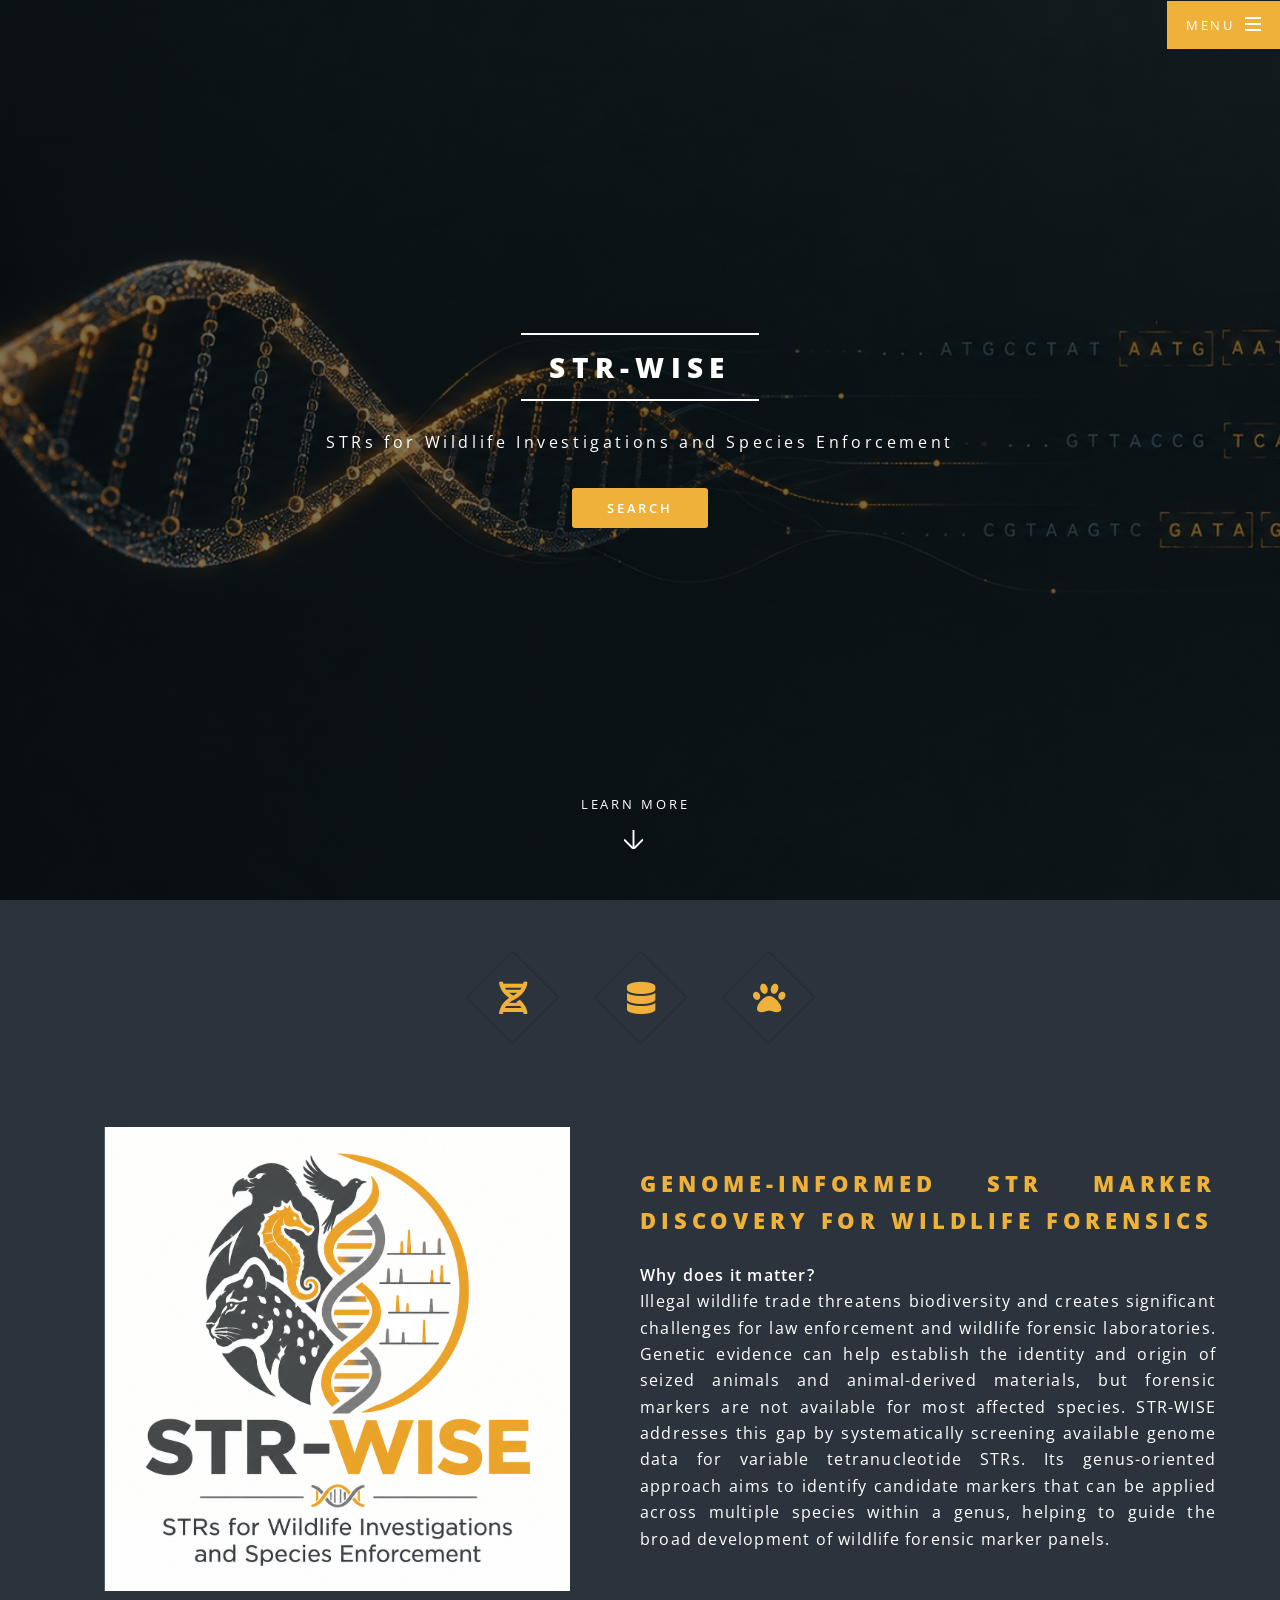
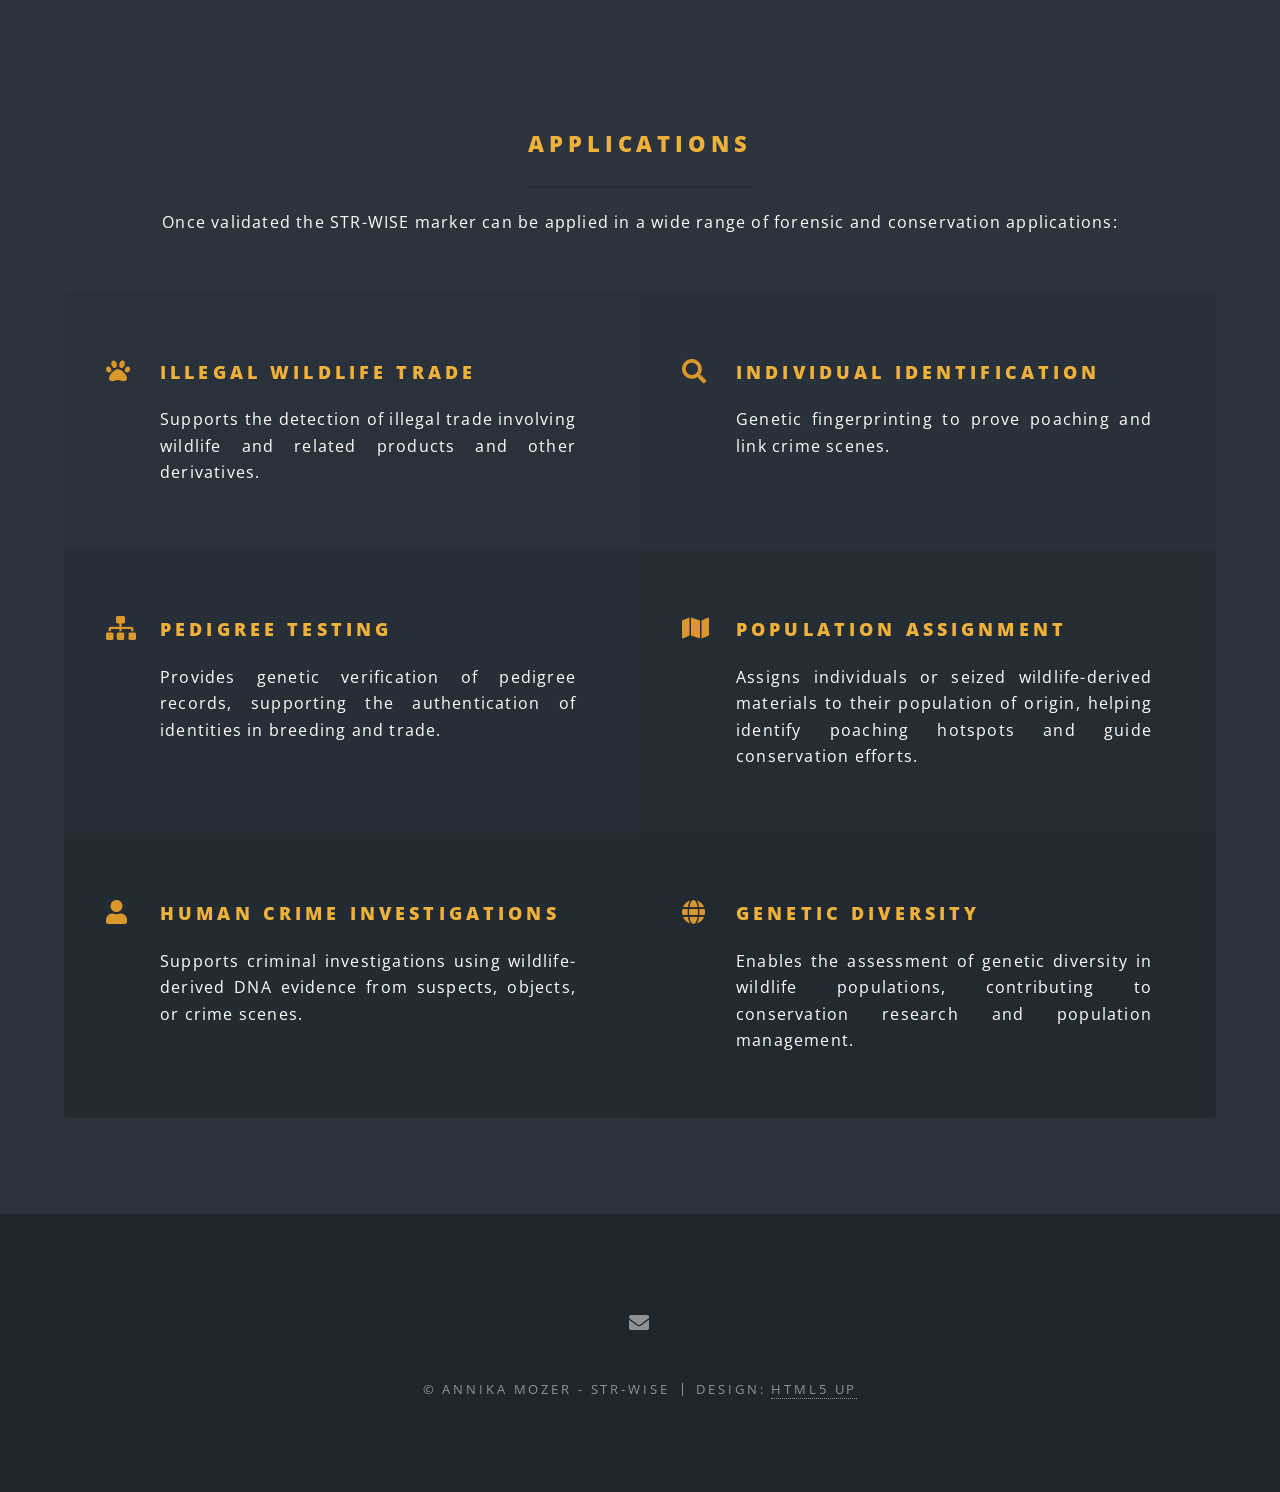
<file: index.html>
<!DOCTYPE HTML>
<!--
	Spectral by HTML5 UP
	html5up.net | @ajlkn
	Free for personal and commercial use under the CCA 3.0 license (html5up.net/license)
-->
<html>
	<head>
		<title>STR-WISE</title>
		<meta charset="utf-8" />
		<meta name="viewport" content="width=device-width, initial-scale=1, user-scalable=no" />
		<link rel="stylesheet" href="assets/css/main.css" />
		<noscript><link rel="stylesheet" href="assets/css/noscript.css" /></noscript>
	</head>
	<body class="landing is-preload">

		<!-- Page Wrapper -->
			<div id="page-wrapper">

				<!-- Header -->
					<header id="header" class="alt">
						<h1 style="text-transform: none; color: #EFB13A;"><a href="index.html">STR-WISE</a></h1>
						<nav id="nav">
							<ul>
								<li class="special" style="background-color: #EFB13A; color: #000000;">
									<a href="#menu" class="menuToggle"><span>Menu</span></a>
									<div id="menu" style="background-color: #EFB13A;">
										<ul>
											<li><a href="index.html">Home</a></li>
											<li><a href="Usage.html">Usage</a></li>
											<li><a href="Database.html">Database</a></li>
											<li><a href="Database3.html">Database3</a></li>
											<li><a href="Methods.html">Methods</a></li>
											<li><a href="Team.html">Team</a></li>
											<li><a href="Contact.html">Contact</a></li>
										</ul>
									</div>
								</li>
							</ul>
						</nav>
					</header>

				<!-- Banner -->
					<section id="banner">
						<div class="inner">
							<h2 style="text-transform: none;">STR-WISE</h2>
							<p style="text-transform: none;">STRs for Wildlife Investigations and Species Enforcement</p>
							<p style="text-transform: none;"> </p>
							<p style="text-transform: none;"> </p>
							<ul class="actions special">
								<li><a href="https://noahclemens1500.github.io/CITES-STRs/" class="button primary" style="background-color: #EFB13A; color: white;">Search</a></li>
							</ul>
						</div>
						<a href="#one" class="more scrolly">Learn More</a>
					</section>

				<!-- One -->
					<section id="one" class="wrapper style1 special" style="background-color: #2B343D; padding: 3em 0;">
						<div class="inner">
							<ul class="icons major">
								<li><span class="icon solid fa-dna major style3" style="color: #EFB13A;"><span class="label">Lorem</span></span></li>
								<li><span class="icon solid fa-database major style3" style="color: #EFB13A;"><span class="label">Ipsum</span></span></li>
								<li><span class="icon solid fa-paw major style3" style="color: #EFB13A;"><span class="label">Dolor</span></span></li>
							</ul>
						</div>
					</section>

				<!-- Two -->
					<section id="two" class="wrapper alt style2">
						<section class="spotlight">
							<div class="image"><img src="images/Bild22.png" style="width:99%; height:auto;" alt="" /></div><div class="content">
								<h2 style="color: #EFB13A; text-align: justify;">Genome-informed STR marker discovery for wildlife forensics</h2>
								<p style="text-align: justify;"><strong>Why does it matter?</strong><br>
  								Illegal wildlife trade threatens biodiversity and creates significant challenges for law enforcement and wildlife forensic laboratories. Genetic evidence can help establish the identity and origin of seized animals and animal-derived materials, but forensic markers are not available for most affected species. STR-WISE addresses this gap by systematically screening available genome data for variable tetranucleotide STRs. Its genus-oriented approach aims to identify candidate markers that can be applied across multiple species within a genus, helping to guide the broad development of wildlife forensic marker panels.</p>
								</div>
						</section>
					</section>
				
				<!-- Three -->
					<section id="three" class="wrapper style3 special" style="background-color: #2B343D; color: #EFB13A;">
						<div class="inner">
							<header class="major">
								<h2 style="color: #EFB13A;"> <br />
									Applications</h2>
								<p style="color: #ffffff;">Once validated the STR-WISE marker can be applied in a wide range of forensic and conservation applications:</p>
							</header>
							<ul class="features">
								<li class="icon solid fa-paw" style="color: #EFB13A;">
									<h3 style="color: #EFB13A;">Illegal Wildlife Trade</h3>
									<p style="color: #ffffff; text-align: justify;">Supports the detection of illegal trade involving wildlife and related products and other derivatives.</p>
								</li>
								<li class="icon solid fa-search" style="color: #EFB13A;">
									<h3 style="color: #EFB13A;">Individual Identification</h3>
									<p style="color: #ffffff; text-align: justify;">Genetic fingerprinting to prove poaching and link crime scenes.</p>
								</li>
								<li class="icon solid fa-sitemap" style="color: #EFB13A;">
									<h3 style="color: #EFB13A;">Pedigree Testing</h3>
									<p style="color: #ffffff; text-align: justify;">Provides genetic verification of pedigree records, supporting the authentication of identities in breeding and trade.</p>
								</li>
								<li class="icon solid fa-map" style="color: #EFB13A;">
									<h3 style="color: #EFB13A;">Population Assignment</h3>
									<p style="color: #ffffff; text-align: justify;">Assigns individuals or seized wildlife-derived materials to their population of origin, helping identify poaching hotspots and guide conservation efforts.</p>
								</li>
								<li class="icon solid fa-user" style="color: #EFB13A;">
									<h3 style="color: #EFB13A;">Human Crime Investigations</h3>
									<p style="color: #ffffff; text-align: justify;">Supports criminal investigations using wildlife-derived DNA evidence from suspects, objects, or crime scenes.</p>
								</li>
								<li class="icon solid fa-globe" style="color: #EFB13A;">
									<h3 style="color: #EFB13A;">Genetic Diversity</h3>
									<p style="color: #ffffff; text-align: justify;">Enables the assessment of genetic diversity in wildlife populations, contributing to conservation research and population management.</p>
								</li>
							</ul>
						</div>
					</section>

				<!-- Footer -->
					<footer id="footer">
						<ul class="icons">
							<li><a href="Contact.html" class="icon solid fa-envelope"><span class="label">Email</span></a></li>
						</ul>
						<ul class="copyright">
							<li>&copy; Annika Mozer - STR-WISE</li><li>Design: <a href="http://html5up.net">HTML5 UP</a></li>
						</ul>
					</footer>

			</div>

		<!-- Scripts -->
			<script src="assets/js/jquery.min.js"></script>
			<script src="assets/js/jquery.scrollex.min.js"></script>
			<script src="assets/js/jquery.scrolly.min.js"></script>
			<script src="assets/js/browser.min.js"></script>
			<script src="assets/js/breakpoints.min.js"></script>
			<script src="assets/js/util.js"></script>
			<script src="assets/js/main.js"></script>

	</body>
</html>
</file>
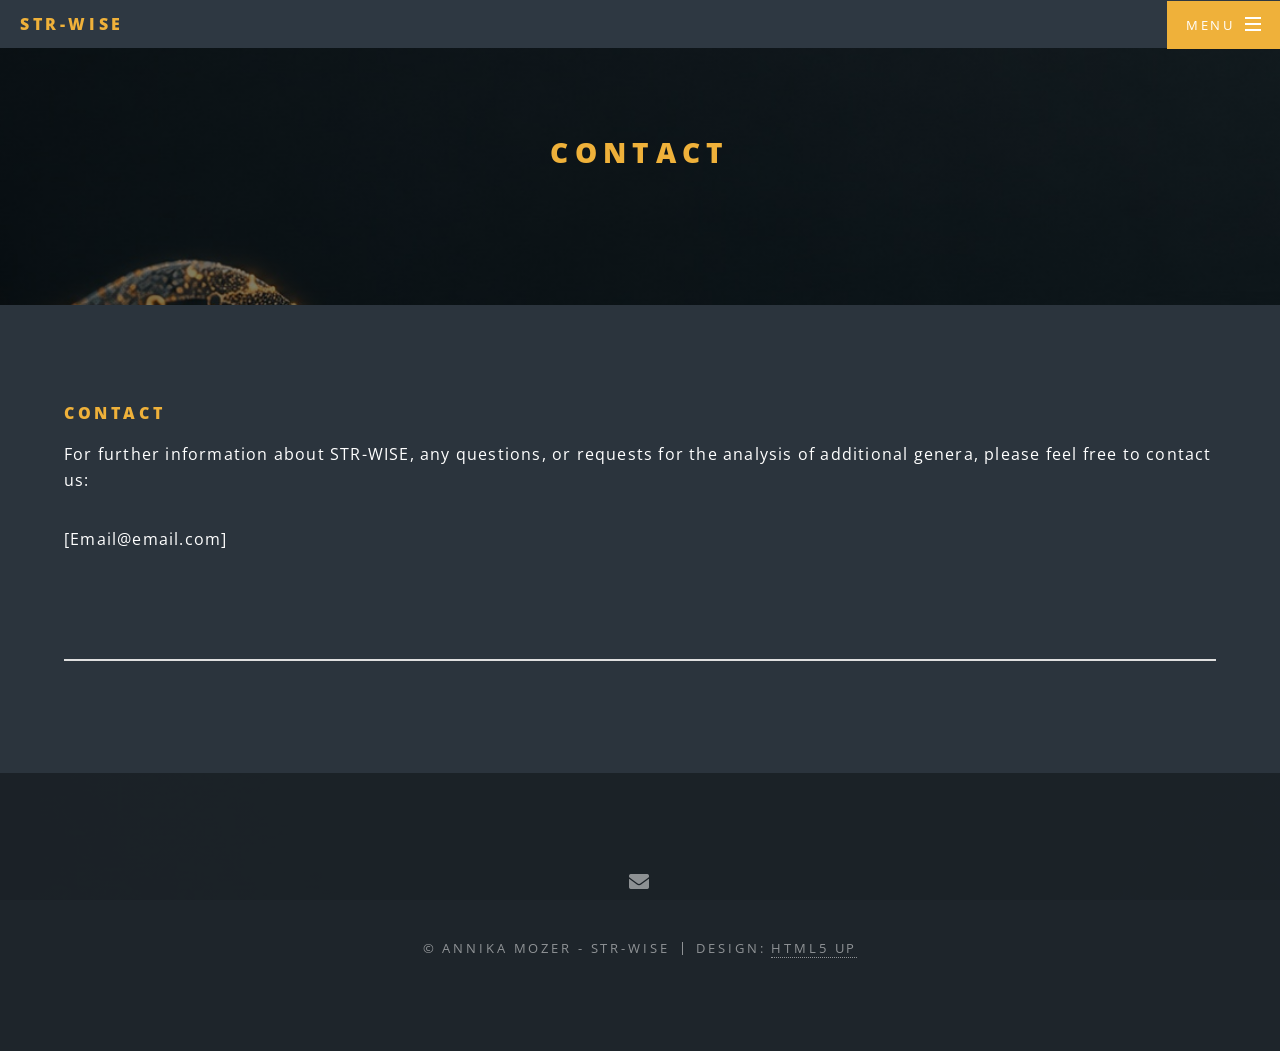
<file: Contact.html>
<!DOCTYPE HTML>
<!--
	Spectral by HTML5 UP
	html5up.net | @ajlkn
	Free for personal and commercial use under the CCA 3.0 license (html5up.net/license)
-->
<html>
	<head>
		<title>STR-WISE - Contact</title>
		<meta charset="utf-8" />
		<meta name="viewport" content="width=device-width, initial-scale=1, user-scalable=no" />
		<link rel="stylesheet" href="assets/css/main.css" />
		<noscript><link rel="stylesheet" href="assets/css/noscript.css" /></noscript>
	</head>
	<body class="landing is-preload">

		<!-- Page Wrapper -->
			<div id="page-wrapper">

				<!-- Header -->
					<header id="header">
						<h1 style="text-transform: none; color: #EFB13A;"><a href="index.html">STR-WISE</a></h1>
						<nav id="nav">
							<ul>
								<li class="special" style="background-color: #EFB13A; color: #000000;">
									<a href="#menu" class="menuToggle"><span>Menu</span></a>
									<div id="menu" style="background-color: #EFB13A;">
										<ul>
											<li><a href="index.html">Home</a></li>
											<li><a href="Usage.html">Usage</a></li>
											<li><a href="Database.html">Database</a></li>
											<li><a href="Methods.html">Methods</a></li>
											<li><a href="Team.html">Team</a></li>
											<li><a href="Contact.html">Contact</a></li>
										</ul>
									</div>
								</li>
							</ul>
						</nav>
					</header>
				
				<!-- Main -->
					<article id="main">
						<header>
							<h2 style="color: #EFB13A;">Contact</h2>
							<p></p>
						</header>
						<section class="wrapper style5" style="background-color: #2B343D">
							<div class="inner">

								<section>
									<h4 style="color: #EFB13A;">Contact</h4>
									<p style="color: #ffffff;"> For further information about STR-WISE, any questions, or requests for the analysis of additional genera, please feel free to contact us:</p>
									<p style="color: #ffffff;"> [Email@email.com]</p>
									<p> <br>
									</p>
									<hr />
								</section>

								
							</div>
						</section>
					</article>

				<!-- Footer -->
					<footer id="footer">
						<ul class="icons">
							<li><a href="Contact.html" class="icon solid fa-envelope"><span class="label">Email</span></a></li>
						</ul>
						<ul class="copyright">
							<li>&copy; Annika Mozer - STR-WISE</li><li>Design: <a href="http://html5up.net">HTML5 UP</a></li>
						</ul>
					</footer>

			</div>

		<!-- Scripts -->
			<script src="assets/js/jquery.min.js"></script>
			<script src="assets/js/jquery.scrollex.min.js"></script>
			<script src="assets/js/jquery.scrolly.min.js"></script>
			<script src="assets/js/browser.min.js"></script>
			<script src="assets/js/breakpoints.min.js"></script>
			<script src="assets/js/util.js"></script>
			<script src="assets/js/main.js"></script>

	</body>
</html>
</file>
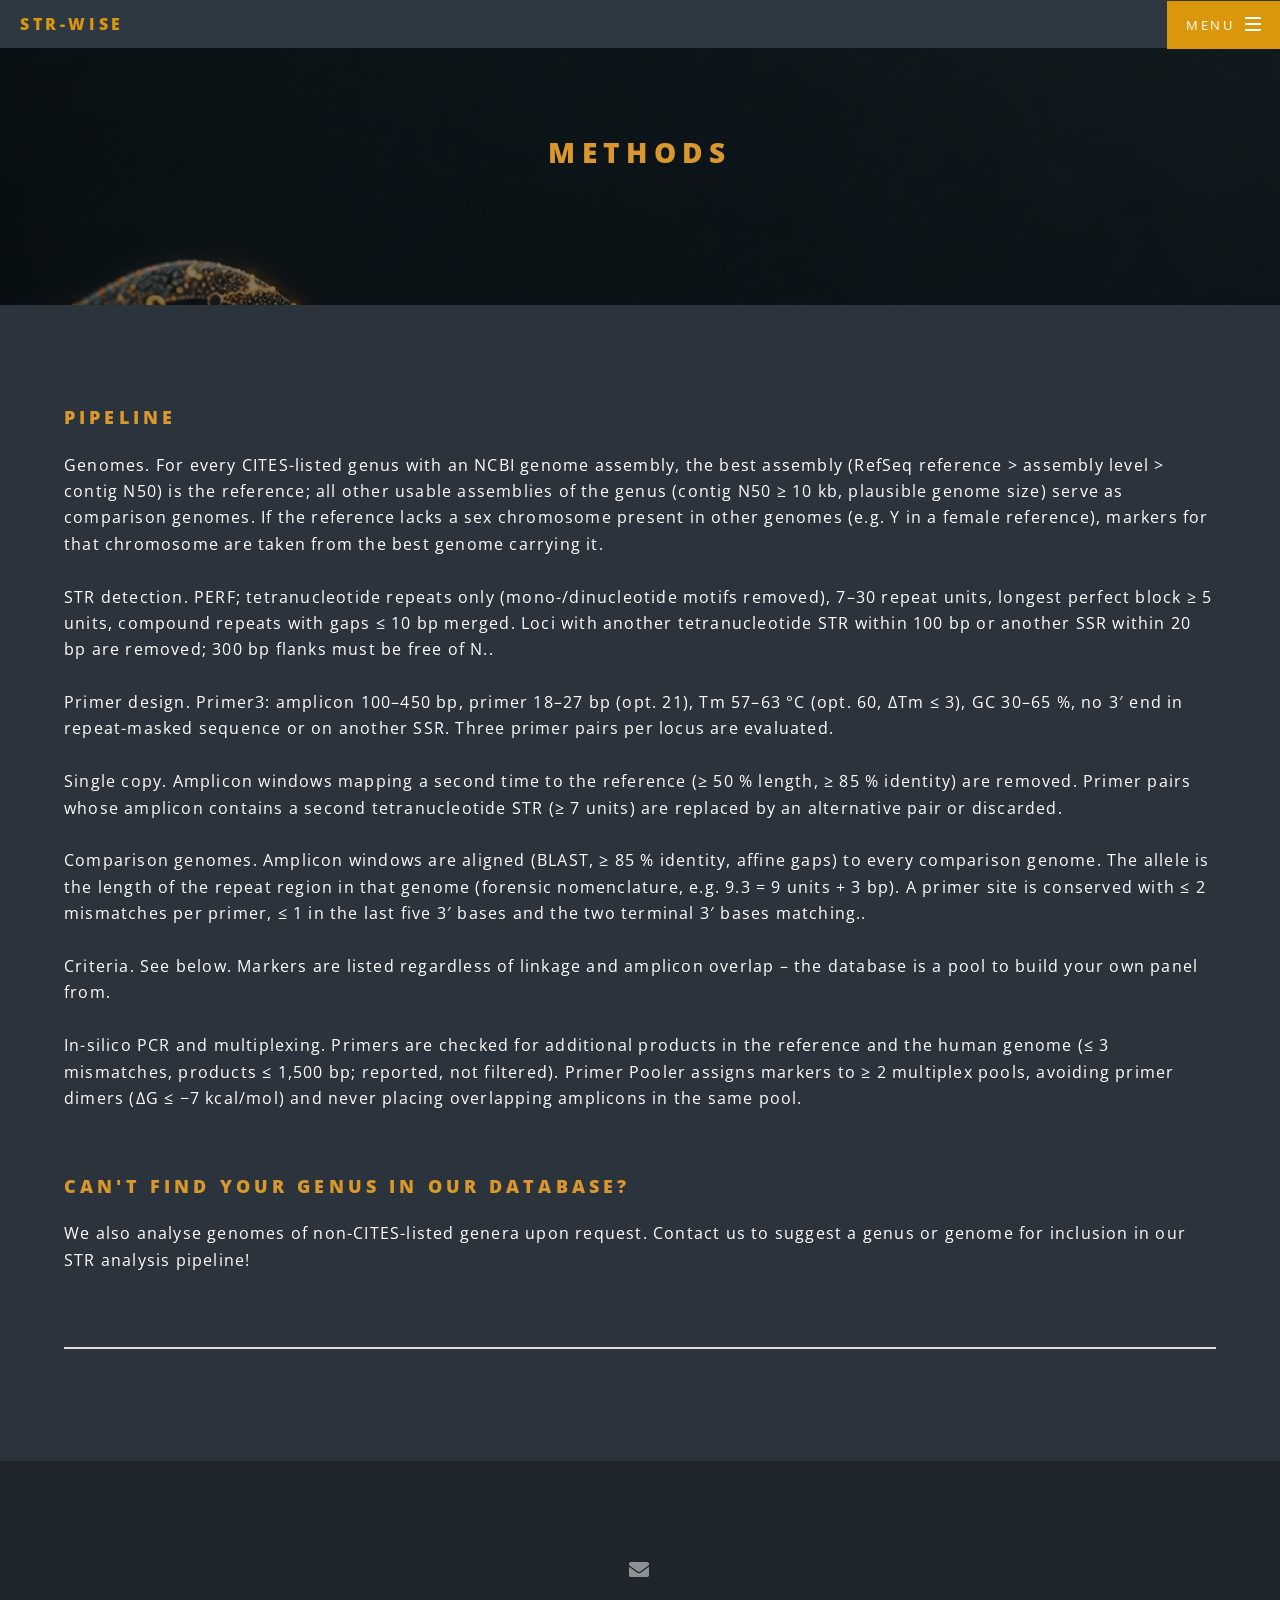
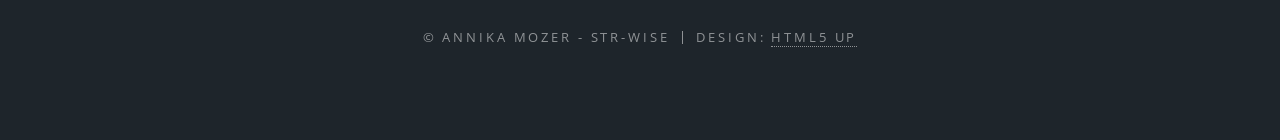
<file: Database(1).html>
<!DOCTYPE HTML>
<!--
	Spectral by HTML5 UP
	html5up.net | @ajlkn
	Free for personal and commercial use under the CCA 3.0 license (html5up.net/license)
-->
<html>
	<head>
		<title>Methods</title>
		<meta charset="utf-8" />
		<meta name="viewport" content="width=device-width, initial-scale=1, user-scalable=no" />
		<link rel="stylesheet" href="assets/css/main.css" />
		<noscript><link rel="stylesheet" href="assets/css/noscript.css" /></noscript>
	</head>
	<body class="landing is-preload">

		<!-- Page Wrapper -->
			<div id="page-wrapper">

				<!-- Header -->
					<header id="header">
						<h1 style="text-transform: none; color: #DA970B;"><a href="index.html">STR-WISE</a></h1>
						<nav id="nav">
							<ul>
								<li class="special" style="background-color: #DA970B; color: #000000;">
									<a href="#menu" class="menuToggle"><span>Menu</span></a>
									<div id="menu" style="background-color: #DA970B;">
										<ul>
											<li><a href="index.html">Home</a></li>
											<li><a href="Database.html">Database</a></li>
											<li><a href="Team.html">Team</a></li>
											<li><a href="Contact.html">Contact</a></li>
										</ul>
									</div>
								</li>
							</ul>
						</nav>
					</header>
				

				<!-- Main -->
					<article id="main">
						<header>
							<h2 style="color: #DA972B;">Methods</h2>
							<p></p>
						</header>
						<section class="wrapper style5" style="background-color: #2B343D">
							<div class="inner">

								<h3 style="color: #DA972B;">Pipeline</h3>
								<p style="color: #ffffff;">Genomes. For every CITES-listed genus with an NCBI genome assembly, the best assembly (RefSeq reference > assembly level > contig N50) is the reference; all other usable assemblies of the genus (contig N50 ≥ 10 kb, plausible genome size) serve as comparison genomes. If the reference lacks a sex chromosome present in other genomes (e.g. Y in a female reference), markers for that chromosome are taken from the best genome carrying it.<br>
									<br>
									STR detection. PERF; tetranucleotide repeats only (mono-/dinucleotide motifs removed), 7–30 repeat units, longest perfect block ≥ 5 units, compound repeats with gaps ≤ 10 bp merged. Loci with another tetranucleotide STR within 100 bp or another SSR within 20 bp are removed; 300 bp flanks must be free of N..<br>
									<br>
									Primer design. Primer3: amplicon 100–450 bp, primer 18–27 bp (opt. 21), Tm 57–63 °C (opt. 60, ΔTm ≤ 3), GC 30–65 %, no 3′ end in repeat-masked sequence or on another SSR. Three primer pairs per locus are evaluated.<br>
									<br>
									Single copy. Amplicon windows mapping a second time to the reference (≥ 50 % length, ≥ 85 % identity) are removed. Primer pairs whose amplicon contains a second tetranucleotide STR (≥ 7 units) are replaced by an alternative pair or discarded.<br>
									<br>
									Comparison genomes. Amplicon windows are aligned (BLAST, ≥ 85 % identity, affine gaps) to every comparison genome. The allele is the length of the repeat region in that genome (forensic nomenclature, e.g. 9.3 = 9 units + 3 bp). A primer site is conserved with ≤ 2 mismatches per primer, ≤ 1 in the last five 3′ bases and the two terminal 3′ bases matching..<br>
									<br>
									Criteria. See below. Markers are listed regardless of linkage and amplicon overlap – the database is a pool to build your own panel from.<br>
									<br>
									In-silico PCR and multiplexing. Primers are checked for additional products in the reference and the human genome (≤ 3 mismatches, products ≤ 1,500 bp; reported, not filtered). Primer Pooler assigns markers to ≥ 2 multiplex pools, avoiding primer dimers (ΔG ≤ −7 kcal/mol) and never placing overlapping amplicons in the same pool.<br>
									<br>
									
								<p style="text-align: center;">

								<h3 style="color: #DA972B;">Can't find your genus in our database?</h3>
								<p style="color: #ffffff;">We also analyse genomes of non-CITES-listed genera upon request. Contact us to suggest a genus or genome for inclusion in our STR analysis pipeline!<br>
									<br>
								</p>

								<hr />

							</div>
						</section>
					</article>

				<!-- Footer -->
					<footer id="footer">
						<ul class="icons">
							<li><a href="Contact.html" class="icon solid fa-envelope"><span class="label">Email</span></a></li>
						</ul>
						<ul class="copyright">
							<li>&copy; Annika Mozer - STR-WISE</li><li>Design: <a href="http://html5up.net">HTML5 UP</a></li>
						</ul>
					</footer>

			</div>

		<!-- Scripts -->
			<script src="assets/js/jquery.min.js"></script>
			<script src="assets/js/jquery.scrollex.min.js"></script>
			<script src="assets/js/jquery.scrolly.min.js"></script>
			<script src="assets/js/browser.min.js"></script>
			<script src="assets/js/breakpoints.min.js"></script>
			<script src="assets/js/util.js"></script>
			<script src="assets/js/main.js"></script>

	</body>
</html>
</file>
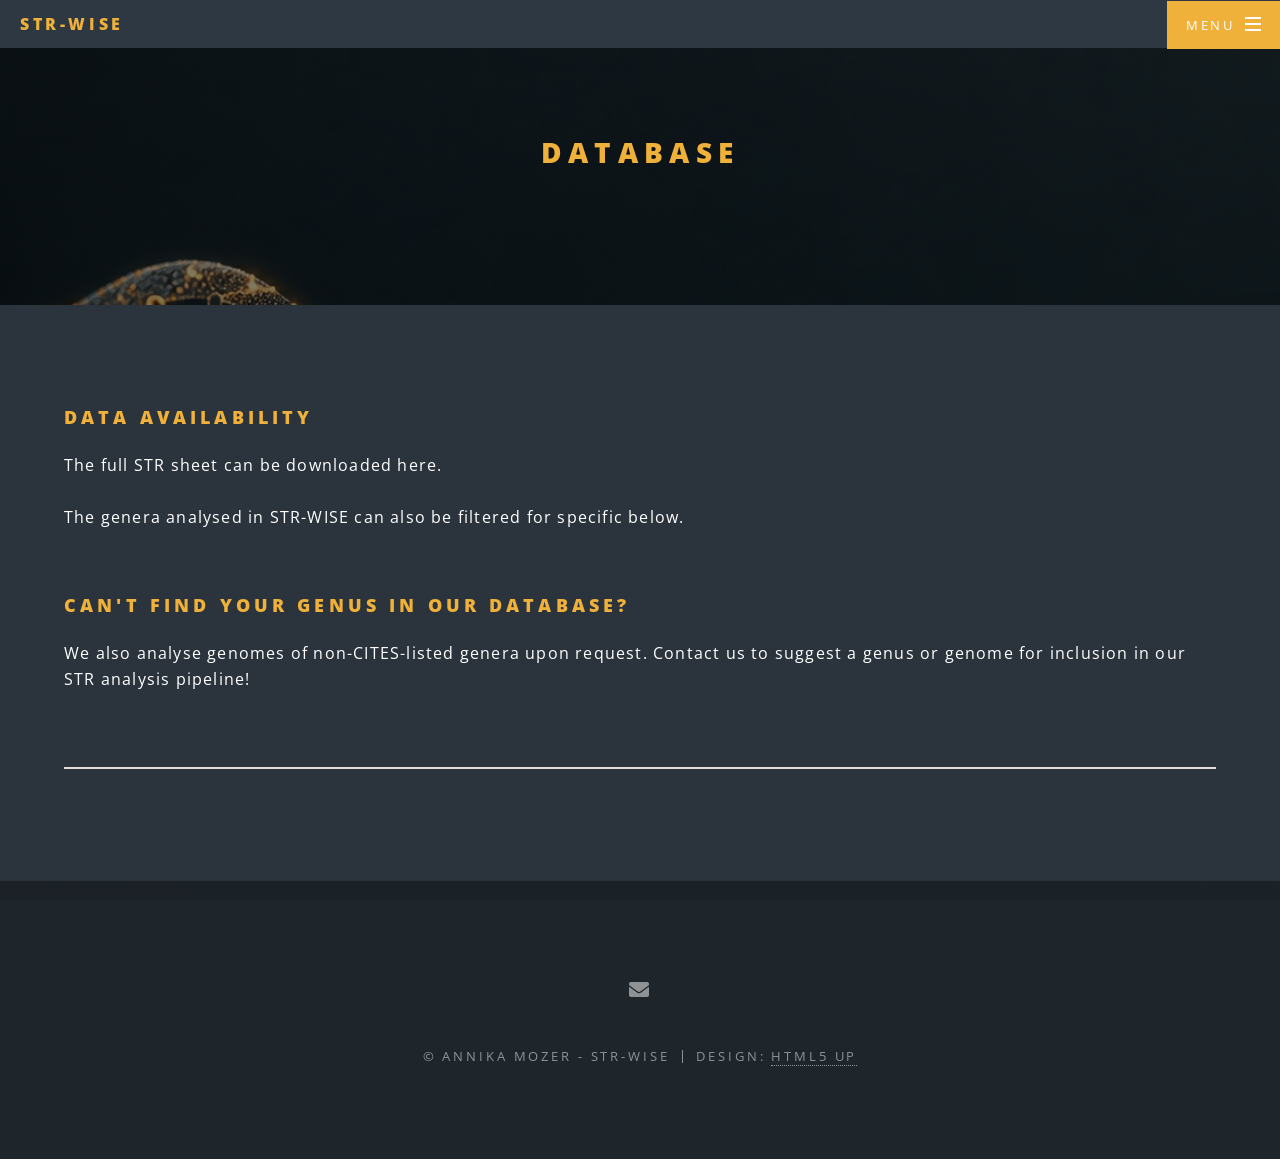
<file: Database.html>
<!DOCTYPE HTML>
<!--
	Spectral by HTML5 UP
	html5up.net | @ajlkn
	Free for personal and commercial use under the CCA 3.0 license (html5up.net/license)
-->
<html>
	<head>
		<title>Database</title>
		<meta charset="utf-8" />
		<meta name="viewport" content="width=device-width, initial-scale=1, user-scalable=no" />
		<link rel="stylesheet" href="assets/css/main.css" />
		<noscript><link rel="stylesheet" href="assets/css/noscript.css" /></noscript>
	</head>
	<body class="landing is-preload">

		<!-- Page Wrapper -->
			<div id="page-wrapper">

				<!-- Header -->
					<header id="header">
						<h1 style="text-transform: none; color: #EFB13A;"><a href="index.html">STR-WISE</a></h1>
						<nav id="nav">
							<ul>
								<li class="special" style="background-color: #EFB13A; color: #000000;">
									<a href="#menu" class="menuToggle"><span>Menu</span></a>
									<div id="menu" style="background-color: #EFB13A;">
										<ul>
											<li><a href="index.html">Home</a></li>
											<li><a href="Usage.html">Usage</a></li>
											<li><a href="Database.html">Database</a></li>
											<li><a href="Methods.html">Methods</a></li>
											<li><a href="Team.html">Team</a></li>
											<li><a href="Contact.html">Contact</a></li>
										</ul>
									</div>
								</li>
							</ul>
						</nav>
					</header>
				

				<!-- Main -->
					<article id="main">
						<header>
							<h2 style="color: #EFB13A;">Database</h2>
							<p></p>
						</header>
						<section class="wrapper style5" style="background-color: #2B343D">
							<div class="inner">

								<h3 style="color: #EFB13A;">Data Availability</h3>
								<p style="color: #ffffff;">The full STR sheet can be downloaded here.<br>
									<br>
									The genera analysed in STR-WISE can also be filtered for specific below.<br>
									<br>
									
								<p style="text-align: center;">

								<h3 style="color: #EFB13A;">Can't find your genus in our database?</h3>
								<p style="color: #ffffff;">We also analyse genomes of non-CITES-listed genera upon request. Contact us to suggest a genus or genome for inclusion in our STR analysis pipeline!<br>
									<br>
								</p>

								<hr />

							</div>
						</section>
					</article>

				<!-- Footer -->
					<footer id="footer">
						<ul class="icons">
							<li><a href="Contact.html" class="icon solid fa-envelope"><span class="label">Email</span></a></li>
						</ul>
						<ul class="copyright">
							<li>&copy; Annika Mozer - STR-WISE</li><li>Design: <a href="http://html5up.net">HTML5 UP</a></li>
						</ul>
					</footer>

			</div>

		<!-- Scripts -->
			<script src="assets/js/jquery.min.js"></script>
			<script src="assets/js/jquery.scrollex.min.js"></script>
			<script src="assets/js/jquery.scrolly.min.js"></script>
			<script src="assets/js/browser.min.js"></script>
			<script src="assets/js/breakpoints.min.js"></script>
			<script src="assets/js/util.js"></script>
			<script src="assets/js/main.js"></script>

	</body>
</html>
</file>
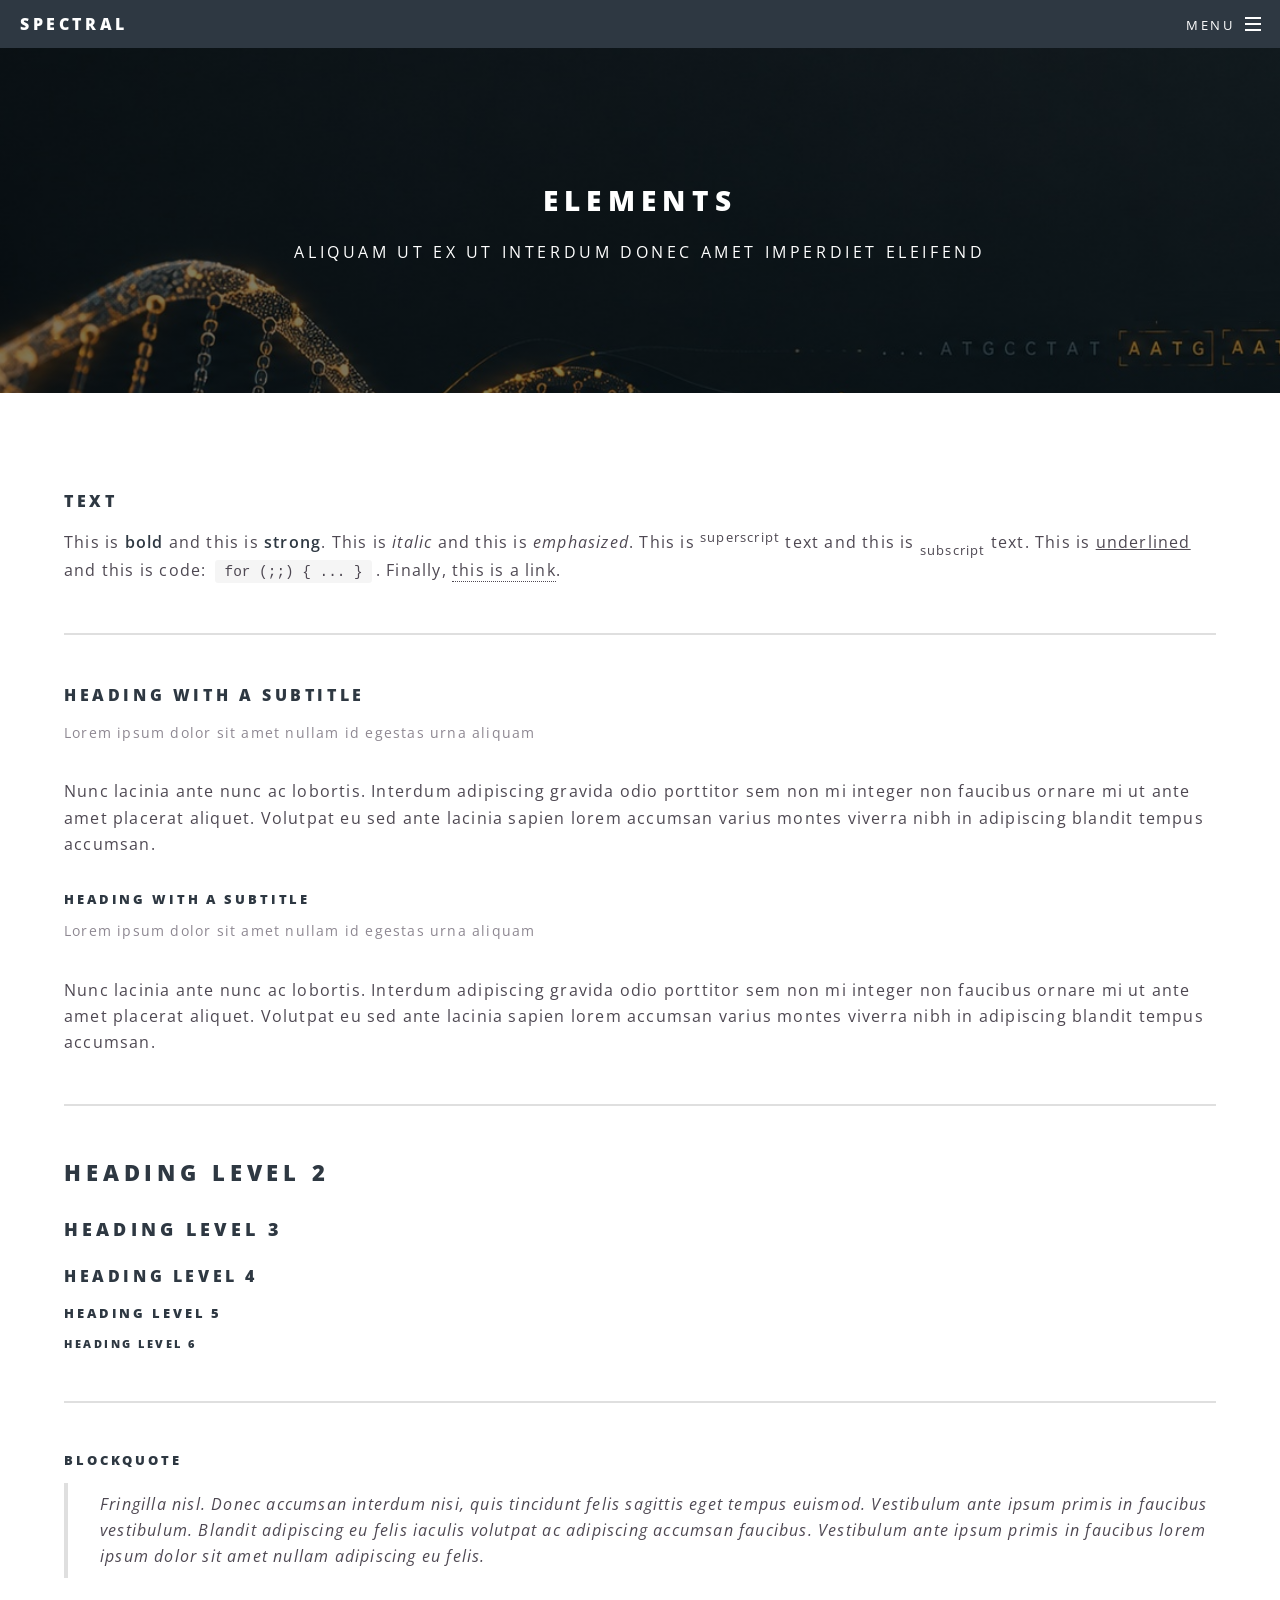
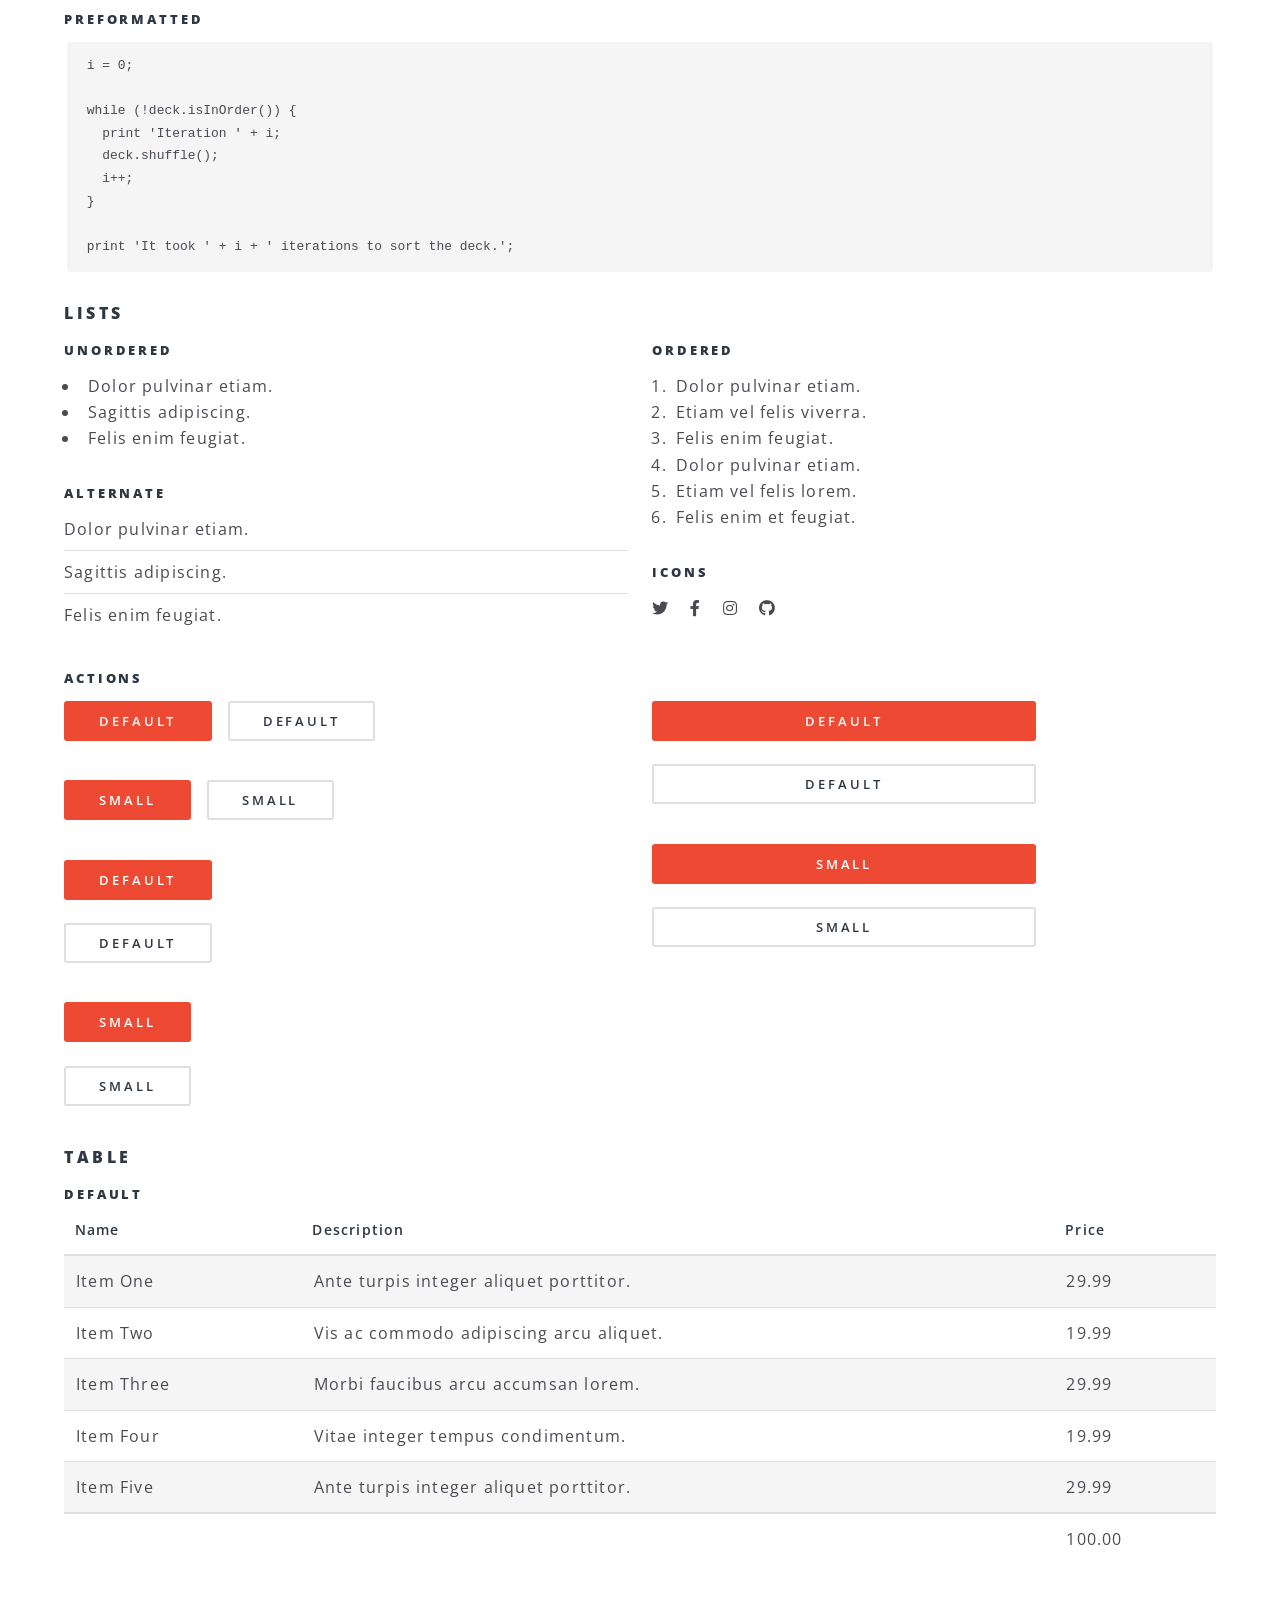
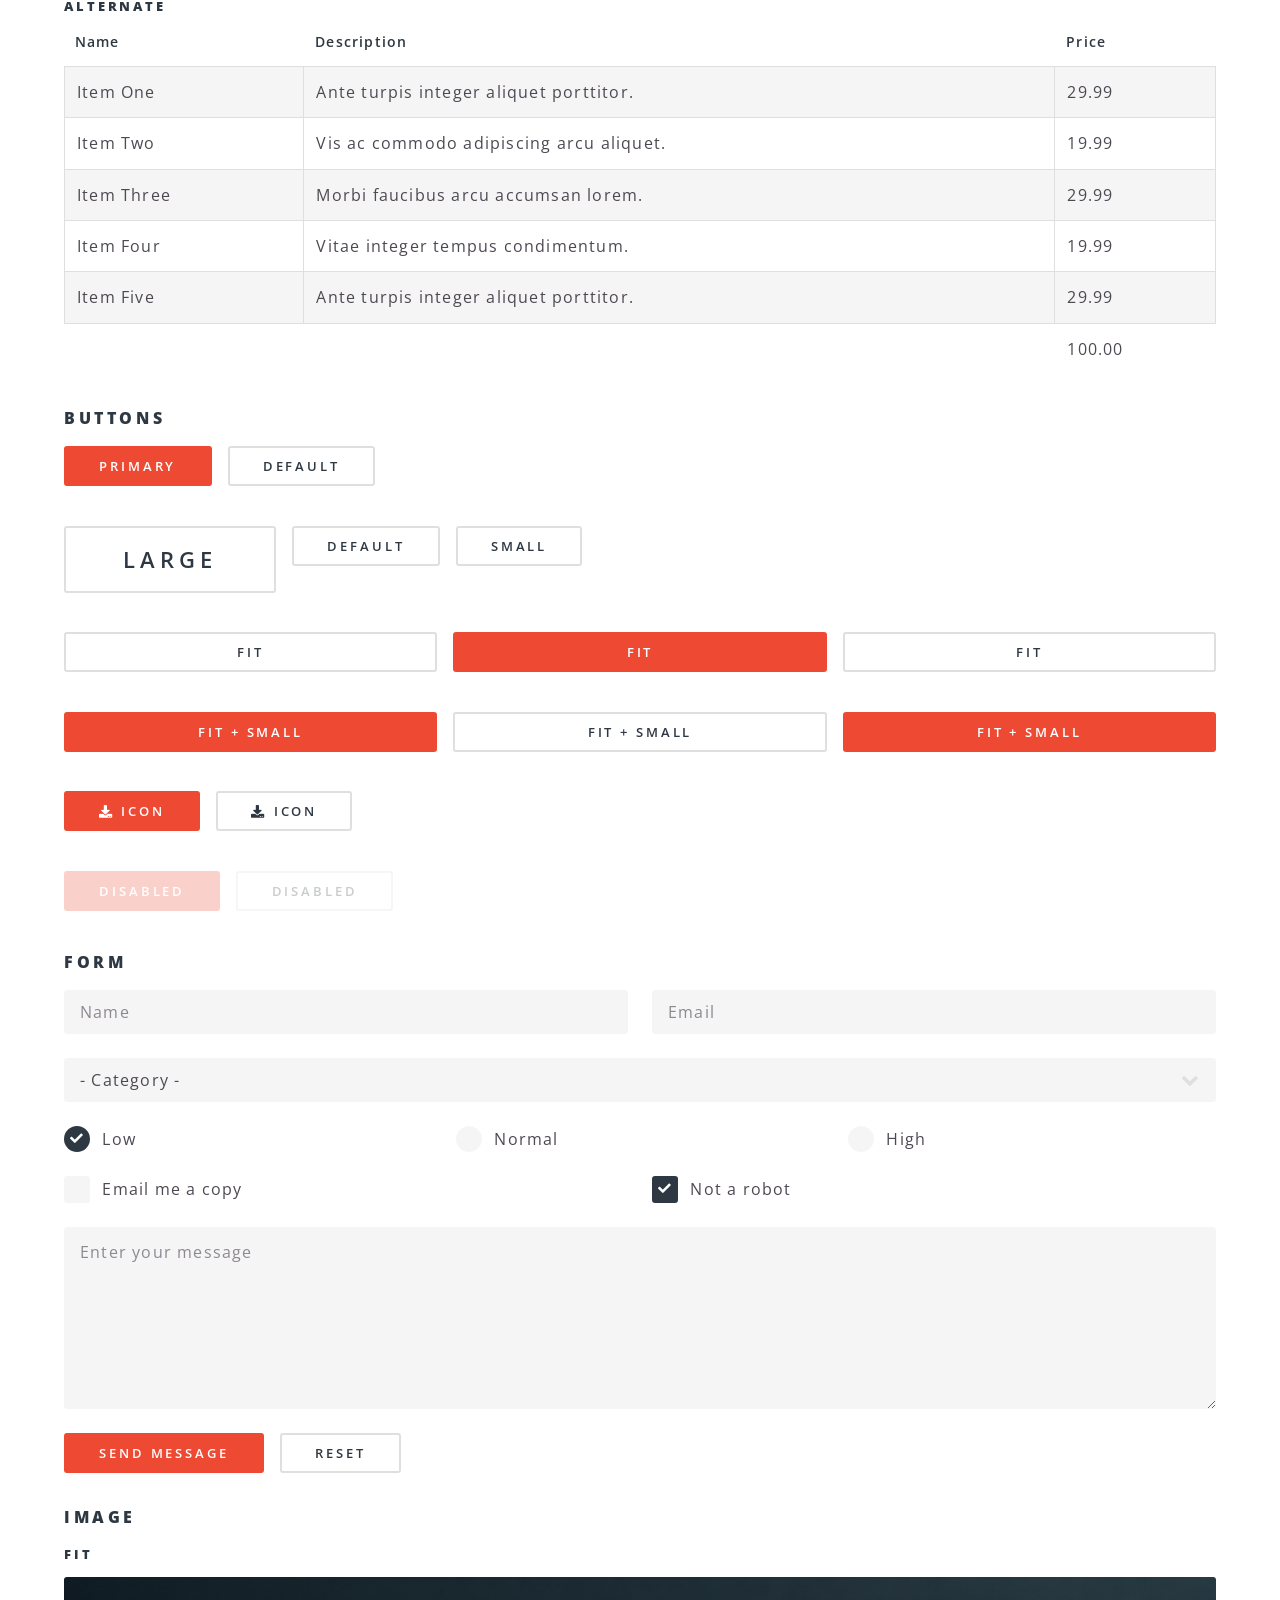
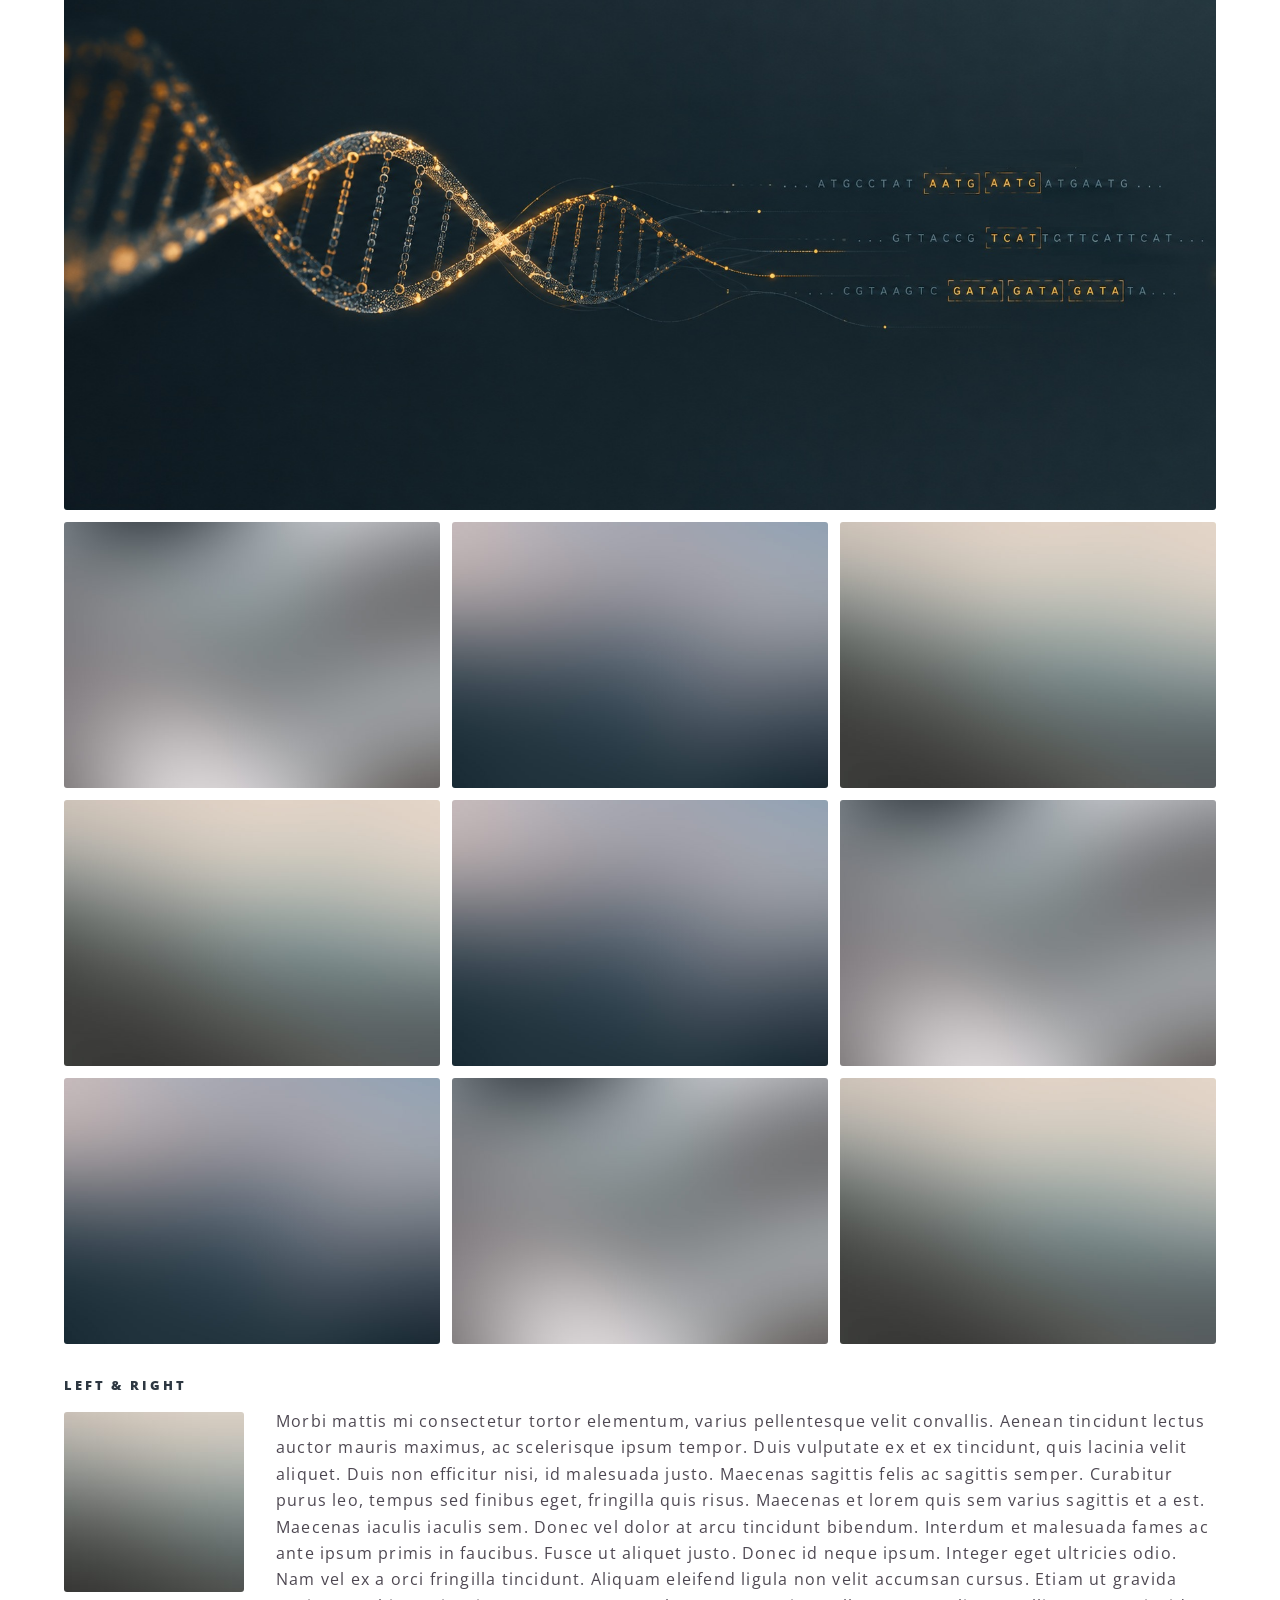
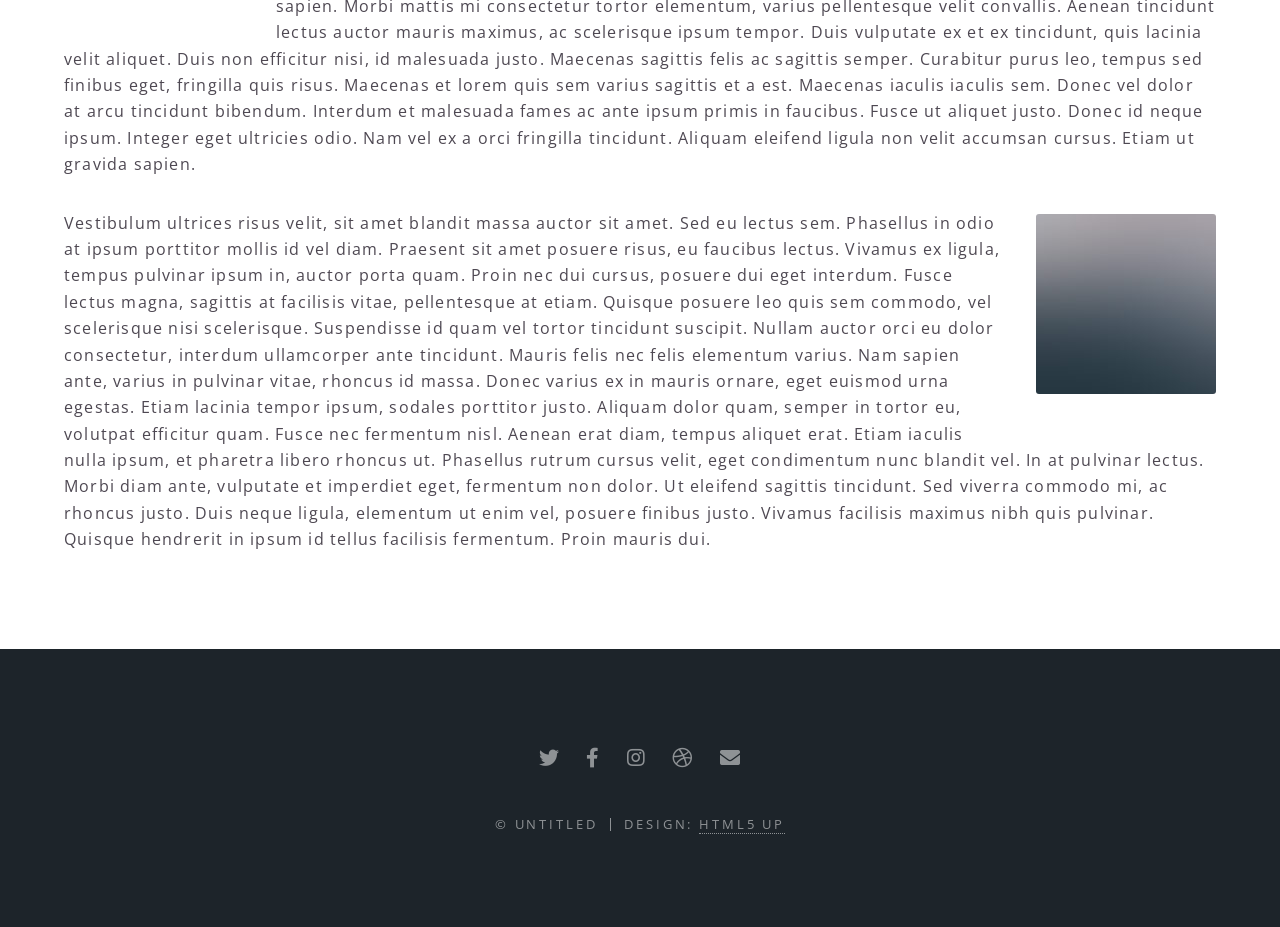
<file: elements.html>
<!DOCTYPE HTML>
<!--
	Spectral by HTML5 UP
	html5up.net | @ajlkn
	Free for personal and commercial use under the CCA 3.0 license (html5up.net/license)
-->
<html>
	<head>
		<title>Elements - Spectral by HTML5 UP</title>
		<meta charset="utf-8" />
		<meta name="viewport" content="width=device-width, initial-scale=1, user-scalable=no" />
		<link rel="stylesheet" href="assets/css/main.css" />
		<noscript><link rel="stylesheet" href="assets/css/noscript.css" /></noscript>
	</head>
	<body class="is-preload">

		<!-- Page Wrapper -->
			<div id="page-wrapper">

				<!-- Header -->
					<header id="header">
						<h1><a href="index.html">Spectral</a></h1>
						<nav id="nav">
							<ul>
								<li class="special">
									<a href="#menu" class="menuToggle"><span>Menu</span></a>
									<div id="menu">
										<ul>
											<li><a href="index.html">Home</a></li>
											<li><a href="generic.html">Generic</a></li>
											<li><a href="elements.html">Elements</a></li>
											<li><a href="#">Sign Up</a></li>
											<li><a href="#">Log In</a></li>
										</ul>
									</div>
								</li>
							</ul>
						</nav>
					</header>

				<!-- Main -->
					<article id="main">
						<header>
							<h2>Elements</h2>
							<p>Aliquam ut ex ut interdum donec amet imperdiet eleifend</p>
						</header>
						<section class="wrapper style5">
							<div class="inner">

								<section>
									<h4>Text</h4>
									<p>This is <b>bold</b> and this is <strong>strong</strong>. This is <i>italic</i> and this is <em>emphasized</em>.
									This is <sup>superscript</sup> text and this is <sub>subscript</sub> text.
									This is <u>underlined</u> and this is code: <code>for (;;) { ... }</code>. Finally, <a href="#">this is a link</a>.</p>
									<hr />
									<header>
										<h4>Heading with a Subtitle</h4>
										<p>Lorem ipsum dolor sit amet nullam id egestas urna aliquam</p>
									</header>
									<p>Nunc lacinia ante nunc ac lobortis. Interdum adipiscing gravida odio porttitor sem non mi integer non faucibus ornare mi ut ante amet placerat aliquet. Volutpat eu sed ante lacinia sapien lorem accumsan varius montes viverra nibh in adipiscing blandit tempus accumsan.</p>
									<header>
										<h5>Heading with a Subtitle</h5>
										<p>Lorem ipsum dolor sit amet nullam id egestas urna aliquam</p>
									</header>
									<p>Nunc lacinia ante nunc ac lobortis. Interdum adipiscing gravida odio porttitor sem non mi integer non faucibus ornare mi ut ante amet placerat aliquet. Volutpat eu sed ante lacinia sapien lorem accumsan varius montes viverra nibh in adipiscing blandit tempus accumsan.</p>
									<hr />
									<h2>Heading Level 2</h2>
									<h3>Heading Level 3</h3>
									<h4>Heading Level 4</h4>
									<h5>Heading Level 5</h5>
									<h6>Heading Level 6</h6>
									<hr />
									<h5>Blockquote</h5>
									<blockquote>Fringilla nisl. Donec accumsan interdum nisi, quis tincidunt felis sagittis eget tempus euismod. Vestibulum ante ipsum primis in faucibus vestibulum. Blandit adipiscing eu felis iaculis volutpat ac adipiscing accumsan faucibus. Vestibulum ante ipsum primis in faucibus lorem ipsum dolor sit amet nullam adipiscing eu felis.</blockquote>
									<h5>Preformatted</h5>
									<pre><code>i = 0;

while (!deck.isInOrder()) {
  print 'Iteration ' + i;
  deck.shuffle();
  i++;
}

print 'It took ' + i + ' iterations to sort the deck.';</code></pre>
								</section>

								<section>
									<h4>Lists</h4>
									<div class="row">
										<div class="col-6 col-12-medium">
											<h5>Unordered</h5>
											<ul>
												<li>Dolor pulvinar etiam.</li>
												<li>Sagittis adipiscing.</li>
												<li>Felis enim feugiat.</li>
											</ul>
											<h5>Alternate</h5>
											<ul class="alt">
												<li>Dolor pulvinar etiam.</li>
												<li>Sagittis adipiscing.</li>
												<li>Felis enim feugiat.</li>
											</ul>
										</div>
										<div class="col-6 col-12-medium">
											<h5>Ordered</h5>
											<ol>
												<li>Dolor pulvinar etiam.</li>
												<li>Etiam vel felis viverra.</li>
												<li>Felis enim feugiat.</li>
												<li>Dolor pulvinar etiam.</li>
												<li>Etiam vel felis lorem.</li>
												<li>Felis enim et feugiat.</li>
											</ol>
											<h5>Icons</h5>
											<ul class="icons">
												<li><a href="#" class="icon brands fa-twitter"><span class="label">Twitter</span></a></li>
												<li><a href="#" class="icon brands fa-facebook-f"><span class="label">Facebook</span></a></li>
												<li><a href="#" class="icon brands fa-instagram"><span class="label">Instagram</span></a></li>
												<li><a href="#" class="icon brands fa-github"><span class="label">Github</span></a></li>
											</ul>
										</div>
									</div>
									<h5>Actions</h5>
									<div class="row">
										<div class="col-6 col-12-medium">
											<ul class="actions">
												<li><a href="#" class="button primary">Default</a></li>
												<li><a href="#" class="button">Default</a></li>
											</ul>
											<ul class="actions small">
												<li><a href="#" class="button primary small">Small</a></li>
												<li><a href="#" class="button small">Small</a></li>
											</ul>
											<ul class="actions stacked">
												<li><a href="#" class="button primary">Default</a></li>
												<li><a href="#" class="button">Default</a></li>
											</ul>
											<ul class="actions stacked">
												<li><a href="#" class="button primary small">Small</a></li>
												<li><a href="#" class="button small">Small</a></li>
											</ul>
										</div>
										<div class="col-6 col-12-medium">
											<ul class="actions stacked">
												<li><a href="#" class="button primary fit">Default</a></li>
												<li><a href="#" class="button fit">Default</a></li>
											</ul>
											<ul class="actions stacked">
												<li><a href="#" class="button primary small fit">Small</a></li>
												<li><a href="#" class="button small fit">Small</a></li>
											</ul>
										</div>
									</div>
								</section>

								<section>
									<h4>Table</h4>
									<h5>Default</h5>
									<div class="table-wrapper">
										<table>
											<thead>
												<tr>
													<th>Name</th>
													<th>Description</th>
													<th>Price</th>
												</tr>
											</thead>
											<tbody>
												<tr>
													<td>Item One</td>
													<td>Ante turpis integer aliquet porttitor.</td>
													<td>29.99</td>
												</tr>
												<tr>
													<td>Item Two</td>
													<td>Vis ac commodo adipiscing arcu aliquet.</td>
													<td>19.99</td>
												</tr>
												<tr>
													<td>Item Three</td>
													<td> Morbi faucibus arcu accumsan lorem.</td>
													<td>29.99</td>
												</tr>
												<tr>
													<td>Item Four</td>
													<td>Vitae integer tempus condimentum.</td>
													<td>19.99</td>
												</tr>
												<tr>
													<td>Item Five</td>
													<td>Ante turpis integer aliquet porttitor.</td>
													<td>29.99</td>
												</tr>
											</tbody>
											<tfoot>
												<tr>
													<td colspan="2"></td>
													<td>100.00</td>
												</tr>
											</tfoot>
										</table>
									</div>

									<h5>Alternate</h5>
									<div class="table-wrapper">
										<table class="alt">
											<thead>
												<tr>
													<th>Name</th>
													<th>Description</th>
													<th>Price</th>
												</tr>
											</thead>
											<tbody>
												<tr>
													<td>Item One</td>
													<td>Ante turpis integer aliquet porttitor.</td>
													<td>29.99</td>
												</tr>
												<tr>
													<td>Item Two</td>
													<td>Vis ac commodo adipiscing arcu aliquet.</td>
													<td>19.99</td>
												</tr>
												<tr>
													<td>Item Three</td>
													<td> Morbi faucibus arcu accumsan lorem.</td>
													<td>29.99</td>
												</tr>
												<tr>
													<td>Item Four</td>
													<td>Vitae integer tempus condimentum.</td>
													<td>19.99</td>
												</tr>
												<tr>
													<td>Item Five</td>
													<td>Ante turpis integer aliquet porttitor.</td>
													<td>29.99</td>
												</tr>
											</tbody>
											<tfoot>
												<tr>
													<td colspan="2"></td>
													<td>100.00</td>
												</tr>
											</tfoot>
										</table>
									</div>
								</section>

								<section>
									<h4>Buttons</h4>
									<ul class="actions">
										<li><a href="#" class="button primary">Primary</a></li>
										<li><a href="#" class="button">Default</a></li>
									</ul>
									<ul class="actions">
										<li><a href="#" class="button large">Large</a></li>
										<li><a href="#" class="button">Default</a></li>
										<li><a href="#" class="button small">Small</a></li>
									</ul>
									<ul class="actions fit">
										<li><a href="#" class="button fit">Fit</a></li>
										<li><a href="#" class="button primary fit">Fit</a></li>
										<li><a href="#" class="button fit">Fit</a></li>
									</ul>
									<ul class="actions fit small">
										<li><a href="#" class="button primary fit small">Fit + Small</a></li>
										<li><a href="#" class="button fit small">Fit + Small</a></li>
										<li><a href="#" class="button primary fit small">Fit + Small</a></li>
									</ul>
									<ul class="actions">
										<li><a href="#" class="button primary icon solid fa-download">Icon</a></li>
										<li><a href="#" class="button icon solid fa-download">Icon</a></li>
									</ul>
									<ul class="actions">
										<li><span class="button primary disabled">Disabled</span></li>
										<li><span class="button disabled">Disabled</span></li>
									</ul>
								</section>

								<section>
									<h4>Form</h4>
									<form method="post" action="#">
										<div class="row gtr-uniform">
											<div class="col-6 col-12-xsmall">
												<input type="text" name="demo-name" id="demo-name" value="" placeholder="Name" />
											</div>
											<div class="col-6 col-12-xsmall">
												<input type="email" name="demo-email" id="demo-email" value="" placeholder="Email" />
											</div>
											<div class="col-12">
												<select name="demo-category" id="demo-category">
													<option value="">- Category -</option>
													<option value="1">Manufacturing</option>
													<option value="1">Shipping</option>
													<option value="1">Administration</option>
													<option value="1">Human Resources</option>
												</select>
											</div>
											<div class="col-4 col-12-small">
												<input type="radio" id="demo-priority-low" name="demo-priority" checked>
												<label for="demo-priority-low">Low</label>
											</div>
											<div class="col-4 col-12-small">
												<input type="radio" id="demo-priority-normal" name="demo-priority">
												<label for="demo-priority-normal">Normal</label>
											</div>
											<div class="col-4 col-12-small">
												<input type="radio" id="demo-priority-high" name="demo-priority">
												<label for="demo-priority-high">High</label>
											</div>
											<div class="col-6 col-12-small">
												<input type="checkbox" id="demo-copy" name="demo-copy">
												<label for="demo-copy">Email me a copy</label>
											</div>
											<div class="col-6 col-12-small">
												<input type="checkbox" id="demo-human" name="demo-human" checked>
												<label for="demo-human">Not a robot</label>
											</div>
											<div class="col-12">
												<textarea name="demo-message" id="demo-message" placeholder="Enter your message" rows="6"></textarea>
											</div>
											<div class="col-12">
												<ul class="actions">
													<li><input type="submit" value="Send Message" class="primary" /></li>
													<li><input type="reset" value="Reset" /></li>
												</ul>
											</div>
										</div>
									</form>
								</section>

								<section>
									<h4>Image</h4>
									<h5>Fit</h5>
									<div class="box alt">
										<div class="row gtr-50 gtr-uniform">
											<div class="col-12"><span class="image fit"><img src="images/banner.jpg" alt="" /></span></div>
											<div class="col-4"><span class="image fit"><img src="images/pic01.jpg" alt="" /></span></div>
											<div class="col-4"><span class="image fit"><img src="images/pic02.jpg" alt="" /></span></div>
											<div class="col-4"><span class="image fit"><img src="images/pic03.jpg" alt="" /></span></div>
											<div class="col-4"><span class="image fit"><img src="images/pic03.jpg" alt="" /></span></div>
											<div class="col-4"><span class="image fit"><img src="images/pic02.jpg" alt="" /></span></div>
											<div class="col-4"><span class="image fit"><img src="images/pic01.jpg" alt="" /></span></div>
											<div class="col-4"><span class="image fit"><img src="images/pic02.jpg" alt="" /></span></div>
											<div class="col-4"><span class="image fit"><img src="images/pic01.jpg" alt="" /></span></div>
											<div class="col-4"><span class="image fit"><img src="images/pic03.jpg" alt="" /></span></div>
										</div>
									</div>
									<h5>Left &amp; Right</h5>
									<p><span class="image left"><img src="images/pic04.jpg" alt="" /></span>Morbi mattis mi consectetur tortor elementum, varius pellentesque velit convallis. Aenean tincidunt lectus auctor mauris maximus, ac scelerisque ipsum tempor. Duis vulputate ex et ex tincidunt, quis lacinia velit aliquet. Duis non efficitur nisi, id malesuada justo. Maecenas sagittis felis ac sagittis semper. Curabitur purus leo, tempus sed finibus eget, fringilla quis risus. Maecenas et lorem quis sem varius sagittis et a est. Maecenas iaculis iaculis sem. Donec vel dolor at arcu tincidunt bibendum. Interdum et malesuada fames ac ante ipsum primis in faucibus. Fusce ut aliquet justo. Donec id neque ipsum. Integer eget ultricies odio. Nam vel ex a orci fringilla tincidunt. Aliquam eleifend ligula non velit accumsan cursus. Etiam ut gravida sapien. Morbi mattis mi consectetur tortor elementum, varius pellentesque velit convallis. Aenean tincidunt lectus auctor mauris maximus, ac scelerisque ipsum tempor. Duis vulputate ex et ex tincidunt, quis lacinia velit aliquet. Duis non efficitur nisi, id malesuada justo. Maecenas sagittis felis ac sagittis semper. Curabitur purus leo, tempus sed finibus eget, fringilla quis risus. Maecenas et lorem quis sem varius sagittis et a est. Maecenas iaculis iaculis sem. Donec vel dolor at arcu tincidunt bibendum. Interdum et malesuada fames ac ante ipsum primis in faucibus. Fusce ut aliquet justo. Donec id neque ipsum. Integer eget ultricies odio. Nam vel ex a orci fringilla tincidunt. Aliquam eleifend ligula non velit accumsan cursus. Etiam ut gravida sapien.</p>
									<p><span class="image right"><img src="images/pic05.jpg" alt="" /></span>Vestibulum ultrices risus velit, sit amet blandit massa auctor sit amet. Sed eu lectus sem. Phasellus in odio at ipsum porttitor mollis id vel diam. Praesent sit amet posuere risus, eu faucibus lectus. Vivamus ex ligula, tempus pulvinar ipsum in, auctor porta quam. Proin nec dui cursus, posuere dui eget interdum. Fusce lectus magna, sagittis at facilisis vitae, pellentesque at etiam. Quisque posuere leo quis sem commodo, vel scelerisque nisi scelerisque. Suspendisse id quam vel tortor tincidunt suscipit. Nullam auctor orci eu dolor consectetur, interdum ullamcorper ante tincidunt. Mauris felis nec felis elementum varius. Nam sapien ante, varius in pulvinar vitae, rhoncus id massa. Donec varius ex in mauris ornare, eget euismod urna egestas. Etiam lacinia tempor ipsum, sodales porttitor justo. Aliquam dolor quam, semper in tortor eu, volutpat efficitur quam. Fusce nec fermentum nisl. Aenean erat diam, tempus aliquet erat. Etiam iaculis nulla ipsum, et pharetra libero rhoncus ut. Phasellus rutrum cursus velit, eget condimentum nunc blandit vel. In at pulvinar lectus. Morbi diam ante, vulputate et imperdiet eget, fermentum non dolor. Ut eleifend sagittis tincidunt. Sed viverra commodo mi, ac rhoncus justo. Duis neque ligula, elementum ut enim vel, posuere finibus justo. Vivamus facilisis maximus nibh quis pulvinar. Quisque hendrerit in ipsum id tellus facilisis fermentum. Proin mauris dui.</p>
								</section>

							</div>
						</section>
					</article>

				<!-- Footer -->
					<footer id="footer">
						<ul class="icons">
							<li><a href="#" class="icon brands fa-twitter"><span class="label">Twitter</span></a></li>
							<li><a href="#" class="icon brands fa-facebook-f"><span class="label">Facebook</span></a></li>
							<li><a href="#" class="icon brands fa-instagram"><span class="label">Instagram</span></a></li>
							<li><a href="#" class="icon brands fa-dribbble"><span class="label">Dribbble</span></a></li>
							<li><a href="#" class="icon solid fa-envelope"><span class="label">Email</span></a></li>
						</ul>
						<ul class="copyright">
							<li>&copy; Untitled</li><li>Design: <a href="http://html5up.net">HTML5 UP</a></li>
						</ul>
					</footer>

			</div>

		<!-- Scripts -->
			<script src="assets/js/jquery.min.js"></script>
			<script src="assets/js/jquery.scrollex.min.js"></script>
			<script src="assets/js/jquery.scrolly.min.js"></script>
			<script src="assets/js/browser.min.js"></script>
			<script src="assets/js/breakpoints.min.js"></script>
			<script src="assets/js/util.js"></script>
			<script src="assets/js/main.js"></script>

	</body>
</html>
</file>
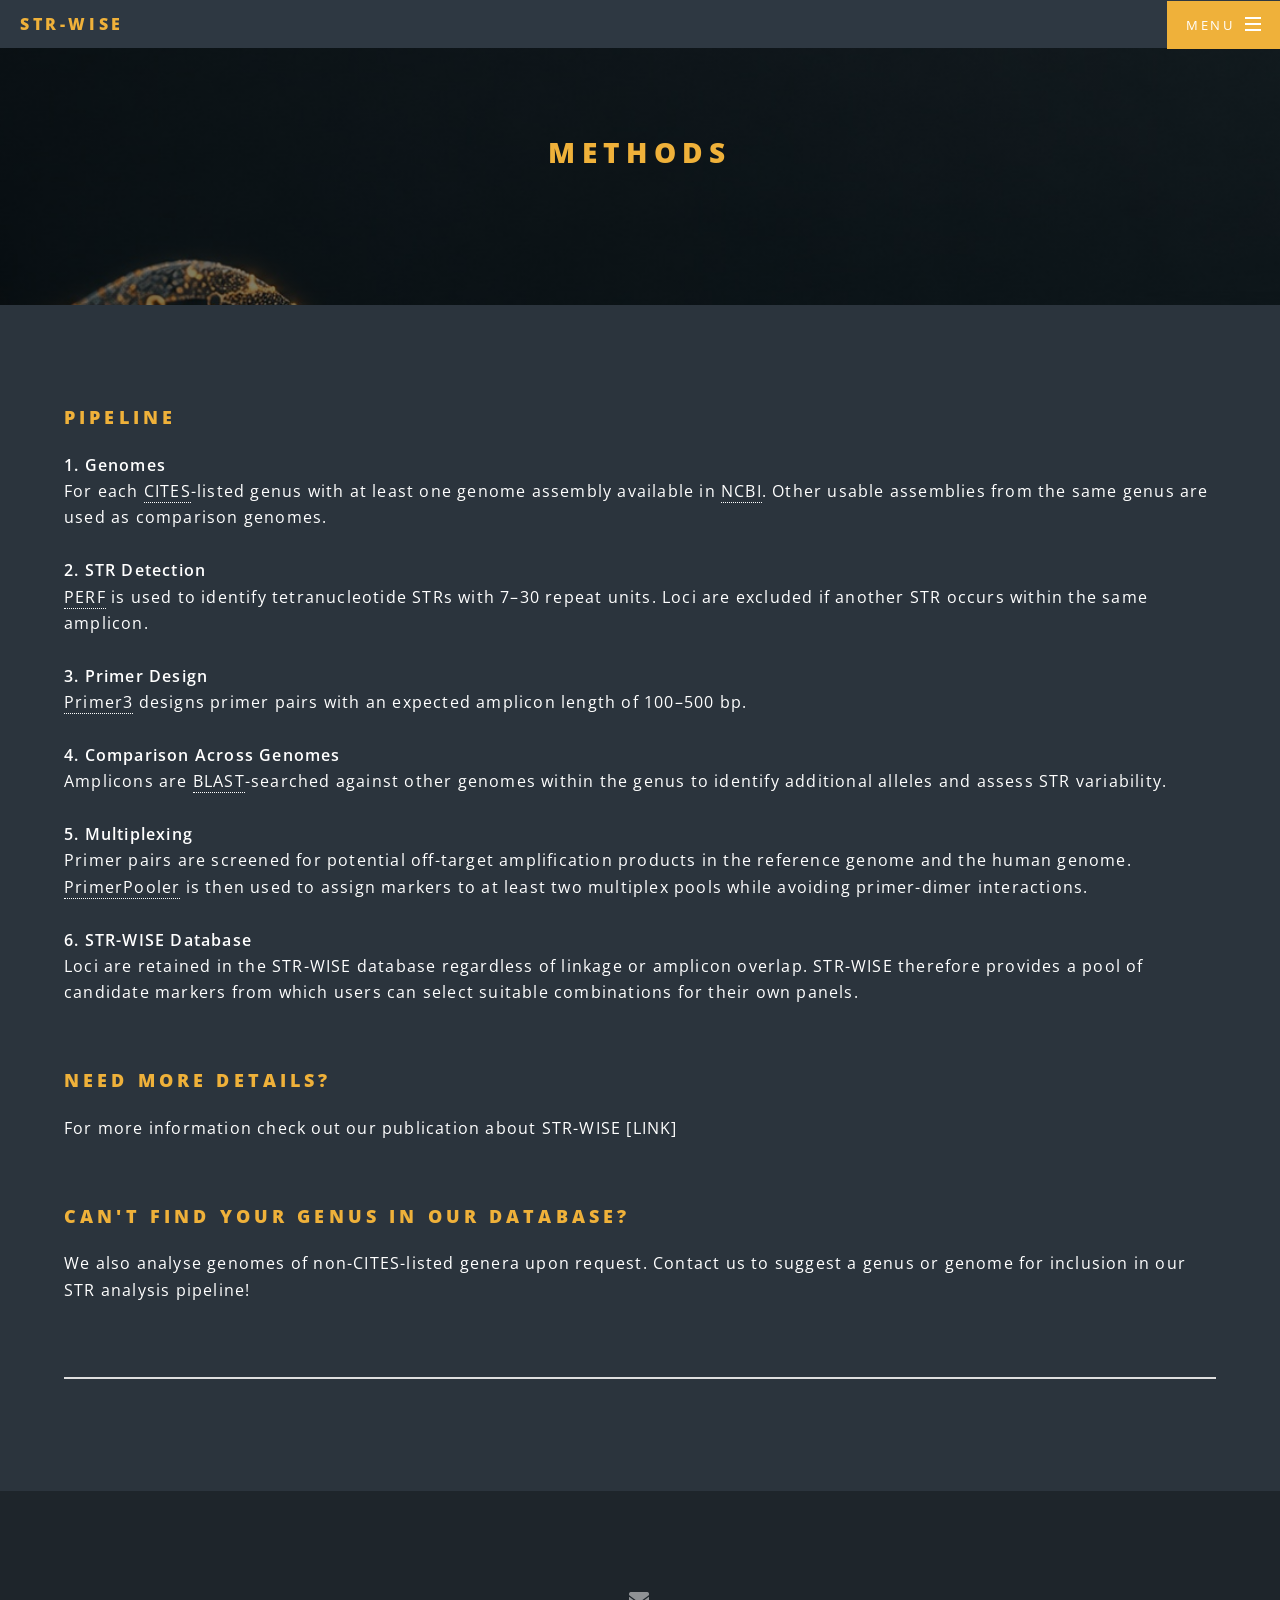
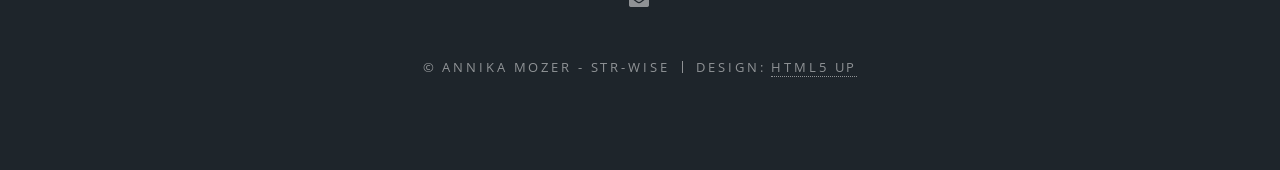
<file: Methods.html>
<!DOCTYPE HTML>
<!--
	Spectral by HTML5 UP
	html5up.net | @ajlkn
	Free for personal and commercial use under the CCA 3.0 license (html5up.net/license)
-->
<html>
	<head>
		<title>Methods</title>
		<meta charset="utf-8" />
		<meta name="viewport" content="width=device-width, initial-scale=1, user-scalable=no" />
		<link rel="stylesheet" href="assets/css/main.css" />
		<noscript><link rel="stylesheet" href="assets/css/noscript.css" /></noscript>
	</head>
	<body class="landing is-preload">

		<!-- Page Wrapper -->
			<div id="page-wrapper">

				<!-- Header -->
					<header id="header">
						<h1 style="text-transform: none; color: #EFB13A;"><a href="index.html">STR-WISE</a></h1>
						<nav id="nav">
							<ul>
								<li class="special" style="background-color: #EFB13A; color: #000000;">
									<a href="#menu" class="menuToggle"><span>Menu</span></a>
									<div id="menu" style="background-color: #EFB13A;">
										<ul>
											<li><a href="index.html">Home</a></li>
											<li><a href="Usage.html">Usage</a></li>
											<li><a href="Database.html">Database</a></li>
											<li><a href="Methods.html">Methods</a></li>
											<li><a href="Team.html">Team</a></li>
											<li><a href="Contact.html">Contact</a></li>
										</ul>
									</div>
								</li>
							</ul>
						</nav>
					</header>
				

				<!-- Main -->
					<article id="main">
						<header>
							<h2 style="color: #EFB13A;">Methods</h2>
							<p></p>
						</header>
						<section class="wrapper style5" style="background-color: #2B343D">
							<div class="inner">

								<h3 style="color: #EFB13A;">Pipeline</h3>
								<p style="color: #ffffff;"><strong style="color: #ffffff;">1. Genomes</strong> <br>
									For each <a href="https://cites.org/eng/app/appendices.php">CITES</a>-listed genus with at least one genome assembly available in <a href="https://www.ncbi.nlm.nih.gov/datasets/genome/">NCBI</a>. Other usable assemblies from the same genus are used as comparison genomes.<br>
									<br>
									<strong style="color: #ffffff;">2. STR Detection</strong> <br>
									<a href="https://doi.org/10.1093/bioinformatics/btx721">PERF</a> is used to identify tetranucleotide STRs with 7–30 repeat units. Loci are excluded if another STR occurs within the same amplicon.<br>
									<br>
									<strong style="color: #ffffff;">3. Primer Design</strong> <br>
									<a href="https://doi.org/10.1093/nar/gks596">Primer3</a> designs primer pairs with an expected amplicon length of 100–500 bp.<br>
									<br>
									<strong style="color: #ffffff;">4. Comparison Across Genomes</strong> <br>
									Amplicons are <a href="https://blast.ncbi.nlm.nih.gov/Blast.cgi">BLAST</a>-searched against other genomes within the genus to identify additional alleles and assess STR variability.<br>
									<br>
									<strong style="color: #ffffff;">5. Multiplexing </strong> <br>
									Primer pairs are screened for potential off-target amplification products in the reference genome and the human genome. <a href="https://github.com/ssb22/PrimerPooler">PrimerPooler</a> is then used to assign markers to at least two multiplex pools while avoiding primer-dimer interactions.<br>
									<br>
									<strong style="color: #ffffff;">6. STR-WISE Database </strong> <br>
									Loci are retained in the STR-WISE database regardless of linkage or amplicon overlap. STR-WISE therefore provides a pool of candidate markers from which users can select suitable combinations for their own panels.<br>
									<br>
									
								<p style="text-align: center;">
								
									<h3 style="color: #EFB13A;">Need more details?</h3>
								<p style="color: #ffffff;">For more information check out our publication about STR-WISE [LINK] <br>
									<br>
								</p>
								
								<h3 style="color: #EFB13A;">Can't find your genus in our database?</h3>
								<p style="color: #ffffff;">We also analyse genomes of non-CITES-listed genera upon request. Contact us to suggest a genus or genome for inclusion in our STR analysis pipeline!<br>
									<br>
								</p>

								<hr />

							</div>
						</section>
					</article>

				<!-- Footer -->
					<footer id="footer">
						<ul class="icons">
							<li><a href="Contact.html" class="icon solid fa-envelope"><span class="label">Email</span></a></li>
						</ul>
						<ul class="copyright">
							<li>&copy; Annika Mozer - STR-WISE</li><li>Design: <a href="http://html5up.net">HTML5 UP</a></li>
						</ul>
					</footer>

			</div>

		<!-- Scripts -->
			<script src="assets/js/jquery.min.js"></script>
			<script src="assets/js/jquery.scrollex.min.js"></script>
			<script src="assets/js/jquery.scrolly.min.js"></script>
			<script src="assets/js/browser.min.js"></script>
			<script src="assets/js/breakpoints.min.js"></script>
			<script src="assets/js/util.js"></script>
			<script src="assets/js/main.js"></script>

	</body>
</html>
</file>
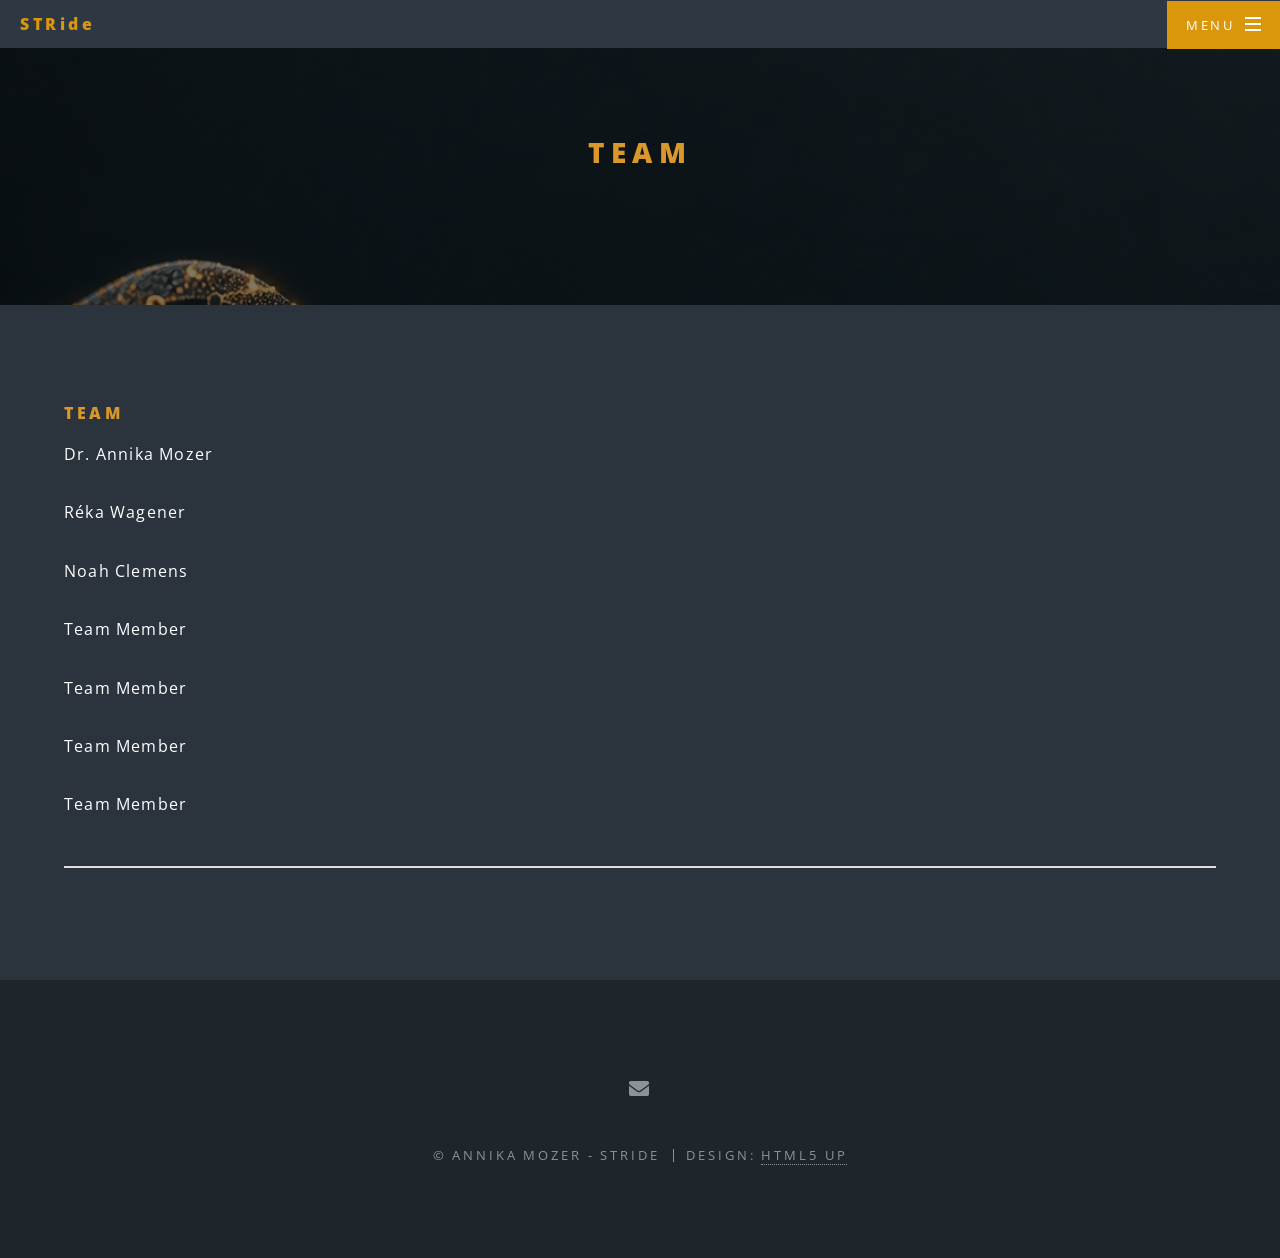
<file: Team(1).html>
<!DOCTYPE HTML>
<!--
	Spectral by HTML5 UP
	html5up.net | @ajlkn
	Free for personal and commercial use under the CCA 3.0 license (html5up.net/license)
-->
<html>
	<head>
		<title>STRide - Team</title>
		<meta charset="utf-8" />
		<meta name="viewport" content="width=device-width, initial-scale=1, user-scalable=no" />
		<link rel="stylesheet" href="assets/css/main.css" />
		<noscript><link rel="stylesheet" href="assets/css/noscript.css" /></noscript>
	</head>
	<body class="landing is-preload">

		<!-- Page Wrapper -->
			<div id="page-wrapper">

				<!-- Header -->
					<header id="header">
						<h1 style="text-transform: none; color: #DA970B;"><a href="index.html">STRide</a></h1>
						<nav id="nav">
							<ul>
								<li class="special" style="background-color: #DA970B; color: #000000;">
									<a href="#menu" class="menuToggle"><span>Menu</span></a>
									<div id="menu" style="background-color: #DA970B;">
										<ul>
											<li><a href="index.html">Home</a></li>
											<li><a href="Database.html">Database</a></li>
											<li><a href="Team.html">Team</a></li>
											<li><a href="Contact.html">Contact</a></li>
										</ul>
									</div>
								</li>
							</ul>
						</nav>
					</header>
				
				<!-- Main -->
					<article id="main">
						<header>
							<h2 style="color: #DA972B;">Team</h2>
							<p></p>
						</header>
						<section class="wrapper style5" style="background-color: #2B343D">
							<div class="inner">

								<section>
									<h4 style="color: #DA972B;">Team</h4>
									<p style="color: #ffffff;"> Dr. Annika Mozer</p>
									<p style="color: #ffffff;"> Réka Wagener</p>
									<p style="color: #ffffff;"> Noah Clemens</p>
									<p style="color: #ffffff;"> Team Member</p>
									<p style="color: #ffffff;"> Team Member</p>
									<p style="color: #ffffff;"> Team Member</p>
									<p style="color: #ffffff;"> Team Member</p>

									<hr />
								</section>

								
							</div>
						</section>
					</article>

				<!-- Footer -->
					<footer id="footer">
						<ul class="icons">
							<li><a href="Contact.html" class="icon solid fa-envelope"><span class="label">Email</span></a></li>
						</ul>
						<ul class="copyright">
							<li>&copy; Annika Mozer - STRide</li><li>Design: <a href="http://html5up.net">HTML5 UP</a></li>
						</ul>
					</footer>

			</div>

		<!-- Scripts -->
			<script src="assets/js/jquery.min.js"></script>
			<script src="assets/js/jquery.scrollex.min.js"></script>
			<script src="assets/js/jquery.scrolly.min.js"></script>
			<script src="assets/js/browser.min.js"></script>
			<script src="assets/js/breakpoints.min.js"></script>
			<script src="assets/js/util.js"></script>
			<script src="assets/js/main.js"></script>

	</body>
</html>
</file>
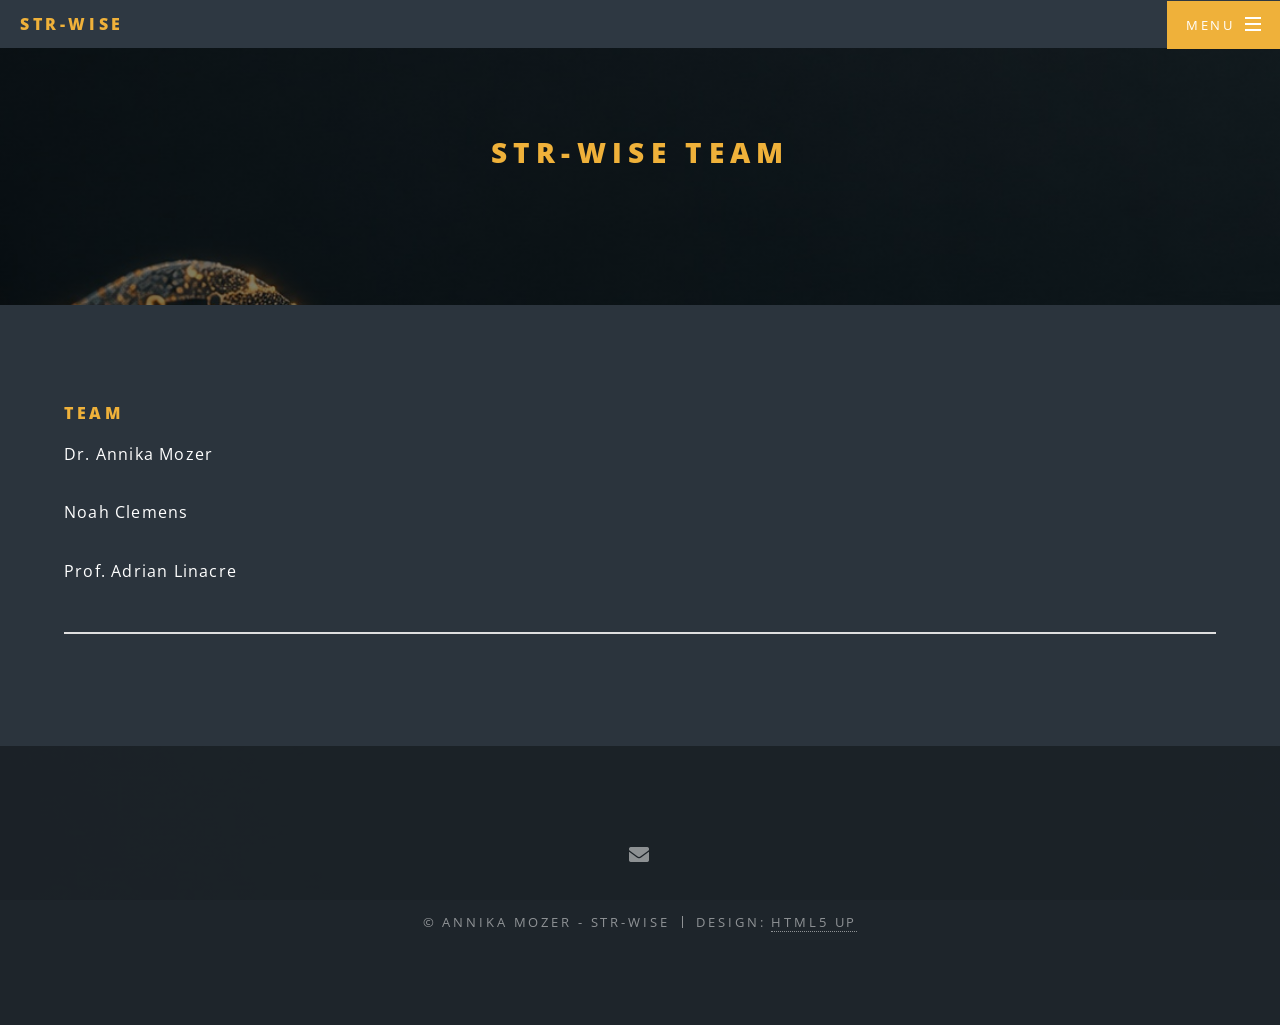
<file: Team.html>
<!DOCTYPE HTML>
<!--
	Spectral by HTML5 UP
	html5up.net | @ajlkn
	Free for personal and commercial use under the CCA 3.0 license (html5up.net/license)
-->
<html>
	<head>
		<title>STR-WISE - Team</title>
		<meta charset="utf-8" />
		<meta name="viewport" content="width=device-width, initial-scale=1, user-scalable=no" />
		<link rel="stylesheet" href="assets/css/main.css" />
		<noscript><link rel="stylesheet" href="assets/css/noscript.css" /></noscript>
	</head>
	<body class="landing is-preload">

		<!-- Page Wrapper -->
			<div id="page-wrapper">

				<!-- Header -->
					<header id="header">
						<h1 style="text-transform: none; color: #EFB13A;"><a href="index.html">STR-WISE</a></h1>
						<nav id="nav">
							<ul>
								<li class="special" style="background-color: #EFB13A; color: #000000;">
									<a href="#menu" class="menuToggle"><span>Menu</span></a>
									<div id="menu" style="background-color: #EFB13A;">
										<ul>
											<li><a href="index.html">Home</a></li>
											<li><a href="Usage.html">Usage</a></li>
											<li><a href="Database.html">Database</a></li>
											<li><a href="Methods.html">Methods</a></li>
											<li><a href="Team.html">Team</a></li>
											<li><a href="Contact.html">Contact</a></li>
										</ul>
									</div>
								</li>
							</ul>
						</nav>
					</header>
				
				<!-- Main -->
					<article id="main">
						<header>
							<h2 style="color: #EFB13A;">STR-WISE Team</h2>
							<p></p>
						</header>
						<section class="wrapper style5" style="background-color: #2B343D">
							<div class="inner">

								<section>
									<h4 style="color: #EFB13A;">Team</h4>
									<p style="color: #ffffff;"> Dr. Annika Mozer</p>
									<p style="color: #ffffff;"> Noah Clemens</p>
									<p style="color: #ffffff;"> Prof. Adrian Linacre</p>

									<hr />
								</section>

								
							</div>
						</section>
					</article>

				<!-- Footer -->
					<footer id="footer">
						<ul class="icons">
							<li><a href="Contact.html" class="icon solid fa-envelope"><span class="label">Email</span></a></li>
						</ul>
						<ul class="copyright">
							<li>&copy; Annika Mozer - STR-WISE </li><li>Design: <a href="http://html5up.net">HTML5 UP</a></li>
						</ul>
					</footer>

			</div>

		<!-- Scripts -->
			<script src="assets/js/jquery.min.js"></script>
			<script src="assets/js/jquery.scrollex.min.js"></script>
			<script src="assets/js/jquery.scrolly.min.js"></script>
			<script src="assets/js/browser.min.js"></script>
			<script src="assets/js/breakpoints.min.js"></script>
			<script src="assets/js/util.js"></script>
			<script src="assets/js/main.js"></script>

	</body>
</html>
</file>
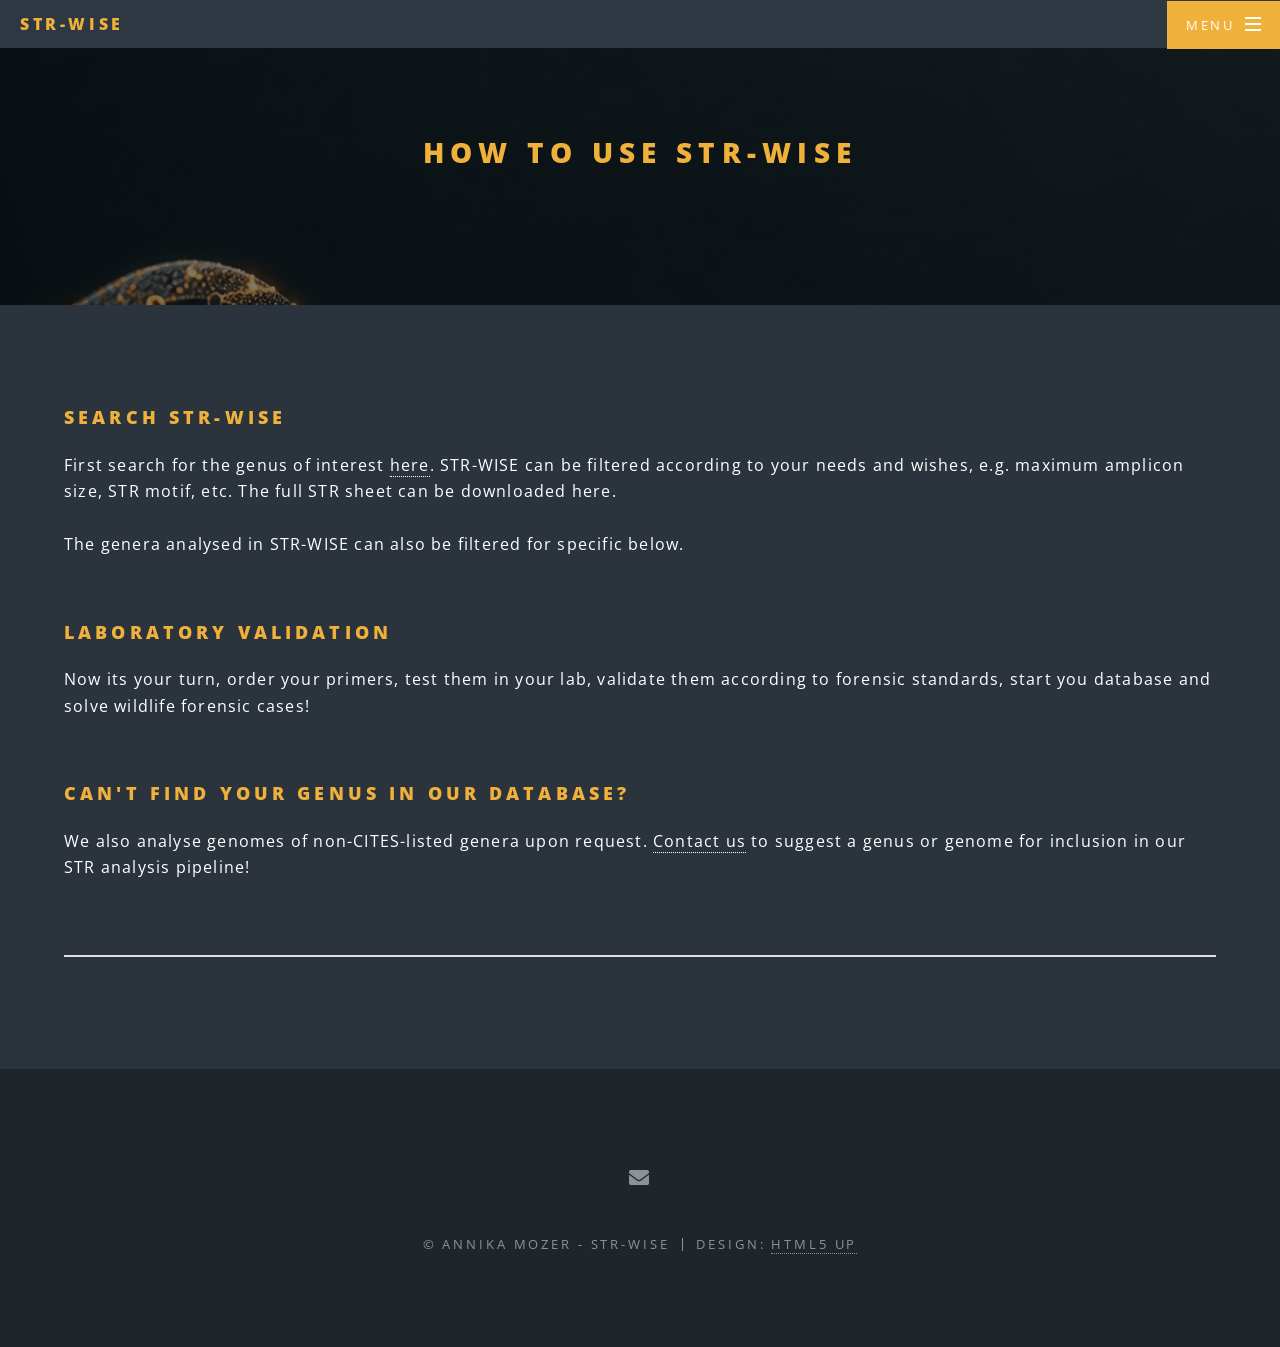
<file: Usage.html>
<!DOCTYPE HTML>
<!--
	Spectral by HTML5 UP
	html5up.net | @ajlkn
	Free for personal and commercial use under the CCA 3.0 license (html5up.net/license)
-->
<html>
	<head>
		<title>Usage</title>
		<meta charset="utf-8" />
		<meta name="viewport" content="width=device-width, initial-scale=1, user-scalable=no" />
		<link rel="stylesheet" href="assets/css/main.css" />
		<noscript><link rel="stylesheet" href="assets/css/noscript.css" /></noscript>
	</head>
	<body class="landing is-preload">

		<!-- Page Wrapper -->
			<div id="page-wrapper">

				<!-- Header -->
					<header id="header">
						<h1 style="text-transform: none; color: #EFB13A;"><a href="index.html">STR-WISE</a></h1>
						<nav id="nav">
							<ul>
								<li class="special" style="background-color: #EFB13A; color: #000000;">
									<a href="#menu" class="menuToggle"><span>Menu</span></a>
									<div id="menu" style="background-color: #EFB13A;">
										<ul>
											<li><a href="index.html">Home</a></li>
											<li><a href="Usage.html">Usage</a></li>
											<li><a href="Database.html">Database</a></li>
											<li><a href="Methods.html">Methods</a></li>
											<li><a href="Team.html">Team</a></li>
											<li><a href="Contact.html">Contact</a></li>
										</ul>
									</div>
								</li>
							</ul>
						</nav>
					</header>
				

				<!-- Main -->
					<article id="main">
						<header>
							<h2 style="color: #EFB13A;">How to use STR-WISE</h2>
							<p></p>
						</header>
						<section class="wrapper style5" style="background-color: #2B343D">
							<div class="inner">

								<h3 style="color: #EFB13A;">Search STR-WISE</h3>
								<p style="color: #ffffff;">First search for the genus of interest <a href="https://noahclemens1500.github.io/CITES-STRs/">here</a>. STR-WISE can be filtered according to your needs and wishes, e.g. maximum amplicon size, STR motif, etc. The full STR sheet can be downloaded here.<br>
									<br>
									The genera analysed in STR-WISE can also be filtered for specific below.<br>
									<br>
									
								<p style="text-align: center;">

								<h3 style="color: #EFB13A;">Laboratory validation</h3>
								<p style="color: #ffffff;">Now its your turn, order your primers, test them in your lab, validate them according to forensic standards, start you database and solve wildlife forensic cases!<br>
									<br>
								</p>
								
								<h3 style="color: #EFB13A;">Can't find your genus in our database?</h3>
								<p style="color: #ffffff;">We also analyse genomes of non-CITES-listed genera upon request. <a href="https://a-mozer.github.io/STR-WISE/Contact.html">Contact us</a> to suggest a genus or genome for inclusion in our STR analysis pipeline!<br>
									<br>
								</p>

								<hr />

							</div>
						</section>
					</article>

				<!-- Footer -->
					<footer id="footer">
						<ul class="icons">
							<li><a href="Contact.html" class="icon solid fa-envelope"><span class="label">Email</span></a></li>
						</ul>
						<ul class="copyright">
							<li>&copy; Annika Mozer - STR-WISE</li><li>Design: <a href="http://html5up.net">HTML5 UP</a></li>
						</ul>
					</footer>

			</div>

		<!-- Scripts -->
			<script src="assets/js/jquery.min.js"></script>
			<script src="assets/js/jquery.scrollex.min.js"></script>
			<script src="assets/js/jquery.scrolly.min.js"></script>
			<script src="assets/js/browser.min.js"></script>
			<script src="assets/js/breakpoints.min.js"></script>
			<script src="assets/js/util.js"></script>
			<script src="assets/js/main.js"></script>

	</body>
</html>
</file>
<file: assets/css/noscript.css>
/*
	Spectral by HTML5 UP
	html5up.net | @ajlkn
	Free for personal and commercial use under the CCA 3.0 license (html5up.net/license)
*/

/* Banner */

	body.is-preload #banner h2 {
		-moz-transform: none;
		-webkit-transform: none;
		-ms-transform: none;
		transform: none;
		opacity: 1;
	}

		body.is-preload #banner h2:before, body.is-preload #banner h2:after {
			width: 100%;
		}

	body.is-preload #banner .more {
		-moz-transform: none;
		-webkit-transform: none;
		-ms-transform: none;
		transform: none;
		opacity: 1;
	}

	body.is-preload #banner:after {
		opacity: 0;
	}
</file>
<file: assets/css/main.css>
@import url(fontawesome-all.min.css);
@import url("https://fonts.googleapis.com/css?family=Open+Sans:400,400italic,600,600italic,800,800italic");

/*
	Spectral by HTML5 UP
	html5up.net | @ajlkn
	Free for personal and commercial use under the CCA 3.0 license (html5up.net/license)
*/

html, body, div, span, applet, object,
iframe, h1, h2, h3, h4, h5, h6, p, blockquote,
pre, a, abbr, acronym, address, big, cite,
code, del, dfn, em, img, ins, kbd, q, s, samp,
small, strike, strong, sub, sup, tt, var, b,
u, i, center, dl, dt, dd, ol, ul, li, fieldset,
form, label, legend, table, caption, tbody,
tfoot, thead, tr, th, td, article, aside,
canvas, details, embed, figure, figcaption,
footer, header, hgroup, menu, nav, output, ruby,
section, summary, time, mark, audio, video {
	margin: 0;
	padding: 0;
	border: 0;
	font-size: 100%;
	font: inherit;
	vertical-align: baseline;}

article, aside, details, figcaption, figure,
footer, header, hgroup, menu, nav, section {
	display: block;}

body {
	line-height: 1;
}

ol, ul {
	list-style: none;
}

blockquote, q {
	quotes: none;
}

	blockquote:before, blockquote:after, q:before, q:after {
		content: '';
		content: none;
	}

table {
	border-collapse: collapse;
	border-spacing: 0;
}

body {
	-webkit-text-size-adjust: none;
}

mark {
	background-color: transparent;
	color: inherit;
}

input::-moz-focus-inner {
	border: 0;
	padding: 0;
}

input, select, textarea {
	-moz-appearance: none;
	-webkit-appearance: none;
	-ms-appearance: none;
	appearance: none;
}

/* Basic */

	@-ms-viewport {
		width: device-width;
	}

	html {
		box-sizing: border-box;
	}

	*, *:before, *:after {
		box-sizing: inherit;
	}

	body {
		background: #2e3842;
	}

		body.is-preload *, body.is-preload *:before, body.is-preload *:after {
			-moz-animation: none !important;
			-webkit-animation: none !important;
			-ms-animation: none !important;
			animation: none !important;
			-moz-transition: none !important;
			-webkit-transition: none !important;
			-ms-transition: none !important;
			transition: none !important;
		}

	body, input, select, textarea {
		color: #fff;
		font-family: "Open Sans", Helvetica, sans-serif;
		font-size: 15pt;
		font-weight: 400;
		letter-spacing: 0.075em;
		line-height: 1.65em;
	}

		@media screen and (max-width: 1680px) {

			body, input, select, textarea {
				font-size: 13pt;
			}

		}

		@media screen and (max-width: 1280px) {

			body, input, select, textarea {
				font-size: 12pt;
			}

		}

		@media screen and (max-width: 736px) {

			body, input, select, textarea {
				font-size: 11pt;
				letter-spacing: 0.0375em;
			}

		}

	a {
		-moz-transition: color 0.2s ease, border-bottom-color 0.2s ease;
		-webkit-transition: color 0.2s ease, border-bottom-color 0.2s ease;
		-ms-transition: color 0.2s ease, border-bottom-color 0.2s ease;
		transition: color 0.2s ease, border-bottom-color 0.2s ease;
		border-bottom: dotted 1px;
		color: inherit;
		text-decoration: none;
	}

		a:hover {
			border-bottom-color: transparent;
		}

	strong, b {
		color: #fff;
		font-weight: 600;
	}

	em, i {
		font-style: italic;
	}

	p {
		margin: 0 0 2em 0;
	}

	h1, h2, h3, h4, h5, h6 {
		color: #fff;
		font-weight: 800;
		letter-spacing: 0.225em;
		line-height: 1em;
		margin: 0 0 1em 0;
		text-transform: uppercase;
	}

		h1 a, h2 a, h3 a, h4 a, h5 a, h6 a {
			color: inherit;
			text-decoration: none;
		}

	h2 {
		font-size: 1.35em;
		line-height: 1.75em;
	}

		@media screen and (max-width: 736px) {

			h2 {
				font-size: 1.1em;
				line-height: 1.65em;
			}

		}

	h3 {
		font-size: 1.15em;
		line-height: 1.75em;
	}

		@media screen and (max-width: 736px) {

			h3 {
				font-size: 1em;
				line-height: 1.65em;
			}

		}

	h4 {
		font-size: 1em;
		line-height: 1.5em;
	}

	h5 {
		font-size: 0.8em;
		line-height: 1.5em;
	}

	h6 {
		font-size: 0.7em;
		line-height: 1.5em;
	}

	sub {
		font-size: 0.8em;
		position: relative;
		top: 0.5em;
	}

	sup {
		font-size: 0.8em;
		position: relative;
		top: -0.5em;
	}

	hr {
		border: 0;
		border-bottom: solid 2px #fff;
		margin: 3em 0;
	}

		hr.major {
			margin: 4.5em 0;
		}

	blockquote {
		border-left: solid 4px #fff;
		font-style: italic;
		margin: 0 0 2em 0;
		padding: 0.5em 0 0.5em 2em;
	}

	code {
		background: rgba(144, 144, 144, 0.25);
		border-radius: 3px;
		font-family: "Courier New", monospace;
		font-size: 0.9em;
		letter-spacing: 0;
		margin: 0 0.25em;
		padding: 0.25em 0.65em;
	}

	pre {
		-webkit-overflow-scrolling: touch;
		font-family: "Courier New", monospace;
		font-size: 0.9em;
		margin: 0 0 2em 0;
	}

		pre code {
			display: block;
			line-height: 1.75em;
			padding: 1em 1.5em;
			overflow-x: auto;
		}

	.align-left {
		text-align: left;
	}

	.align-center {
		text-align: center;
	}

	.align-right {
		text-align: right;
	}

/* Row */

	.row {
		display: flex;
		flex-wrap: wrap;
		box-sizing: border-box;
		align-items: stretch;
	}

		.row > * {
			box-sizing: border-box;
		}

		.row.gtr-uniform > * > :last-child {
			margin-bottom: 0;
		}

		.row.aln-left {
			justify-content: flex-start;
		}

		.row.aln-center {
			justify-content: center;
		}

		.row.aln-right {
			justify-content: flex-end;
		}

		.row.aln-top {
			align-items: flex-start;
		}

		.row.aln-middle {
			align-items: center;
		}

		.row.aln-bottom {
			align-items: flex-end;
		}

		.row > .imp {
			order: -1;
		}

		.row > .col-1 {
			width: 8.33333%;
		}

		.row > .off-1 {
			margin-left: 8.33333%;
		}

		.row > .col-2 {
			width: 16.66667%;
		}

		.row > .off-2 {
			margin-left: 16.66667%;
		}

		.row > .col-3 {
			width: 25%;
		}

		.row > .off-3 {
			margin-left: 25%;
		}

		.row > .col-4 {
			width: 33.33333%;
		}

		.row > .off-4 {
			margin-left: 33.33333%;
		}

		.row > .col-5 {
			width: 41.66667%;
		}

		.row > .off-5 {
			margin-left: 41.66667%;
		}

		.row > .col-6 {
			width: 50%;
		}

		.row > .off-6 {
			margin-left: 50%;
		}

		.row > .col-7 {
			width: 58.33333%;
		}

		.row > .off-7 {
			margin-left: 58.33333%;
		}

		.row > .col-8 {
			width: 66.66667%;
		}

		.row > .off-8 {
			margin-left: 66.66667%;
		}

		.row > .col-9 {
			width: 75%;
		}

		.row > .off-9 {
			margin-left: 75%;
		}

		.row > .col-10 {
			width: 83.33333%;
		}

		.row > .off-10 {
			margin-left: 83.33333%;
		}

		.row > .col-11 {
			width: 91.66667%;
		}

		.row > .off-11 {
			margin-left: 91.66667%;
		}

		.row > .col-12 {
			width: 100%;
		}

		.row > .off-12 {
			margin-left: 100%;
		}

		.row.gtr-0 {
			margin-top: 0;
			margin-left: 0em;
		}

			.row.gtr-0 > * {
				padding: 0 0 0 0em;
			}

			.row.gtr-0.gtr-uniform {
				margin-top: 0em;
			}

				.row.gtr-0.gtr-uniform > * {
					padding-top: 0em;
				}

		.row.gtr-25 {
			margin-top: 0;
			margin-left: -0.375em;
		}

			.row.gtr-25 > * {
				padding: 0 0 0 0.375em;
			}

			.row.gtr-25.gtr-uniform {
				margin-top: -0.375em;
			}

				.row.gtr-25.gtr-uniform > * {
					padding-top: 0.375em;
				}

		.row.gtr-50 {
			margin-top: 0;
			margin-left: -0.75em;
		}

			.row.gtr-50 > * {
				padding: 0 0 0 0.75em;
			}

			.row.gtr-50.gtr-uniform {
				margin-top: -0.75em;
			}

				.row.gtr-50.gtr-uniform > * {
					padding-top: 0.75em;
				}

		.row {
			margin-top: 0;
			margin-left: -1.5em;
		}

			.row > * {
				padding: 0 0 0 1.5em;
			}

			.row.gtr-uniform {
				margin-top: -1.5em;
			}

				.row.gtr-uniform > * {
					padding-top: 1.5em;
				}

		.row.gtr-150 {
			margin-top: 0;
			margin-left: -2.25em;
		}

			.row.gtr-150 > * {
				padding: 0 0 0 2.25em;
			}

			.row.gtr-150.gtr-uniform {
				margin-top: -2.25em;
			}

				.row.gtr-150.gtr-uniform > * {
					padding-top: 2.25em;
				}

		.row.gtr-200 {
			margin-top: 0;
			margin-left: -3em;
		}

			.row.gtr-200 > * {
				padding: 0 0 0 3em;
			}

			.row.gtr-200.gtr-uniform {
				margin-top: -3em;
			}

				.row.gtr-200.gtr-uniform > * {
					padding-top: 3em;
				}

		@media screen and (max-width: 1680px) {

			.row {
				display: flex;
				flex-wrap: wrap;
				box-sizing: border-box;
				align-items: stretch;
			}

				.row > * {
					box-sizing: border-box;
				}

				.row.gtr-uniform > * > :last-child {
					margin-bottom: 0;
				}

				.row.aln-left {
					justify-content: flex-start;
				}

				.row.aln-center {
					justify-content: center;
				}

				.row.aln-right {
					justify-content: flex-end;
				}

				.row.aln-top {
					align-items: flex-start;
				}

				.row.aln-middle {
					align-items: center;
				}

				.row.aln-bottom {
					align-items: flex-end;
				}

				.row > .imp-xlarge {
					order: -1;
				}

				.row > .col-1-xlarge {
					width: 8.33333%;
				}

				.row > .off-1-xlarge {
					margin-left: 8.33333%;
				}

				.row > .col-2-xlarge {
					width: 16.66667%;
				}

				.row > .off-2-xlarge {
					margin-left: 16.66667%;
				}

				.row > .col-3-xlarge {
					width: 25%;
				}

				.row > .off-3-xlarge {
					margin-left: 25%;
				}

				.row > .col-4-xlarge {
					width: 33.33333%;
				}

				.row > .off-4-xlarge {
					margin-left: 33.33333%;
				}

				.row > .col-5-xlarge {
					width: 41.66667%;
				}

				.row > .off-5-xlarge {
					margin-left: 41.66667%;
				}

				.row > .col-6-xlarge {
					width: 50%;
				}

				.row > .off-6-xlarge {
					margin-left: 50%;
				}

				.row > .col-7-xlarge {
					width: 58.33333%;
				}

				.row > .off-7-xlarge {
					margin-left: 58.33333%;
				}

				.row > .col-8-xlarge {
					width: 66.66667%;
				}

				.row > .off-8-xlarge {
					margin-left: 66.66667%;
				}

				.row > .col-9-xlarge {
					width: 75%;
				}

				.row > .off-9-xlarge {
					margin-left: 75%;
				}

				.row > .col-10-xlarge {
					width: 83.33333%;
				}

				.row > .off-10-xlarge {
					margin-left: 83.33333%;
				}

				.row > .col-11-xlarge {
					width: 91.66667%;
				}

				.row > .off-11-xlarge {
					margin-left: 91.66667%;
				}

				.row > .col-12-xlarge {
					width: 100%;
				}

				.row > .off-12-xlarge {
					margin-left: 100%;
				}

				.row.gtr-0 {
					margin-top: 0;
					margin-left: 0em;
				}

					.row.gtr-0 > * {
						padding: 0 0 0 0em;
					}

					.row.gtr-0.gtr-uniform {
						margin-top: 0em;
					}

						.row.gtr-0.gtr-uniform > * {
							padding-top: 0em;
						}

				.row.gtr-25 {
					margin-top: 0;
					margin-left: -0.375em;
				}

					.row.gtr-25 > * {
						padding: 0 0 0 0.375em;
					}

					.row.gtr-25.gtr-uniform {
						margin-top: -0.375em;
					}

						.row.gtr-25.gtr-uniform > * {
							padding-top: 0.375em;
						}

				.row.gtr-50 {
					margin-top: 0;
					margin-left: -0.75em;
				}

					.row.gtr-50 > * {
						padding: 0 0 0 0.75em;
					}

					.row.gtr-50.gtr-uniform {
						margin-top: -0.75em;
					}

						.row.gtr-50.gtr-uniform > * {
							padding-top: 0.75em;
						}

				.row {
					margin-top: 0;
					margin-left: -1.5em;
				}

					.row > * {
						padding: 0 0 0 1.5em;
					}

					.row.gtr-uniform {
						margin-top: -1.5em;
					}

						.row.gtr-uniform > * {
							padding-top: 1.5em;
						}

				.row.gtr-150 {
					margin-top: 0;
					margin-left: -2.25em;
				}

					.row.gtr-150 > * {
						padding: 0 0 0 2.25em;
					}

					.row.gtr-150.gtr-uniform {
						margin-top: -2.25em;
					}

						.row.gtr-150.gtr-uniform > * {
							padding-top: 2.25em;
						}

				.row.gtr-200 {
					margin-top: 0;
					margin-left: -3em;
				}

					.row.gtr-200 > * {
						padding: 0 0 0 3em;
					}

					.row.gtr-200.gtr-uniform {
						margin-top: -3em;
					}

						.row.gtr-200.gtr-uniform > * {
							padding-top: 3em;
						}

		}

		@media screen and (max-width: 1280px) {

			.row {
				display: flex;
				flex-wrap: wrap;
				box-sizing: border-box;
				align-items: stretch;
			}

				.row > * {
					box-sizing: border-box;
				}

				.row.gtr-uniform > * > :last-child {
					margin-bottom: 0;
				}

				.row.aln-left {
					justify-content: flex-start;
				}

				.row.aln-center {
					justify-content: center;
				}

				.row.aln-right {
					justify-content: flex-end;
				}

				.row.aln-top {
					align-items: flex-start;
				}

				.row.aln-middle {
					align-items: center;
				}

				.row.aln-bottom {
					align-items: flex-end;
				}

				.row > .imp-large {
					order: -1;
				}

				.row > .col-1-large {
					width: 8.33333%;
				}

				.row > .off-1-large {
					margin-left: 8.33333%;
				}

				.row > .col-2-large {
					width: 16.66667%;
				}

				.row > .off-2-large {
					margin-left: 16.66667%;
				}

				.row > .col-3-large {
					width: 25%;
				}

				.row > .off-3-large {
					margin-left: 25%;
				}

				.row > .col-4-large {
					width: 33.33333%;
				}

				.row > .off-4-large {
					margin-left: 33.33333%;
				}

				.row > .col-5-large {
					width: 41.66667%;
				}

				.row > .off-5-large {
					margin-left: 41.66667%;
				}

				.row > .col-6-large {
					width: 50%;
				}

				.row > .off-6-large {
					margin-left: 50%;
				}

				.row > .col-7-large {
					width: 58.33333%;
				}

				.row > .off-7-large {
					margin-left: 58.33333%;
				}

				.row > .col-8-large {
					width: 66.66667%;
				}

				.row > .off-8-large {
					margin-left: 66.66667%;
				}

				.row > .col-9-large {
					width: 75%;
				}

				.row > .off-9-large {
					margin-left: 75%;
				}

				.row > .col-10-large {
					width: 83.33333%;
				}

				.row > .off-10-large {
					margin-left: 83.33333%;
				}

				.row > .col-11-large {
					width: 91.66667%;
				}

				.row > .off-11-large {
					margin-left: 91.66667%;
				}

				.row > .col-12-large {
					width: 100%;
				}

				.row > .off-12-large {
					margin-left: 100%;
				}

				.row.gtr-0 {
					margin-top: 0;
					margin-left: 0em;
				}

					.row.gtr-0 > * {
						padding: 0 0 0 0em;
					}

					.row.gtr-0.gtr-uniform {
						margin-top: 0em;
					}

						.row.gtr-0.gtr-uniform > * {
							padding-top: 0em;
						}

				.row.gtr-25 {
					margin-top: 0;
					margin-left: -0.375em;
				}

					.row.gtr-25 > * {
						padding: 0 0 0 0.375em;
					}

					.row.gtr-25.gtr-uniform {
						margin-top: -0.375em;
					}

						.row.gtr-25.gtr-uniform > * {
							padding-top: 0.375em;
						}

				.row.gtr-50 {
					margin-top: 0;
					margin-left: -0.75em;
				}

					.row.gtr-50 > * {
						padding: 0 0 0 0.75em;
					}

					.row.gtr-50.gtr-uniform {
						margin-top: -0.75em;
					}

						.row.gtr-50.gtr-uniform > * {
							padding-top: 0.75em;
						}

				.row {
					margin-top: 0;
					margin-left: -1.5em;
				}

					.row > * {
						padding: 0 0 0 1.5em;
					}

					.row.gtr-uniform {
						margin-top: -1.5em;
					}

						.row.gtr-uniform > * {
							padding-top: 1.5em;
						}

				.row.gtr-150 {
					margin-top: 0;
					margin-left: -2.25em;
				}

					.row.gtr-150 > * {
						padding: 0 0 0 2.25em;
					}

					.row.gtr-150.gtr-uniform {
						margin-top: -2.25em;
					}

						.row.gtr-150.gtr-uniform > * {
							padding-top: 2.25em;
						}

				.row.gtr-200 {
					margin-top: 0;
					margin-left: -3em;
				}

					.row.gtr-200 > * {
						padding: 0 0 0 3em;
					}

					.row.gtr-200.gtr-uniform {
						margin-top: -3em;
					}

						.row.gtr-200.gtr-uniform > * {
							padding-top: 3em;
						}

		}

		@media screen and (max-width: 980px) {

			.row {
				display: flex;
				flex-wrap: wrap;
				box-sizing: border-box;
				align-items: stretch;
			}

				.row > * {
					box-sizing: border-box;
				}

				.row.gtr-uniform > * > :last-child {
					margin-bottom: 0;
				}

				.row.aln-left {
					justify-content: flex-start;
				}

				.row.aln-center {
					justify-content: center;
				}

				.row.aln-right {
					justify-content: flex-end;
				}

				.row.aln-top {
					align-items: flex-start;
				}

				.row.aln-middle {
					align-items: center;
				}

				.row.aln-bottom {
					align-items: flex-end;
				}

				.row > .imp-medium {
					order: -1;
				}

				.row > .col-1-medium {
					width: 8.33333%;
				}

				.row > .off-1-medium {
					margin-left: 8.33333%;
				}

				.row > .col-2-medium {
					width: 16.66667%;
				}

				.row > .off-2-medium {
					margin-left: 16.66667%;
				}

				.row > .col-3-medium {
					width: 25%;
				}

				.row > .off-3-medium {
					margin-left: 25%;
				}

				.row > .col-4-medium {
					width: 33.33333%;
				}

				.row > .off-4-medium {
					margin-left: 33.33333%;
				}

				.row > .col-5-medium {
					width: 41.66667%;
				}

				.row > .off-5-medium {
					margin-left: 41.66667%;
				}

				.row > .col-6-medium {
					width: 50%;
				}

				.row > .off-6-medium {
					margin-left: 50%;
				}

				.row > .col-7-medium {
					width: 58.33333%;
				}

				.row > .off-7-medium {
					margin-left: 58.33333%;
				}

				.row > .col-8-medium {
					width: 66.66667%;
				}

				.row > .off-8-medium {
					margin-left: 66.66667%;
				}

				.row > .col-9-medium {
					width: 75%;
				}

				.row > .off-9-medium {
					margin-left: 75%;
				}

				.row > .col-10-medium {
					width: 83.33333%;
				}

				.row > .off-10-medium {
					margin-left: 83.33333%;
				}

				.row > .col-11-medium {
					width: 91.66667%;
				}

				.row > .off-11-medium {
					margin-left: 91.66667%;
				}

				.row > .col-12-medium {
					width: 100%;
				}

				.row > .off-12-medium {
					margin-left: 100%;
				}

				.row.gtr-0 {
					margin-top: 0;
					margin-left: 0em;
				}

					.row.gtr-0 > * {
						padding: 0 0 0 0em;
					}

					.row.gtr-0.gtr-uniform {
						margin-top: 0em;
					}

						.row.gtr-0.gtr-uniform > * {
							padding-top: 0em;
						}

				.row.gtr-25 {
					margin-top: 0;
					margin-left: -0.375em;
				}

					.row.gtr-25 > * {
						padding: 0 0 0 0.375em;
					}

					.row.gtr-25.gtr-uniform {
						margin-top: -0.375em;
					}

						.row.gtr-25.gtr-uniform > * {
							padding-top: 0.375em;
						}

				.row.gtr-50 {
					margin-top: 0;
					margin-left: -0.75em;
				}

					.row.gtr-50 > * {
						padding: 0 0 0 0.75em;
					}

					.row.gtr-50.gtr-uniform {
						margin-top: -0.75em;
					}

						.row.gtr-50.gtr-uniform > * {
							padding-top: 0.75em;
						}

				.row {
					margin-top: 0;
					margin-left: -1.5em;
				}

					.row > * {
						padding: 0 0 0 1.5em;
					}

					.row.gtr-uniform {
						margin-top: -1.5em;
					}

						.row.gtr-uniform > * {
							padding-top: 1.5em;
						}

				.row.gtr-150 {
					margin-top: 0;
					margin-left: -2.25em;
				}

					.row.gtr-150 > * {
						padding: 0 0 0 2.25em;
					}

					.row.gtr-150.gtr-uniform {
						margin-top: -2.25em;
					}

						.row.gtr-150.gtr-uniform > * {
							padding-top: 2.25em;
						}

				.row.gtr-200 {
					margin-top: 0;
					margin-left: -3em;
				}

					.row.gtr-200 > * {
						padding: 0 0 0 3em;
					}

					.row.gtr-200.gtr-uniform {
						margin-top: -3em;
					}

						.row.gtr-200.gtr-uniform > * {
							padding-top: 3em;
						}

		}

		@media screen and (max-width: 736px) {

			.row {
				display: flex;
				flex-wrap: wrap;
				box-sizing: border-box;
				align-items: stretch;
			}

				.row > * {
					box-sizing: border-box;
				}

				.row.gtr-uniform > * > :last-child {
					margin-bottom: 0;
				}

				.row.aln-left {
					justify-content: flex-start;
				}

				.row.aln-center {
					justify-content: center;
				}

				.row.aln-right {
					justify-content: flex-end;
				}

				.row.aln-top {
					align-items: flex-start;
				}

				.row.aln-middle {
					align-items: center;
				}

				.row.aln-bottom {
					align-items: flex-end;
				}

				.row > .imp-small {
					order: -1;
				}

				.row > .col-1-small {
					width: 8.33333%;
				}

				.row > .off-1-small {
					margin-left: 8.33333%;
				}

				.row > .col-2-small {
					width: 16.66667%;
				}

				.row > .off-2-small {
					margin-left: 16.66667%;
				}

				.row > .col-3-small {
					width: 25%;
				}

				.row > .off-3-small {
					margin-left: 25%;
				}

				.row > .col-4-small {
					width: 33.33333%;
				}

				.row > .off-4-small {
					margin-left: 33.33333%;
				}

				.row > .col-5-small {
					width: 41.66667%;
				}

				.row > .off-5-small {
					margin-left: 41.66667%;
				}

				.row > .col-6-small {
					width: 50%;
				}

				.row > .off-6-small {
					margin-left: 50%;
				}

				.row > .col-7-small {
					width: 58.33333%;
				}

				.row > .off-7-small {
					margin-left: 58.33333%;
				}

				.row > .col-8-small {
					width: 66.66667%;
				}

				.row > .off-8-small {
					margin-left: 66.66667%;
				}

				.row > .col-9-small {
					width: 75%;
				}

				.row > .off-9-small {
					margin-left: 75%;
				}

				.row > .col-10-small {
					width: 83.33333%;
				}

				.row > .off-10-small {
					margin-left: 83.33333%;
				}

				.row > .col-11-small {
					width: 91.66667%;
				}

				.row > .off-11-small {
					margin-left: 91.66667%;
				}

				.row > .col-12-small {
					width: 100%;
				}

				.row > .off-12-small {
					margin-left: 100%;
				}

				.row.gtr-0 {
					margin-top: 0;
					margin-left: 0em;
				}

					.row.gtr-0 > * {
						padding: 0 0 0 0em;
					}

					.row.gtr-0.gtr-uniform {
						margin-top: 0em;
					}

						.row.gtr-0.gtr-uniform > * {
							padding-top: 0em;
						}

				.row.gtr-25 {
					margin-top: 0;
					margin-left: -0.375em;
				}

					.row.gtr-25 > * {
						padding: 0 0 0 0.375em;
					}

					.row.gtr-25.gtr-uniform {
						margin-top: -0.375em;
					}

						.row.gtr-25.gtr-uniform > * {
							padding-top: 0.375em;
						}

				.row.gtr-50 {
					margin-top: 0;
					margin-left: -0.75em;
				}

					.row.gtr-50 > * {
						padding: 0 0 0 0.75em;
					}

					.row.gtr-50.gtr-uniform {
						margin-top: -0.75em;
					}

						.row.gtr-50.gtr-uniform > * {
							padding-top: 0.75em;
						}

				.row {
					margin-top: 0;
					margin-left: -1.5em;
				}

					.row > * {
						padding: 0 0 0 1.5em;
					}

					.row.gtr-uniform {
						margin-top: -1.5em;
					}

						.row.gtr-uniform > * {
							padding-top: 1.5em;
						}

				.row.gtr-150 {
					margin-top: 0;
					margin-left: -2.25em;
				}

					.row.gtr-150 > * {
						padding: 0 0 0 2.25em;
					}

					.row.gtr-150.gtr-uniform {
						margin-top: -2.25em;
					}

						.row.gtr-150.gtr-uniform > * {
							padding-top: 2.25em;
						}

				.row.gtr-200 {
					margin-top: 0;
					margin-left: -3em;
				}

					.row.gtr-200 > * {
						padding: 0 0 0 3em;
					}

					.row.gtr-200.gtr-uniform {
						margin-top: -3em;
					}

						.row.gtr-200.gtr-uniform > * {
							padding-top: 3em;
						}

		}

		@media screen and (max-width: 480px) {

			.row {
				display: flex;
				flex-wrap: wrap;
				box-sizing: border-box;
				align-items: stretch;
			}

				.row > * {
					box-sizing: border-box;
				}

				.row.gtr-uniform > * > :last-child {
					margin-bottom: 0;
				}

				.row.aln-left {
					justify-content: flex-start;
				}

				.row.aln-center {
					justify-content: center;
				}

				.row.aln-right {
					justify-content: flex-end;
				}

				.row.aln-top {
					align-items: flex-start;
				}

				.row.aln-middle {
					align-items: center;
				}

				.row.aln-bottom {
					align-items: flex-end;
				}

				.row > .imp-xsmall {
					order: -1;
				}

				.row > .col-1-xsmall {
					width: 8.33333%;
				}

				.row > .off-1-xsmall {
					margin-left: 8.33333%;
				}

				.row > .col-2-xsmall {
					width: 16.66667%;
				}

				.row > .off-2-xsmall {
					margin-left: 16.66667%;
				}

				.row > .col-3-xsmall {
					width: 25%;
				}

				.row > .off-3-xsmall {
					margin-left: 25%;
				}

				.row > .col-4-xsmall {
					width: 33.33333%;
				}

				.row > .off-4-xsmall {
					margin-left: 33.33333%;
				}

				.row > .col-5-xsmall {
					width: 41.66667%;
				}

				.row > .off-5-xsmall {
					margin-left: 41.66667%;
				}

				.row > .col-6-xsmall {
					width: 50%;
				}

				.row > .off-6-xsmall {
					margin-left: 50%;
				}

				.row > .col-7-xsmall {
					width: 58.33333%;
				}

				.row > .off-7-xsmall {
					margin-left: 58.33333%;
				}

				.row > .col-8-xsmall {
					width: 66.66667%;
				}

				.row > .off-8-xsmall {
					margin-left: 66.66667%;
				}

				.row > .col-9-xsmall {
					width: 75%;
				}

				.row > .off-9-xsmall {
					margin-left: 75%;
				}

				.row > .col-10-xsmall {
					width: 83.33333%;
				}

				.row > .off-10-xsmall {
					margin-left: 83.33333%;
				}

				.row > .col-11-xsmall {
					width: 91.66667%;
				}

				.row > .off-11-xsmall {
					margin-left: 91.66667%;
				}

				.row > .col-12-xsmall {
					width: 100%;
				}

				.row > .off-12-xsmall {
					margin-left: 100%;
				}

				.row.gtr-0 {
					margin-top: 0;
					margin-left: 0em;
				}

					.row.gtr-0 > * {
						padding: 0 0 0 0em;
					}

					.row.gtr-0.gtr-uniform {
						margin-top: 0em;
					}

						.row.gtr-0.gtr-uniform > * {
							padding-top: 0em;
						}

				.row.gtr-25 {
					margin-top: 0;
					margin-left: -0.375em;
				}

					.row.gtr-25 > * {
						padding: 0 0 0 0.375em;
					}

					.row.gtr-25.gtr-uniform {
						margin-top: -0.375em;
					}

						.row.gtr-25.gtr-uniform > * {
							padding-top: 0.375em;
						}

				.row.gtr-50 {
					margin-top: 0;
					margin-left: -0.75em;
				}

					.row.gtr-50 > * {
						padding: 0 0 0 0.75em;
					}

					.row.gtr-50.gtr-uniform {
						margin-top: -0.75em;
					}

						.row.gtr-50.gtr-uniform > * {
							padding-top: 0.75em;
						}

				.row {
					margin-top: 0;
					margin-left: -1.5em;
				}

					.row > * {
						padding: 0 0 0 1.5em;
					}

					.row.gtr-uniform {
						margin-top: -1.5em;
					}

						.row.gtr-uniform > * {
							padding-top: 1.5em;
						}

				.row.gtr-150 {
					margin-top: 0;
					margin-left: -2.25em;
				}

					.row.gtr-150 > * {
						padding: 0 0 0 2.25em;
					}

					.row.gtr-150.gtr-uniform {
						margin-top: -2.25em;
					}

						.row.gtr-150.gtr-uniform > * {
							padding-top: 2.25em;
						}

				.row.gtr-200 {
					margin-top: 0;
					margin-left: -3em;
				}

					.row.gtr-200 > * {
						padding: 0 0 0 3em;
					}

					.row.gtr-200.gtr-uniform {
						margin-top: -3em;
					}

						.row.gtr-200.gtr-uniform > * {
							padding-top: 3em;
						}

		}

/* Section/Article */

	section.special, article.special {
		text-align: center;
	}

	header p {
		color: rgba(255, 255, 255, 0.5);
		position: relative;
		top: -0.25em;
	}

	header h3 + p {
		font-size: 1.1em;
	}

	header h4 + p,
	header h5 + p,
	header h6 + p {
		font-size: 0.9em;
	}

	header.major {
		margin: 0 0 3.5em 0;
	}

		header.major h2, header.major h3, header.major h4, header.major h5, header.major h6 {
			border-bottom: solid 2px #fff;
			display: inline-block;
			padding-bottom: 1em;
			position: relative;
		}

			header.major h2:after, header.major h3:after, header.major h4:after, header.major h5:after, header.major h6:after {
				content: '';
				display: block;
				height: 1px;
			}

		header.major p {
			color: #fff;
			top: 0;
		}

		@media screen and (max-width: 736px) {

			header.major {
				margin: 0 0 2em 0;
			}

		}

	@media screen and (max-width: 980px) {

		header br {
			display: none;
		}

	}

/* Form */

	form {
		margin: 0 0 2em 0;
	}

	label {
		color: #fff;
		display: block;
		font-size: 0.9em;
		font-weight: 600;
		margin: 0 0 1em 0;
	}

	input[type="text"],
	input[type="password"],
	input[type="email"],
	select,
	textarea {
		-moz-appearance: none;
		-webkit-appearance: none;
		-ms-appearance: none;
		appearance: none;
		background-color: rgba(144, 144, 144, 0.25);
		border-radius: 3px;
		border: none;
		color: inherit;
		display: block;
		outline: 0;
		padding: 0 1em;
		text-decoration: none;
		width: 100%;
	}

		input[type="text"]:invalid,
		input[type="password"]:invalid,
		input[type="email"]:invalid,
		select:invalid,
		textarea:invalid {
			box-shadow: none;
		}

		input[type="text"]:focus,
		input[type="password"]:focus,
		input[type="email"]:focus,
		select:focus,
		textarea:focus {
			box-shadow: 0 0 0 2px #21b2a6;
		}

	select {
		background-size: 1.25em;
		background-repeat: no-repeat;
		background-position: calc(100% - 1em) center;
		height: 2.75em;
		padding-right: 2.75em;
		text-overflow: ellipsis;
	}

		select:focus::-ms-value {
			background-color: transparent;
		}

		select::-ms-expand {
			display: none;
		}

	input[type="text"],
	input[type="password"],
	input[type="email"],
	select {
		height: 2.75em;
	}

	textarea {
		padding: 0.75em 1em;
	}

	input[type="checkbox"],
	input[type="radio"] {
		-moz-appearance: none;
		-webkit-appearance: none;
		-ms-appearance: none;
		appearance: none;
		display: block;
		float: left;
		margin-right: -2em;
		opacity: 0;
		width: 1em;
		z-index: -1;
	}

		input[type="checkbox"] + label,
		input[type="radio"] + label {
			text-decoration: none;
			color: #fff;
			cursor: pointer;
			display: inline-block;
			font-size: 1em;
			font-weight: 400;
			padding-left: 2.4em;
			padding-right: 0.75em;
			position: relative;
		}

			input[type="checkbox"] + label:before,
			input[type="radio"] + label:before {
				-moz-osx-font-smoothing: grayscale;
				-webkit-font-smoothing: antialiased;
				display: inline-block;
				font-style: normal;
				font-variant: normal;
				text-rendering: auto;
				line-height: 1;
				text-transform: none !important;
				font-family: 'Font Awesome 5 Free';
				font-weight: 900;
			}

			input[type="checkbox"] + label:before,
			input[type="radio"] + label:before {
				background: rgba(144, 144, 144, 0.25);
				border-radius: 3px;
				content: '';
				display: inline-block;
				font-size: 0.8em;
				height: 2.0625em;
				left: 0;
				line-height: 2.0625em;
				position: absolute;
				text-align: center;
				top: 0;
				width: 2.0625em;
			}

		input[type="checkbox"]:checked + label:before,
		input[type="radio"]:checked + label:before {
			background: #2e3842;
			color: #fff;
			content: '\f00c';
		}

		input[type="checkbox"]:focus + label:before,
		input[type="radio"]:focus + label:before {
			box-shadow: 0 0 0 2px #21b2a6;
		}

	input[type="checkbox"] + label:before {
		border-radius: 3px;
	}

	input[type="radio"] + label:before {
		border-radius: 100%;
	}

	::-webkit-input-placeholder {
		color: rgba(255, 255, 255, 0.5) !important;
		opacity: 1.0;
	}

	:-moz-placeholder {
		color: rgba(255, 255, 255, 0.5) !important;
		opacity: 1.0;
	}

	::-moz-placeholder {
		color: rgba(255, 255, 255, 0.5) !important;
		opacity: 1.0;
	}

	:-ms-input-placeholder {
		color: rgba(255, 255, 255, 0.5) !important;
		opacity: 1.0;
	}

/* Box */

	.box {
		border-radius: 3px;
		border: solid 2px #fff;
		margin-bottom: 2em;
		padding: 1.5em;
	}

		.box > :last-child,
		.box > :last-child > :last-child,
		.box > :last-child > :last-child > :last-child {
			margin-bottom: 0;
		}

		.box.alt {
			border: 0;
			border-radius: 0;
			padding: 0;
		}

/* Icon */

	.icon {
		text-decoration: none;
		border-bottom: none;
		position: relative;
	}

		.icon:before {
			-moz-osx-font-smoothing: grayscale;
			-webkit-font-smoothing: antialiased;
			display: inline-block;
			font-style: normal;
			font-variant: normal;
			text-rendering: auto;
			line-height: 1;
			text-transform: none !important;
			font-family: 'Font Awesome 5 Free';
			font-weight: 400;
		}

		.icon > .label {
			display: none;
		}

		.icon:before {
			line-height: inherit;
		}

		.icon.solid:before {
			font-weight: 900;
		}

		.icon.brands:before {
			font-family: 'Font Awesome 5 Brands';
		}

		.icon.major {
			-moz-transform: rotate(-45deg);
			-webkit-transform: rotate(-45deg);
			-ms-transform: rotate(-45deg);
			transform: rotate(-45deg);
			border-radius: 3px;
			border: solid 2px #fff;
			display: inline-block;
			font-size: 1.35em;
			height: calc(3em + 2px);
			line-height: 3em;
			text-align: center;
			width: calc(3em + 2px);
		}

			.icon.major:before {
				-moz-transform: rotate(45deg);
				-webkit-transform: rotate(45deg);
				-ms-transform: rotate(45deg);
				transform: rotate(45deg);
				display: inline-block;
				font-size: 1.5em;
			}

			@media screen and (max-width: 736px) {

				.icon.major {
					font-size: 1em;
				}

			}

		.icon.style1 {
			color: #00ffcc;
		}

		.icon.style2 {
			color: #00f0ff;
		}

		.icon.style3 {
			color: #76ddff;
		}

/* Image */

	.image {
		border-radius: 3px;
		border: 0;
		display: inline-block;
		position: relative;
	}

		.image img {
			border-radius: 3px;
			display: block;
		}

		.image.left {
			float: left;
			margin: 0 2em 2em 0;
			top: 0.25em;
		}

		.image.right {
			float: right;
			margin: 0 0 2em 2em;
			top: 0.25em;
		}

		.image.left, .image.right {
			max-width: 40%;
		}

			.image.left img, .image.right img {
				width: 100%;
			}

		.image.fit {
			display: block;
			margin: 0 0 2em 0;
			width: 100%;
		}

			.image.fit img {
				width: 100%;
			}

/* List */

	ol {
		list-style: decimal;
		margin: 0 0 2em 0;
		padding-left: 1.25em;
	}

		ol li {
			padding-left: 0.25em;
		}

	ul {
		list-style: disc;
		margin: 0 0 2em 0;
		padding-left: 1em;
	}

		ul li {
			padding-left: 0.5em;
		}

		ul.alt {
			list-style: none;
			padding-left: 0;
		}

			ul.alt li {
				border-top: solid 1px #fff;
				padding: 0.5em 0;
			}

				ul.alt li:first-child {
					border-top: 0;
					padding-top: 0;
				}

	dl {
		margin: 0 0 2em 0;
	}

/* Actions */

	ul.actions {
		display: -moz-flex;
		display: -webkit-flex;
		display: -ms-flex;
		display: flex;
		cursor: default;
		list-style: none;
		margin-left: -1em;
		padding-left: 0;
	}

		ul.actions li {
			padding: 0 0 0 1em;
			vertical-align: middle;
		}

		ul.actions.special {
			-moz-justify-content: center;
			-webkit-justify-content: center;
			-ms-justify-content: center;
			justify-content: center;
			width: 100%;
			margin-left: 0;
		}

			ul.actions.special li:first-child {
				padding-left: 0;
			}

		ul.actions.stacked {
			-moz-flex-direction: column;
			-webkit-flex-direction: column;
			-ms-flex-direction: column;
			flex-direction: column;
			margin-left: 0;
		}

			ul.actions.stacked li {
				padding: 1em 0 0 0;
			}

				ul.actions.stacked li:first-child {
					padding-top: 0;
				}

		ul.actions.fit {
			width: calc(100% + 1em);
		}

			ul.actions.fit li {
				-moz-flex-grow: 1;
				-webkit-flex-grow: 1;
				-ms-flex-grow: 1;
				flex-grow: 1;
				-moz-flex-shrink: 1;
				-webkit-flex-shrink: 1;
				-ms-flex-shrink: 1;
				flex-shrink: 1;
				width: 100%;
			}

				ul.actions.fit li > * {
					width: 100%;
				}

			ul.actions.fit.stacked {
				width: 100%;
			}

		@media screen and (max-width: 480px) {

			ul.actions:not(.fixed) {
				-moz-flex-direction: column;
				-webkit-flex-direction: column;
				-ms-flex-direction: column;
				flex-direction: column;
				margin-left: 0;
				width: 100% !important;
			}

				ul.actions:not(.fixed) li {
					-moz-flex-grow: 1;
					-webkit-flex-grow: 1;
					-ms-flex-grow: 1;
					flex-grow: 1;
					-moz-flex-shrink: 1;
					-webkit-flex-shrink: 1;
					-ms-flex-shrink: 1;
					flex-shrink: 1;
					padding: 1em 0 0 0;
					text-align: center;
					width: 100%;
				}

					ul.actions:not(.fixed) li > * {
						width: 100%;
					}

					ul.actions:not(.fixed) li:first-child {
						padding-top: 0;
					}

					ul.actions:not(.fixed) li input[type="submit"],
					ul.actions:not(.fixed) li input[type="reset"],
					ul.actions:not(.fixed) li input[type="button"],
					ul.actions:not(.fixed) li button,
					ul.actions:not(.fixed) li .button {
						width: 100%;
					}

						ul.actions:not(.fixed) li input[type="submit"].icon:before,
						ul.actions:not(.fixed) li input[type="reset"].icon:before,
						ul.actions:not(.fixed) li input[type="button"].icon:before,
						ul.actions:not(.fixed) li button.icon:before,
						ul.actions:not(.fixed) li .button.icon:before {
							margin-left: -0.5em;
						}

		}

/* Icons */

	ul.icons {
		cursor: default;
		list-style: none;
		padding-left: 0;
	}

		ul.icons li {
			display: inline-block;
			padding: 0 1em 0 0;
		}

			ul.icons li:last-child {
				padding-right: 0 !important;
			}

		ul.icons.major {
			padding: 1em 0;
		}

			ul.icons.major li {
				padding-right: 3.5em;
			}

				@media screen and (max-width: 736px) {

					ul.icons.major li {
						padding: 0 1em !important;
					}

				}

/* Table */

	.table-wrapper {
		-webkit-overflow-scrolling: touch;
		overflow-x: auto;
	}

	table {
		margin: 0 0 2em 0;
		width: 100%;
	}

		table tbody tr {
			border: solid 1px #fff;
			border-left: 0;
			border-right: 0;
		}

			table tbody tr:nth-child(2n + 1) {
				background-color: rgba(144, 144, 144, 0.25);
			}

		table td {
			padding: 0.75em 0.75em;
		}

		table th {
			color: #fff;
			font-size: 0.9em;
			font-weight: 600;
			padding: 0 0.75em 0.75em 0.75em;
			text-align: left;
		}

		table thead {
			border-bottom: solid 2px #fff;
		}

		table tfoot {
			border-top: solid 2px #fff;
		}

		table.alt {
			border-collapse: separate;
		}

			table.alt tbody tr td {
				border: solid 1px #fff;
				border-left-width: 0;
				border-top-width: 0;
			}

				table.alt tbody tr td:first-child {
					border-left-width: 1px;
				}

			table.alt tbody tr:first-child td {
				border-top-width: 1px;
			}

			table.alt thead {
				border-bottom: 0;
			}

			table.alt tfoot {
				border-top: 0;
			}

/* Button */

	input[type="submit"],
	input[type="reset"],
	input[type="button"],
	button,
	.button {
		-moz-appearance: none;
		-webkit-appearance: none;
		-ms-appearance: none;
		appearance: none;
		-moz-transition: background-color 0.2s ease-in-out, color 0.2s ease-in-out;
		-webkit-transition: background-color 0.2s ease-in-out, color 0.2s ease-in-out;
		-ms-transition: background-color 0.2s ease-in-out, color 0.2s ease-in-out;
		transition: background-color 0.2s ease-in-out, color 0.2s ease-in-out;
		background-color: transparent;
		border-radius: 3px;
		border: 0;
		box-shadow: inset 0 0 0 2px #fff;
		color: #fff;
		cursor: pointer;
		display: inline-block;
		font-size: 0.8em;
		font-weight: 600;
		height: 3.125em;
		letter-spacing: 0.225em;
		line-height: 3.125em;
		max-width: 30em;
		padding: 0 2.75em;
		text-align: center;
		text-decoration: none;
		text-transform: uppercase;
		white-space: nowrap;
		overflow: hidden;
		text-overflow: ellipsis;
	}

		input[type="submit"]:hover,
		input[type="reset"]:hover,
		input[type="button"]:hover,
		button:hover,
		.button:hover {
			background-color: rgba(144, 144, 144, 0.25);
		}

		input[type="submit"]:active,
		input[type="reset"]:active,
		input[type="button"]:active,
		button:active,
		.button:active {
			background-color: rgba(144, 144, 144, 0.5);
		}

		input[type="submit"].icon:before,
		input[type="reset"].icon:before,
		input[type="button"].icon:before,
		button.icon:before,
		.button.icon:before {
			margin-right: 0.5em;
		}

		input[type="submit"].fit,
		input[type="reset"].fit,
		input[type="button"].fit,
		button.fit,
		.button.fit {
			width: 100%;
		}

		input[type="submit"].small,
		input[type="reset"].small,
		input[type="button"].small,
		button.small,
		.button.small {
			font-size: 0.8em;
		}

		input[type="submit"].large,
		input[type="reset"].large,
		input[type="button"].large,
		button.large,
		.button.large {
			font-size: 1.35em;
		}

		input[type="submit"].primary,
		input[type="reset"].primary,
		input[type="button"].primary,
		button.primary,
		.button.primary {
			background-color: #ed4933;
			box-shadow: none !important;
			color: #ffffff !important;
		}

			input[type="submit"].primary:hover,
			input[type="reset"].primary:hover,
			input[type="button"].primary:hover,
			button.primary:hover,
			.button.primary:hover {
				background-color: #ef5e4a !important;
			}

			input[type="submit"].primary:active,
			input[type="reset"].primary:active,
			input[type="button"].primary:active,
			button.primary:active,
			.button.primary:active {
				background-color: #eb341c !important;
			}

		input[type="submit"].disabled, input[type="submit"]:disabled,
		input[type="reset"].disabled,
		input[type="reset"]:disabled,
		input[type="button"].disabled,
		input[type="button"]:disabled,
		button.disabled,
		button:disabled,
		.button.disabled,
		.button:disabled {
			pointer-events: none;
			opacity: 0.25;
		}

		@media screen and (max-width: 736px) {

			input[type="submit"],
			input[type="reset"],
			input[type="button"],
			button,
			.button {
				height: 3.75em;
				line-height: 3.75em;
			}

		}

/* Features */

	.features {
		display: -moz-flex;
		display: -webkit-flex;
		display: -ms-flex;
		display: flex;
		-moz-flex-wrap: wrap;
		-webkit-flex-wrap: wrap;
		-ms-flex-wrap: wrap;
		flex-wrap: wrap;
		-moz-justify-content: center;
		-webkit-justify-content: center;
		-ms-justify-content: center;
		justify-content: center;
		list-style: none;
		padding: 0;
		width: 100%;
	}

		.features li {
			padding: 4em 4em 2em 6em ;
			display: block;
			position: relative;
			text-align: left;
			width: 50%;
		}

			.features li:nth-child(1) {
				background-color: rgba(0, 0, 0, 0.035);
			}

			.features li:nth-child(2) {
				background-color: rgba(0, 0, 0, 0.07);
			}

			.features li:nth-child(3) {
				background-color: rgba(0, 0, 0, 0.105);
			}

			.features li:nth-child(4) {
				background-color: rgba(0, 0, 0, 0.14);
			}

			.features li:nth-child(5) {
				background-color: rgba(0, 0, 0, 0.175);
			}

			.features li:nth-child(6) {
				background-color: rgba(0, 0, 0, 0.21);
			}

			.features li:nth-child(7) {
				background-color: rgba(0, 0, 0, 0.245);
			}

			.features li:nth-child(8) {
				background-color: rgba(0, 0, 0, 0.28);
			}

			.features li:nth-child(9) {
				background-color: rgba(0, 0, 0, 0.315);
			}

			.features li:nth-child(10) {
				background-color: rgba(0, 0, 0, 0.35);
			}

			.features li:before {
				display: block;
				color: #00ffcc;
				position: absolute;
				left: 1.75em;
				top: 2.75em;
				font-size: 1.5em;
			}

			.features li:nth-child(1) {
				border-top-left-radius: 3px;
			}

			.features li:nth-child(2) {
				border-top-right-radius: 3px;
			}

			.features li:nth-last-child(1) {
				border-bottom-right-radius: 3px;
			}

			.features li:nth-last-child(2) {
				border-bottom-left-radius: 3px;
			}

			@media screen and (max-width: 980px) {

				.features li {
					padding: 3em 2em 1em 2em ;
					text-align: center;
				}

					.features li:before {
						left: 0;
						margin: 0 0 1em 0;
						position: relative;
						top: 0;
					}

			}

			@media screen and (max-width: 736px) {

				.features li {
					padding: 3em 0 1em 0 ;
					background-color: transparent !important;
					border-top: solid 2px #fff;
					width: 100%;
				}

					.features li:first-child {
						border-top: 0;
					}

			}

/* Spotlight */

	.spotlight {
		-moz-align-items: center;
		-webkit-align-items: center;
		-ms-align-items: center;
		align-items: center;
		display: -moz-flex;
		display: -webkit-flex;
		display: -ms-flex;
		display: flex;
	}

		.spotlight .image {
			-moz-order: 1;
			-webkit-order: 1;
			-ms-order: 1;
			order: 1;
			border-radius: 0;
			width: 40%;
		}

			.spotlight .image img {
				border-radius: 0;
				width: 100%;
			}

		.spotlight .content {
			padding: 2em 4em 0.1em 4em ;
			-moz-order: 2;
			-webkit-order: 2;
			-ms-order: 2;
			order: 2;
			max-width: 48em;
			width: 60%;
		}

		.spotlight:nth-child(2n) {
			-moz-flex-direction: row-reverse;
			-webkit-flex-direction: row-reverse;
			-ms-flex-direction: row-reverse;
			flex-direction: row-reverse;
		}

		.spotlight:nth-child(1) {
			background-color: rgba(0, 0, 0, 0.075);
		}

		.spotlight:nth-child(2) {
			background-color: rgba(0, 0, 0, 0.15);
		}

		.spotlight:nth-child(3) {
			background-color: rgba(0, 0, 0, 0.225);
		}

		.spotlight:nth-child(4) {
			background-color: rgba(0, 0, 0, 0.3);
		}

		.spotlight:nth-child(5) {
			background-color: rgba(0, 0, 0, 0.375);
		}

		.spotlight:nth-child(6) {
			background-color: rgba(0, 0, 0, 0.45);
		}

		.spotlight:nth-child(7) {
			background-color: rgba(0, 0, 0, 0.525);
		}

		.spotlight:nth-child(8) {
			background-color: rgba(0, 0, 0, 0.6);
		}

		.spotlight:nth-child(9) {
			background-color: rgba(0, 0, 0, 0.675);
		}

		.spotlight:nth-child(10) {
			background-color: rgba(0, 0, 0, 0.75);
		}

		@media screen and (max-width: 1280px) {

			.spotlight .image {
				width: 45%;
			}

			.spotlight .content {
				width: 55%;
			}

		}

		@media screen and (max-width: 980px) {

			.spotlight {
				display: block;
			}

				.spotlight br {
					display: none;
				}

				.spotlight .image {
					width: 100%;
				}

				.spotlight .content {
					padding: 4em 3em 2em 3em ;
					max-width: none;
					text-align: center;
					width: 100%;
				}

		}

		@media screen and (max-width: 736px) {

			.spotlight .content {
				padding: 3em 2em 1em 2em ;
			}

		}

/* Wrapper */

	.wrapper {
		padding: 6em 0 4em 0 ;
	}

		.wrapper > .inner {
			width: 60em;
			margin: 0 auto;
		}

			@media screen and (max-width: 1280px) {

				.wrapper > .inner {
					width: 90%;
				}

			}

			@media screen and (max-width: 980px) {

				.wrapper > .inner {
					width: 100%;
				}

			}

		.wrapper.alt {
			padding: 0;
		}

		.wrapper.style1 {
			background-color: #21b2a6;
			color: #c8ece9;
		}

			.wrapper.style1 strong, .wrapper.style1 b {
				color: #ffffff;
			}

			.wrapper.style1 h2, .wrapper.style1 h3, .wrapper.style1 h4, .wrapper.style1 h5, .wrapper.style1 h6 {
				color: #ffffff;
			}

			.wrapper.style1 hr {
				border-color: rgba(0, 0, 0, 0.125);
			}

			.wrapper.style1 blockquote {
				border-color: rgba(0, 0, 0, 0.125);
			}

			.wrapper.style1 code {
				background: rgba(255, 255, 255, 0.075);
			}

			.wrapper.style1 header p {
				color: #a6e0db;
			}

			.wrapper.style1 header.major h2, .wrapper.style1 header.major h3, .wrapper.style1 header.major h4, .wrapper.style1 header.major h5, .wrapper.style1 header.major h6 {
				border-color: rgba(0, 0, 0, 0.125);
			}

			.wrapper.style1 header.major p {
				color: #c8ece9;
			}

			.wrapper.style1 label {
				color: #ffffff;
			}

			.wrapper.style1 input[type="text"],
			.wrapper.style1 input[type="password"],
			.wrapper.style1 input[type="email"],
			.wrapper.style1 select,
			.wrapper.style1 textarea {
				background-color: rgba(255, 255, 255, 0.075);
			}

			.wrapper.style1 select {
				background-image: url("data:image/svg+xml;charset=utf8,%3Csvg xmlns='http://www.w3.org/2000/svg' width='40' height='40' preserveAspectRatio='none' viewBox='0 0 40 40'%3E%3Cpath d='M9.4,12.3l10.4,10.4l10.4-10.4c0.2-0.2,0.5-0.4,0.9-0.4c0.3,0,0.6,0.1,0.9,0.4l3.3,3.3c0.2,0.2,0.4,0.5,0.4,0.9 c0,0.4-0.1,0.6-0.4,0.9L20.7,31.9c-0.2,0.2-0.5,0.4-0.9,0.4c-0.3,0-0.6-0.1-0.9-0.4L4.3,17.3c-0.2-0.2-0.4-0.5-0.4-0.9 c0-0.4,0.1-0.6,0.4-0.9l3.3-3.3c0.2-0.2,0.5-0.4,0.9-0.4S9.1,12.1,9.4,12.3z' fill='rgba(0, 0, 0, 0.125)' /%3E%3C/svg%3E");
			}

				.wrapper.style1 select option {
					color: #ffffff;
					background: #21b2a6;
				}

			.wrapper.style1 input[type="checkbox"] + label,
			.wrapper.style1 input[type="radio"] + label {
				color: #c8ece9;
			}

				.wrapper.style1 input[type="checkbox"] + label:before,
				.wrapper.style1 input[type="radio"] + label:before {
					background: rgba(255, 255, 255, 0.075);
				}

			.wrapper.style1 input[type="checkbox"]:checked + label:before,
			.wrapper.style1 input[type="radio"]:checked + label:before {
				background: #ffffff;
				color: #21b2a6;
			}

			.wrapper.style1 ::-webkit-input-placeholder {
				color: #a6e0db !important;
			}

			.wrapper.style1 :-moz-placeholder {
				color: #a6e0db !important;
			}

			.wrapper.style1 ::-moz-placeholder {
				color: #a6e0db !important;
			}

			.wrapper.style1 :-ms-input-placeholder {
				color: #a6e0db !important;
			}

			.wrapper.style1 .formerize-placeholder {
				color: #a6e0db !important;
			}

			.wrapper.style1 .icon.major {
				border-color: rgba(0, 0, 0, 0.125);
			}

			.wrapper.style1 ul.alt li {
				border-color: rgba(0, 0, 0, 0.125);
			}

			.wrapper.style1 table tbody tr {
				border-color: rgba(0, 0, 0, 0.125);
			}

				.wrapper.style1 table tbody tr:nth-child(2n + 1) {
					background-color: rgba(255, 255, 255, 0.075);
				}

			.wrapper.style1 table th {
				color: #ffffff;
			}

			.wrapper.style1 table thead {
				border-color: rgba(0, 0, 0, 0.125);
			}

			.wrapper.style1 table tfoot {
				border-color: rgba(0, 0, 0, 0.125);
			}

			.wrapper.style1 table.alt tbody tr td {
				border-color: rgba(0, 0, 0, 0.125);
			}

			.wrapper.style1 input[type="submit"],
			.wrapper.style1 input[type="reset"],
			.wrapper.style1 input[type="button"],
			.wrapper.style1 button,
			.wrapper.style1 .button {
				box-shadow: inset 0 0 0 2px rgba(0, 0, 0, 0.125);
				color: #ffffff;
			}

				.wrapper.style1 input[type="submit"]:hover,
				.wrapper.style1 input[type="reset"]:hover,
				.wrapper.style1 input[type="button"]:hover,
				.wrapper.style1 button:hover,
				.wrapper.style1 .button:hover {
					background-color: rgba(255, 255, 255, 0.075);
				}

				.wrapper.style1 input[type="submit"]:active,
				.wrapper.style1 input[type="reset"]:active,
				.wrapper.style1 input[type="button"]:active,
				.wrapper.style1 button:active,
				.wrapper.style1 .button:active {
					background-color: rgba(255, 255, 255, 0.2);
				}

			@media screen and (max-width: 736px) {

				.wrapper.style1 .features li {
					border-top-color: rgba(0, 0, 0, 0.125);
				}

			}

		.wrapper.style2 {
			background-color: #2e3842;
		}

		.wrapper.style3 {
			background-color: #505393;
			color: #d3d4e4;
		}

			.wrapper.style3 strong, .wrapper.style3 b {
				color: #ffffff;
			}

			.wrapper.style3 h2, .wrapper.style3 h3, .wrapper.style3 h4, .wrapper.style3 h5, .wrapper.style3 h6 {
				color: #ffffff;
			}

			.wrapper.style3 hr {
				border-color: rgba(0, 0, 0, 0.125);
			}

			.wrapper.style3 blockquote {
				border-color: rgba(0, 0, 0, 0.125);
			}

			.wrapper.style3 code {
				background: rgba(255, 255, 255, 0.075);
			}

			.wrapper.style3 header p {
				color: #b9bad4;
			}

			.wrapper.style3 header.major h2, .wrapper.style3 header.major h3, .wrapper.style3 header.major h4, .wrapper.style3 header.major h5, .wrapper.style3 header.major h6 {
				border-color: rgba(0, 0, 0, 0.125);
			}

			.wrapper.style3 header.major p {
				color: #d3d4e4;
			}

			.wrapper.style3 label {
				color: #ffffff;
			}

			.wrapper.style3 input[type="text"],
			.wrapper.style3 input[type="password"],
			.wrapper.style3 input[type="email"],
			.wrapper.style3 select,
			.wrapper.style3 textarea {
				background-color: rgba(255, 255, 255, 0.075);
			}

			.wrapper.style3 select {
				background-image: url("data:image/svg+xml;charset=utf8,%3Csvg xmlns='http://www.w3.org/2000/svg' width='40' height='40' preserveAspectRatio='none' viewBox='0 0 40 40'%3E%3Cpath d='M9.4,12.3l10.4,10.4l10.4-10.4c0.2-0.2,0.5-0.4,0.9-0.4c0.3,0,0.6,0.1,0.9,0.4l3.3,3.3c0.2,0.2,0.4,0.5,0.4,0.9 c0,0.4-0.1,0.6-0.4,0.9L20.7,31.9c-0.2,0.2-0.5,0.4-0.9,0.4c-0.3,0-0.6-0.1-0.9-0.4L4.3,17.3c-0.2-0.2-0.4-0.5-0.4-0.9 c0-0.4,0.1-0.6,0.4-0.9l3.3-3.3c0.2-0.2,0.5-0.4,0.9-0.4S9.1,12.1,9.4,12.3z' fill='rgba(0, 0, 0, 0.125)' /%3E%3C/svg%3E");
			}

				.wrapper.style3 select option {
					color: #ffffff;
					background: #505393;
				}

			.wrapper.style3 input[type="checkbox"] + label,
			.wrapper.style3 input[type="radio"] + label {
				color: #d3d4e4;
			}

				.wrapper.style3 input[type="checkbox"] + label:before,
				.wrapper.style3 input[type="radio"] + label:before {
					background: rgba(255, 255, 255, 0.075);
				}

			.wrapper.style3 input[type="checkbox"]:checked + label:before,
			.wrapper.style3 input[type="radio"]:checked + label:before {
				background: #ffffff;
				color: #505393;
			}

			.wrapper.style3 ::-webkit-input-placeholder {
				color: #b9bad4 !important;
			}

			.wrapper.style3 :-moz-placeholder {
				color: #b9bad4 !important;
			}

			.wrapper.style3 ::-moz-placeholder {
				color: #b9bad4 !important;
			}

			.wrapper.style3 :-ms-input-placeholder {
				color: #b9bad4 !important;
			}

			.wrapper.style3 .formerize-placeholder {
				color: #b9bad4 !important;
			}

			.wrapper.style3 .icon.major {
				border-color: rgba(0, 0, 0, 0.125);
			}

			.wrapper.style3 ul.alt li {
				border-color: rgba(0, 0, 0, 0.125);
			}

			.wrapper.style3 table tbody tr {
				border-color: rgba(0, 0, 0, 0.125);
			}

				.wrapper.style3 table tbody tr:nth-child(2n + 1) {
					background-color: rgba(255, 255, 255, 0.075);
				}

			.wrapper.style3 table th {
				color: #ffffff;
			}

			.wrapper.style3 table thead {
				border-color: rgba(0, 0, 0, 0.125);
			}

			.wrapper.style3 table tfoot {
				border-color: rgba(0, 0, 0, 0.125);
			}

			.wrapper.style3 table.alt tbody tr td {
				border-color: rgba(0, 0, 0, 0.125);
			}

			.wrapper.style3 input[type="submit"],
			.wrapper.style3 input[type="reset"],
			.wrapper.style3 input[type="button"],
			.wrapper.style3 button,
			.wrapper.style3 .button {
				box-shadow: inset 0 0 0 2px rgba(0, 0, 0, 0.125);
				color: #ffffff;
			}

				.wrapper.style3 input[type="submit"]:hover,
				.wrapper.style3 input[type="reset"]:hover,
				.wrapper.style3 input[type="button"]:hover,
				.wrapper.style3 button:hover,
				.wrapper.style3 .button:hover {
					background-color: rgba(255, 255, 255, 0.075);
				}

				.wrapper.style3 input[type="submit"]:active,
				.wrapper.style3 input[type="reset"]:active,
				.wrapper.style3 input[type="button"]:active,
				.wrapper.style3 button:active,
				.wrapper.style3 .button:active {
					background-color: rgba(255, 255, 255, 0.2);
				}

			@media screen and (max-width: 736px) {

				.wrapper.style3 .features li {
					border-top-color: rgba(0, 0, 0, 0.125);
				}

			}

		.wrapper.style4 {
			background-color: transparent;
		}

		.wrapper.style5 {
			background-color: #ffffff;
			color: #4E4852;
		}

			.wrapper.style5 strong, .wrapper.style5 b {
				color: #2E3842;
			}

			.wrapper.style5 h2, .wrapper.style5 h3, .wrapper.style5 h4, .wrapper.style5 h5, .wrapper.style5 h6 {
				color: #2E3842;
			}

			.wrapper.style5 hr {
				border-color: #dfdfdf;
			}

			.wrapper.style5 blockquote {
				border-color: #dfdfdf;
			}

			.wrapper.style5 code {
				background: rgba(0, 0, 0, 0.0375);
			}

			.wrapper.style5 header p {
				color: #8E8892;
			}

			.wrapper.style5 header.major h2, .wrapper.style5 header.major h3, .wrapper.style5 header.major h4, .wrapper.style5 header.major h5, .wrapper.style5 header.major h6 {
				border-color: #dfdfdf;
			}

			.wrapper.style5 header.major p {
				color: #4E4852;
			}

			.wrapper.style5 label {
				color: #2E3842;
			}

			.wrapper.style5 input[type="text"],
			.wrapper.style5 input[type="password"],
			.wrapper.style5 input[type="email"],
			.wrapper.style5 select,
			.wrapper.style5 textarea {
				background-color: rgba(0, 0, 0, 0.0375);
			}

			.wrapper.style5 select {
				background-image: url("data:image/svg+xml;charset=utf8,%3Csvg xmlns='http://www.w3.org/2000/svg' width='40' height='40' preserveAspectRatio='none' viewBox='0 0 40 40'%3E%3Cpath d='M9.4,12.3l10.4,10.4l10.4-10.4c0.2-0.2,0.5-0.4,0.9-0.4c0.3,0,0.6,0.1,0.9,0.4l3.3,3.3c0.2,0.2,0.4,0.5,0.4,0.9 c0,0.4-0.1,0.6-0.4,0.9L20.7,31.9c-0.2,0.2-0.5,0.4-0.9,0.4c-0.3,0-0.6-0.1-0.9-0.4L4.3,17.3c-0.2-0.2-0.4-0.5-0.4-0.9 c0-0.4,0.1-0.6,0.4-0.9l3.3-3.3c0.2-0.2,0.5-0.4,0.9-0.4S9.1,12.1,9.4,12.3z' fill='%23dfdfdf' /%3E%3C/svg%3E");
			}

				.wrapper.style5 select option {
					color: #2E3842;
					background: #ffffff;
				}

			.wrapper.style5 input[type="checkbox"] + label,
			.wrapper.style5 input[type="radio"] + label {
				color: #4E4852;
			}

				.wrapper.style5 input[type="checkbox"] + label:before,
				.wrapper.style5 input[type="radio"] + label:before {
					background: rgba(0, 0, 0, 0.0375);
				}

			.wrapper.style5 input[type="checkbox"]:checked + label:before,
			.wrapper.style5 input[type="radio"]:checked + label:before {
				background: #2E3842;
				color: #ffffff;
			}

			.wrapper.style5 ::-webkit-input-placeholder {
				color: #8E8892 !important;
			}

			.wrapper.style5 :-moz-placeholder {
				color: #8E8892 !important;
			}

			.wrapper.style5 ::-moz-placeholder {
				color: #8E8892 !important;
			}

			.wrapper.style5 :-ms-input-placeholder {
				color: #8E8892 !important;
			}

			.wrapper.style5 .formerize-placeholder {
				color: #8E8892 !important;
			}

			.wrapper.style5 .icon.major {
				border-color: #dfdfdf;
			}

			.wrapper.style5 ul.alt li {
				border-color: #dfdfdf;
			}

			.wrapper.style5 table tbody tr {
				border-color: #dfdfdf;
			}

				.wrapper.style5 table tbody tr:nth-child(2n + 1) {
					background-color: rgba(0, 0, 0, 0.0375);
				}

			.wrapper.style5 table th {
				color: #2E3842;
			}

			.wrapper.style5 table thead {
				border-color: #dfdfdf;
			}

			.wrapper.style5 table tfoot {
				border-color: #dfdfdf;
			}

			.wrapper.style5 table.alt tbody tr td {
				border-color: #dfdfdf;
			}

			.wrapper.style5 input[type="submit"],
			.wrapper.style5 input[type="reset"],
			.wrapper.style5 input[type="button"],
			.wrapper.style5 button,
			.wrapper.style5 .button {
				box-shadow: inset 0 0 0 2px #dfdfdf;
				color: #2E3842;
			}

				.wrapper.style5 input[type="submit"]:hover,
				.wrapper.style5 input[type="reset"]:hover,
				.wrapper.style5 input[type="button"]:hover,
				.wrapper.style5 button:hover,
				.wrapper.style5 .button:hover {
					background-color: rgba(0, 0, 0, 0.0375);
				}

				.wrapper.style5 input[type="submit"]:active,
				.wrapper.style5 input[type="reset"]:active,
				.wrapper.style5 input[type="button"]:active,
				.wrapper.style5 button:active,
				.wrapper.style5 .button:active {
					background-color: rgba(0, 0, 0, 0.1);
				}

			@media screen and (max-width: 736px) {

				.wrapper.style5 .features li {
					border-top-color: #dfdfdf;
				}

			}

		@media screen and (max-width: 980px) {

			.wrapper {
				padding: 4em 3em 2em 3em ;
			}

		}

		@media screen and (max-width: 736px) {

			.wrapper {
				padding: 3em 2em 1em 2em ;
			}

		}

/* Page Wrapper + Menu */

	#page-wrapper {
		-moz-transition: opacity 0.5s ease;
		-webkit-transition: opacity 0.5s ease;
		-ms-transition: opacity 0.5s ease;
		transition: opacity 0.5s ease;
		opacity: 1;
		padding-top: 3em;
	}

		#page-wrapper:before {
			background: rgba(0, 0, 0, 0);
			content: '';
			display: block;
			display: none;
			height: 100%;
			left: 0;
			position: fixed;
			top: 0;
			width: 100%;
			z-index: 10001;
		}

	#menu {
		-moz-transform: translateX(20em);
		-webkit-transform: translateX(20em);
		-ms-transform: translateX(20em);
		transform: translateX(20em);
		-moz-transition: -moz-transform 0.5s ease;
		-webkit-transition: -webkit-transform 0.5s ease;
		-ms-transition: -ms-transform 0.5s ease;
		transition: transform 0.5s ease;
		-webkit-overflow-scrolling: touch;
		background: #21b2a6;
		color: #ffffff;
		height: 100%;
		max-width: 80%;
		overflow-y: auto;
		padding: 3em 2em;
		position: fixed;
		right: 0;
		top: 0;
		width: 20em;
		z-index: 10002;
	}

		#menu ul {
			list-style: none;
			padding: 0;
		}

			#menu ul > li {
				border-top: solid 1px rgba(0, 0, 0, 0.125);
				margin: 0.5em 0 0 0;
				padding: 0.5em 0 0 0;
			}

				#menu ul > li:first-child {
					border-top: 0 !important;
					margin-top: 0 !important;
					padding-top: 0 !important;
				}

				#menu ul > li > a {
					border: 0;
					color: inherit;
					display: block;
					font-size: 0.8em;
					letter-spacing: 0.225em;
					outline: 0;
					text-decoration: none;
					text-transform: uppercase;
				}

					@media screen and (max-width: 736px) {

						#menu ul > li > a {
							line-height: 3em;
						}

					}

		#menu .close {
			background-image: url("images/close.svg");
			background-position: 4.85em 1em;
			background-repeat: no-repeat;
			border: 0;
			cursor: pointer;
			display: block;
			height: 3em;
			position: absolute;
			right: 0;
			top: 0;
			vertical-align: middle;
			width: 7em;
		}

		@media screen and (max-width: 736px) {

			#menu {
				padding: 3em 1.5em;
			}

		}

	body.is-menu-visible #page-wrapper {
		opacity: 0.35;
	}

		body.is-menu-visible #page-wrapper:before {
			display: block;
		}

	body.is-menu-visible #menu {
		-moz-transform: translateX(0);
		-webkit-transform: translateX(0);
		-ms-transform: translateX(0);
		transform: translateX(0);
	}

/* Header */

	#header {
		-moz-transition: background-color 0.2s ease;
		-webkit-transition: background-color 0.2s ease;
		-ms-transition: background-color 0.2s ease;
		transition: background-color 0.2s ease;
		background: #2e3842;
		height: 3em;
		left: 0;
		line-height: 3em;
		position: fixed;
		top: 0;
		width: 100%;
		z-index: 10000;
	}

		#header h1 {
			-moz-transition: opacity 0.2s ease;
			-webkit-transition: opacity 0.2s ease;
			-ms-transition: opacity 0.2s ease;
			transition: opacity 0.2s ease;
			height: inherit;
			left: 1.25em;
			line-height: inherit;
			position: absolute;
			top: 0;
		}

			#header h1 a {
				border: 0;
				display: block;
				height: inherit;
				line-height: inherit;
			}

				@media screen and (max-width: 736px) {

					#header h1 a {
						font-size: 0.8em;
					}

				}

		#header nav {
			height: inherit;
			line-height: inherit;
			position: absolute;
			right: 0;
			top: 0;
		}

			#header nav > ul {
				list-style: none;
				margin: 0;
				padding: 0;
				white-space: nowrap;
			}

				#header nav > ul > li {
					display: inline-block;
					padding: 0;
				}

					#header nav > ul > li > a {
						border: 0;
						color: #fff;
						display: block;
						font-size: 0.8em;
						letter-spacing: 0.225em;
						padding: 0 1.5em;
						text-transform: uppercase;
					}

						#header nav > ul > li > a.menuToggle {
							outline: 0;
							position: relative;
						}

							#header nav > ul > li > a.menuToggle:after {
								background-image: url("images/bars.svg");
								background-position: right center;
								background-repeat: no-repeat;
								content: '';
								display: inline-block;
								height: 3.75em;
								vertical-align: top;
								width: 2em;
							}

							@media screen and (max-width: 736px) {

								#header nav > ul > li > a.menuToggle {
									padding: 0 1.5em;
								}

									#header nav > ul > li > a.menuToggle span {
										display: none;
									}

							}

						@media screen and (max-width: 736px) {

							#header nav > ul > li > a {
								padding: 0 0 0 1.5em;
							}

						}

					#header nav > ul > li:first-child {
						margin-left: 0;
					}

		#header.alt {
			background: transparent;
		}

			#header.alt h1 {
				pointer-events: none;
				opacity: 0;
			}

/* Banner */

	#banner {
		display: -moz-flex;
		display: -webkit-flex;
		display: -ms-flex;
		display: flex;
		-moz-flex-direction: column;
		-webkit-flex-direction: column;
		-ms-flex-direction: column;
		flex-direction: column;
		-moz-justify-content: center;
		-webkit-justify-content: center;
		-ms-justify-content: center;
		justify-content: center;
		cursor: default;
		height: 100vh;
		min-height: 35em;
		overflow: hidden;
		position: relative;
		text-align: center;
	}

		#banner h2 {
			-moz-transform: scale(1);
			-webkit-transform: scale(1);
			-ms-transform: scale(1);
			transform: scale(1);
			-moz-transition: -moz-transform 0.5s ease, opacity 0.5s ease;
			-webkit-transition: -webkit-transform 0.5s ease, opacity 0.5s ease;
			-ms-transition: -ms-transform 0.5s ease, opacity 0.5s ease;
			transition: transform 0.5s ease, opacity 0.5s ease;
			display: inline-block;
			font-size: 1.75em;
			opacity: 1;
			padding: 0.35em 1em;
			position: relative;
			z-index: 1;
		}

			#banner h2:before, #banner h2:after {
				-moz-transition: width 0.85s ease;
				-webkit-transition: width 0.85s ease;
				-ms-transition: width 0.85s ease;
				transition: width 0.85s ease;
				-moz-transition-delay: 0.25s;
				-webkit-transition-delay: 0.25s;
				-ms-transition-delay: 0.25s;
				transition-delay: 0.25s;
				background: #fff;
				content: '';
				display: block;
				height: 2px;
				position: absolute;
				width: 100%;
			}

			#banner h2:before {
				top: 0;
				left: 0;
			}

			#banner h2:after {
				bottom: 0;
				right: 0;
			}

		#banner p {
			letter-spacing: 0.225em;
			text-transform: uppercase;
		}

			#banner p a {
				color: inherit;
			}

		#banner .more {
			-moz-transition: -moz-transform 0.75s ease, opacity 0.75s ease;
			-webkit-transition: -webkit-transform 0.75s ease, opacity 0.75s ease;
			-ms-transition: -ms-transform 0.75s ease, opacity 0.75s ease;
			transition: transform 0.75s ease, opacity 0.75s ease;
			-moz-transition-delay: 3.5s;
			-webkit-transition-delay: 3.5s;
			-ms-transition-delay: 3.5s;
			transition-delay: 3.5s;
			-moz-transform: translateY(0);
			-webkit-transform: translateY(0);
			-ms-transform: translateY(0);
			transform: translateY(0);
			border: none;
			bottom: 0;
			color: inherit;
			font-size: 0.8em;
			height: 8.5em;
			left: 50%;
			letter-spacing: 0.225em;
			margin-left: -8.5em;
			opacity: 1;
			outline: 0;
			padding-left: 0.225em;
			position: absolute;
			text-align: center;
			text-transform: uppercase;
			width: 16em;
			z-index: 1;
		}

			#banner .more:after {
				background-image: url("images/arrow.svg");
				background-position: center;
				background-repeat: no-repeat;
				background-size: contain;
				bottom: 4em;
				content: '';
				display: block;
				height: 1.5em;
				left: 50%;
				margin: 0 0 0 -0.75em;
				position: absolute;
				width: 1.5em;
			}

		#banner:after {
			pointer-events: none;
			-moz-transition: opacity 3s ease-in-out;
			-webkit-transition: opacity 3s ease-in-out;
			-ms-transition: opacity 3s ease-in-out;
			transition: opacity 3s ease-in-out;
			-moz-transition-delay: 1.25s;
			-webkit-transition-delay: 1.25s;
			-ms-transition-delay: 1.25s;
			transition-delay: 1.25s;
			content: '';
			background: #2e3842;
			display: block;
			width: 100%;
			height: 100%;
			position: absolute;
			left: 0;
			top: 0;
			opacity: 0;
		}

		@media screen and (max-width: 736px) {

			#banner {
				padding: 7em 3em 5em 3em ;
				height: auto;
				min-height: 0;
			}

				#banner h2 {
					font-size: 1.25em;
				}

				#banner br {
					display: none;
				}

				#banner .more {
					display: none;
				}

		}

	body.is-preload #banner h2 {
		-moz-transform: scale(0.95);
		-webkit-transform: scale(0.95);
		-ms-transform: scale(0.95);
		transform: scale(0.95);
		opacity: 0;
	}

		body.is-preload #banner h2:before, body.is-preload #banner h2:after {
			width: 0;
		}

	body.is-preload #banner .more {
		-moz-transform: translateY(8.5em);
		-webkit-transform: translateY(8.5em);
		-ms-transform: translateY(8.5em);
		transform: translateY(8.5em);
		opacity: 0;
	}

	body.is-preload #banner:after {
		opacity: 1;
	}

/* CTA */

	#cta .inner {
		display: -moz-flex;
		display: -webkit-flex;
		display: -ms-flex;
		display: flex;
		max-width: 45em;
	}

		#cta .inner header {
			-moz-order: 1;
			-webkit-order: 1;
			-ms-order: 1;
			order: 1;
			padding-right: 3em;
			width: 70%;
		}

			#cta .inner header p {
				color: inherit;
			}

		#cta .inner .actions {
			-moz-order: 2;
			-webkit-order: 2;
			-ms-order: 2;
			order: 2;
			width: 30%;
		}

		@media screen and (max-width: 980px) {

			#cta .inner {
				display: block;
				text-align: center;
			}

				#cta .inner header {
					padding-right: 0;
					width: 100%;
				}

				#cta .inner .actions {
					margin-left: auto;
					margin-right: auto;
					max-width: 20em;
					width: 100%;
				}

		}

		@media screen and (max-width: 736px) {

			#cta .inner .actions {
				max-width: none;
			}

		}

/* Main */

	#main > header {
		padding: 12em 0 10em 0 ;
		background-image: -moz-linear-gradient(top, rgba(0,0,0,0.5), rgba(0,0,0,0.5)), url("../../images/banner.jpg");
		background-image: -webkit-linear-gradient(top, rgba(0,0,0,0.5), rgba(0,0,0,0.5)), url("../../images/banner.jpg");
		background-image: -ms-linear-gradient(top, rgba(0,0,0,0.5), rgba(0,0,0,0.5)), url("../../images/banner.jpg");
		background-image: linear-gradient(top, rgba(0,0,0,0.5), rgba(0,0,0,0.5)), url("../../images/banner.jpg");
		background-attachment: fixed;
		background-position: center center;
		background-repeat: no-repeat;
		background-size: cover;
		text-align: center;
	}

		#main > header h2 {
			font-size: 1.75em;
			margin: 0 0 0.5em 0;
		}

		#main > header p {
			color: inherit;
			letter-spacing: 0.225em;
			text-transform: uppercase;
			top: 0;
		}

			#main > header p a {
				color: inherit;
			}

		@media screen and (max-width: 1680px) {

			#main > header {
				padding: 10em 0 8em 0 ;
			}

		}

		@media screen and (max-width: 1280px) {

			#main > header {
				padding: 8em 3em 6em 3em ;
			}

		}

		@media screen and (max-width: 980px) {

			#main > header {
				padding: 10em 3em 8em 3em ;
			}

		}

		@media screen and (max-width: 736px) {

			#main > header {
				padding: 5em 3em 3em 3em ;
			}

				#main > header h2 {
					font-size: 1.25em;
					margin: 0 0 1em 0;
				}

		}

	body.is-mobile #main > header {
		background-attachment: scroll;
	}

/* Footer */

	#footer {
		padding: 6em 0 4em 0 ;
		background-color: #1d242a;
		text-align: center;
	}

		#footer .icons {
			font-size: 1.25em;
		}

			#footer .icons a {
				color: rgba(255, 255, 255, 0.5);
			}

				#footer .icons a:hover {
					color: #fff;
				}

		#footer .copyright {
			color: rgba(255, 255, 255, 0.5);
			font-size: 0.8em;
			letter-spacing: 0.225em;
			list-style: none;
			padding: 0;
			text-transform: uppercase;
		}

			#footer .copyright li {
				border-left: solid 1px rgba(255, 255, 255, 0.5);
				display: inline-block;
				line-height: 1em;
				margin-left: 1em;
				padding-left: 1em;
			}

				#footer .copyright li:first-child {
					border-left: 0;
					margin-left: 0;
					padding-left: 0;
				}

				#footer .copyright li a {
					color: inherit;
				}

					#footer .copyright li a:hover {
						color: #fff;
					}

				@media screen and (max-width: 480px) {

					#footer .copyright li {
						border: 0;
						display: block;
						line-height: 1.65em;
						margin: 0;
						padding: 0.5em 0;
					}

				}

		@media screen and (max-width: 980px) {

			#footer {
				padding: 4em 3em 2em 3em ;
			}

		}

		@media screen and (max-width: 736px) {

			#footer {
				padding: 3em 2em 1em 2em ;
			}

		}

/* Landing */

	body.landing #page-wrapper {
		background-image: -moz-linear-gradient(top, rgba(0,0,0,0.5), rgba(0,0,0,0.5)), url("../../images/banner.jpg");
		background-image: -webkit-linear-gradient(top, rgba(0,0,0,0.5), rgba(0,0,0,0.5)), url("../../images/banner.jpg");
		background-image: -ms-linear-gradient(top, rgba(0,0,0,0.5), rgba(0,0,0,0.5)), url("../../images/banner.jpg");
		background-image: linear-gradient(top, rgba(0,0,0,0.5), rgba(0,0,0,0.5)), url("../../images/banner.jpg");
		background-attachment: fixed;
		background-position: center center;
		background-repeat: no-repeat;
		background-size: cover;
		padding-top: 0;
	}

	body.landing #footer {
		background-color: rgba(29, 36, 42, 0.9);
	}

	body.is-mobile.landing #page-wrapper {
		background: none;
	}

	body.is-mobile.landing #banner,
	body.is-mobile.landing .wrapper.style4 {
		background-image: -moz-linear-gradient(top, rgba(0,0,0,0.5), rgba(0,0,0,0.5)), url("../../images/banner.jpg");
		background-image: -webkit-linear-gradient(top, rgba(0,0,0,0.5), rgba(0,0,0,0.5)), url("../../images/banner.jpg");
		background-image: -ms-linear-gradient(top, rgba(0,0,0,0.5), rgba(0,0,0,0.5)), url("../../images/banner.jpg");
		background-image: linear-gradient(top, rgba(0,0,0,0.5), rgba(0,0,0,0.5)), url("../../images/banner.jpg");
		background-position: center center;
		background-repeat: no-repeat;
		background-size: cover;
	}

	body.is-mobile.landing #footer {
		background-color: #1d242a;
	}
	.features .icon:before {
 	 color: #DA972B !important;
	}
</file>
